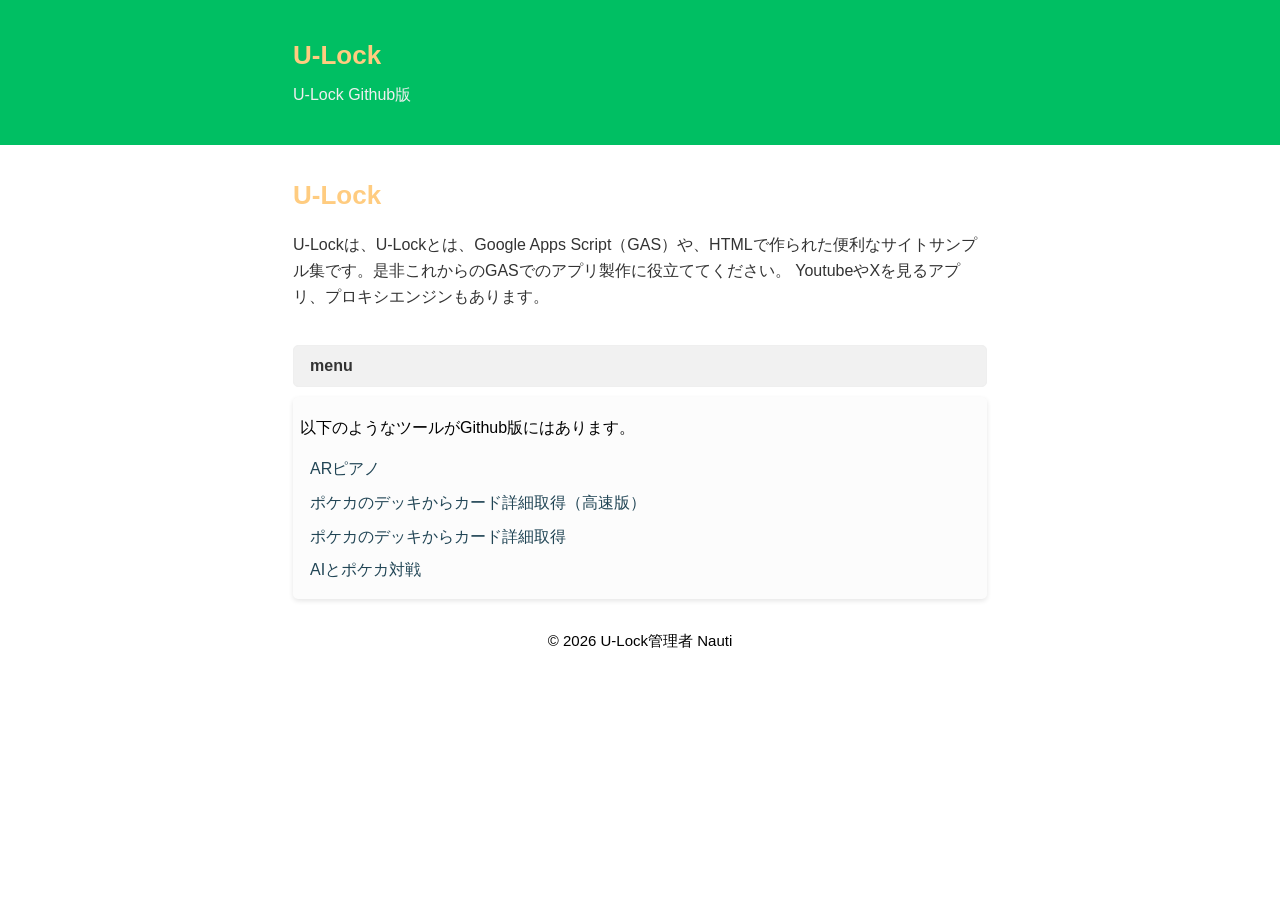
<file: index.html>
<!DOCTYPE html>
<html lang="ja">

<head>
	<meta charset="UTF-8">
	<title>U-Lock</title>
	<meta name="keywords" content="U-Lock">
	<meta name="description" content="U-Lock Github版">
	<meta name="viewport" content="width=device-width, initial-scale=1.0">
	<link rel="stylesheet" href="style.css">
	<link rel="icon" href="favicon.ico" sizes="48x48">
</head>

<body>
	<div id="outer">
		<header>
			<div id="header-container">
				<div id="head-inner">
					<h1><a href="https://sites.google.com/view/u-lock/u-lock?authuser=0" target="_blank"
							rel="noopener noreferrer">U-Lock</a></h1>
					<p class="description">U-Lock Github版</p>
				</div>
			</div>
		</header>
		<div id="content-wrapper">
			<main>
				<div id="inner">
					<h1><a href="https://sites.google.com/view/u-lock/u-lock?authuser=0" target="_blank"
							rel="noopener noreferrer">U-Lock</a></h1>
					<p>U-Lockは、U-Lockとは、Google Apps Script（GAS）や、HTMLで作られた便利なサイトサンプル集です。是非これからのGASでのアプリ製作に役立ててください。
						YoutubeやXを見るアプリ、プロキシエンジンもあります。</p>
				</div>
			</main>
			<aside>
				<div id="middle-inner">
					<div class="side-title">menu</div>
					<div class="side">
						<p>以下のようなツールがGithub版にはあります。</p>
						<ul>
							<li><a href="tool/ARPiano.html">ARピアノ</a></li>
							<li><a href="tool/fast.html">ポケカのデッキからカード詳細取得（高速版）</a></li>
							<li><a href="tool/pokeca-card-json.html">ポケカのデッキからカード詳細取得</a></li>
							<li><a href="tool/pokeca.html">AIとポケカ対戦</a></li>
						</ul>
					</div>
				</div>
			</aside>
		</div>
		<footer>© 2026 U-Lock管理者 Nauti</footer>
	</div>
</body>

</html>
</file>
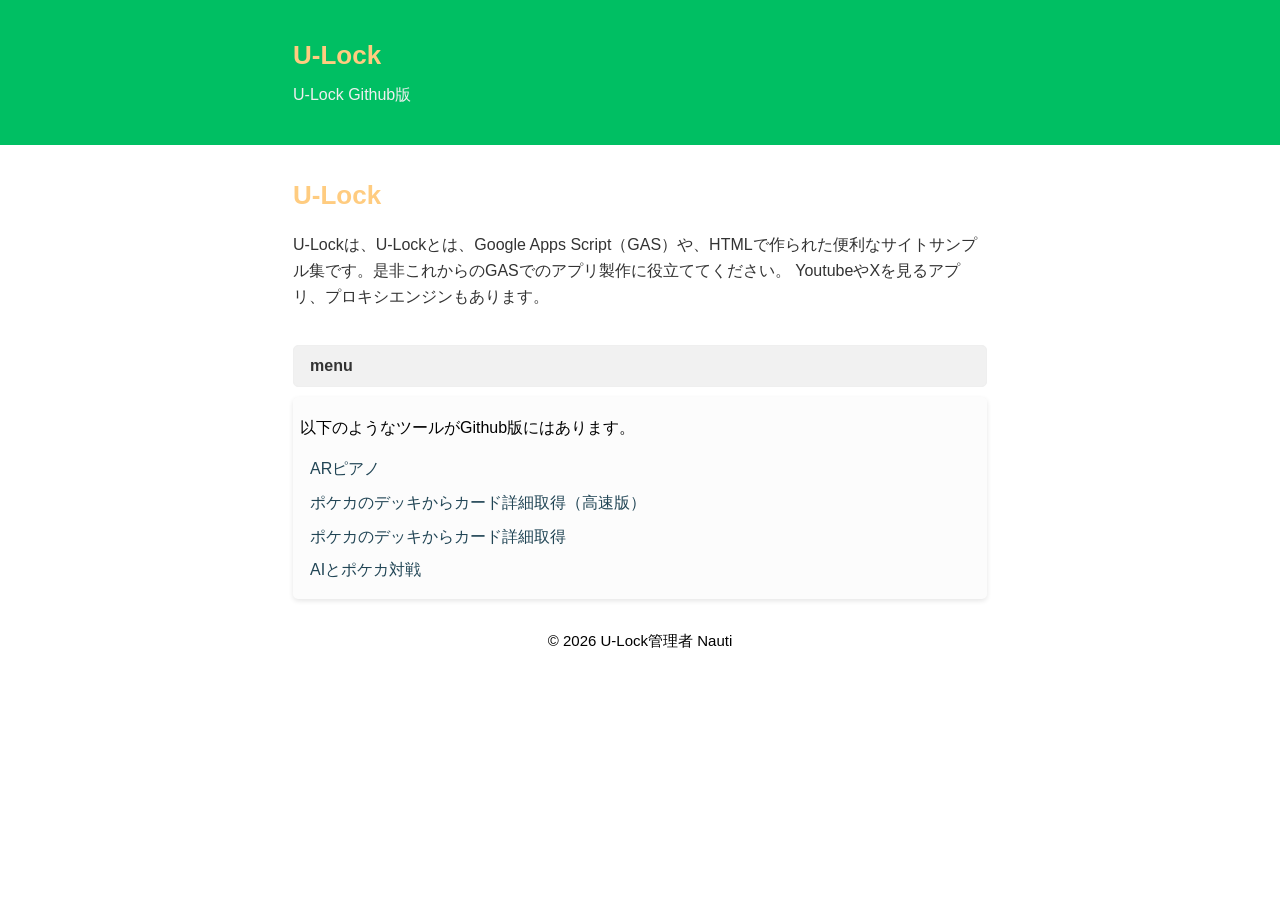
<file: 1.html>
<!DOCTYPE html>
<html lang="ja">

<head>
	<meta charset="UTF-8">
	<title>U-Lock</title>
	<meta name="keywords" content="U-Lock">
	<meta name="description" content="U-Lock Github版">
	<meta name="viewport" content="width=device-width, initial-scale=1.0">
	<link rel="stylesheet" href="style.css">
	<link rel="icon" href="favicon.ico" sizes="48x48">
</head>

<body>
	<div id="outer">
		<header>
			<div id="header-container">
				<div id="head-inner">
					<h1><a href="https://sites.google.com/view/u-lock/u-lock?authuser=0" target="_blank"
							rel="noopener noreferrer">U-Lock</a></h1>
					<p class="description">U-Lock Github版</p>
				</div>
			</div>
		</header>
		<div id="content-wrapper">
			<main>
				<div id="inner">
					<h1><a href="https://sites.google.com/view/u-lock/u-lock?authuser=0" target="_blank"
							rel="noopener noreferrer">U-Lock</a></h1>
					<p>U-Lockは、U-Lockとは、Google Apps Script（GAS）や、HTMLで作られた便利なサイトサンプル集です。是非これからのGASでのアプリ製作に役立ててください。
						YoutubeやXを見るアプリ、プロキシエンジンもあります。</p>
				</div>
			</main>
			<aside>
				<div id="middle-inner">
					<div class="side-title">menu</div>
					<div class="side">
						<p>以下のようなツールがGithub版にはあります。</p>
						<ul>
							<li><a href="tool/ARPiano.html">ARピアノ</a></li>
							<li><a href="tool/fast.html">ポケカのデッキからカード詳細取得（高速版）</a></li>
							<li><a href="tool/pokeca-card-json.html">ポケカのデッキからカード詳細取得</a></li>
							<li><a href="tool/pokeca.html">AIとポケカ対戦</a></li>
						</ul>
					</div>
				</div>
			</aside>
		</div>
		<footer>© 2026 U-Lock管理者 Nauti</footer>
	</div>
</body>

</html>
</file>
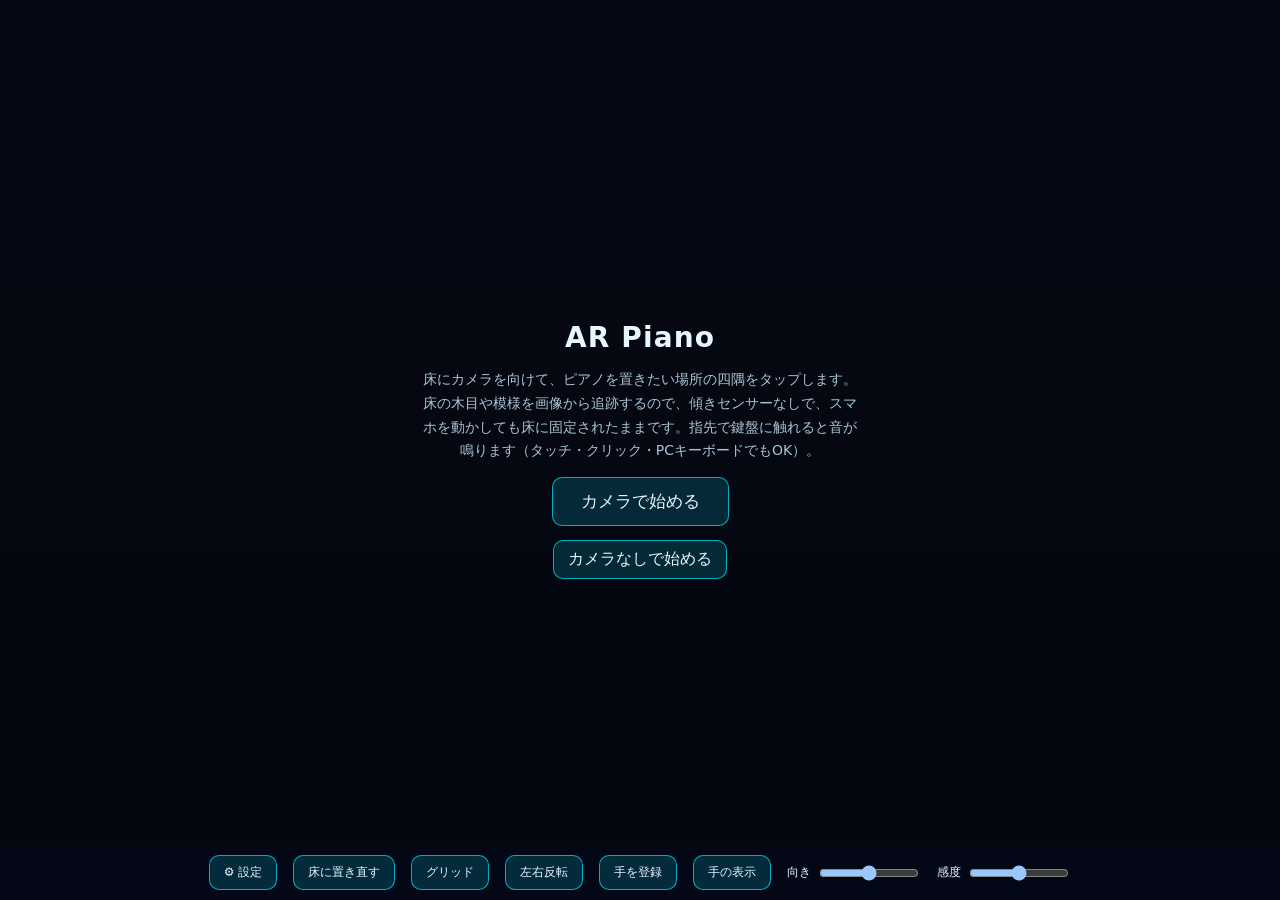
<file: tool/ARPiano.html>
<!DOCTYPE html>
<html lang="ja">
<head>
<meta charset="utf-8">
<meta name="viewport" content="width=device-width, initial-scale=1, viewport-fit=cover">
<title>AR Piano</title>
<style>
:root{color-scheme:dark}
html,body{margin:0;height:100%;background:#05070f;color:#e8f6ff;font-family:system-ui,-apple-system,"Hiragino Sans","Noto Sans JP",sans-serif;overflow:hidden}
canvas{position:fixed;inset:0;width:100%;height:100%;touch-action:none;display:block}
#status{position:fixed;top:calc(env(safe-area-inset-top,0px) + 10px);left:50%;transform:translateX(-50%);padding:6px 14px;border-radius:999px;background:rgba(5,10,25,.72);font-size:13px;white-space:nowrap;max-width:92vw;overflow:hidden;text-overflow:ellipsis}
#start{position:fixed;inset:0;display:flex;flex-direction:column;gap:14px;align-items:center;justify-content:center;background:rgba(5,7,15,.88);text-align:center;padding:24px}
#start h1{margin:0;font-size:28px;letter-spacing:.04em}
#start p{margin:0;max-width:440px;line-height:1.7;font-size:14px;color:#a9c4d6}
button{font:inherit;color:#e8f6ff;background:rgba(0,229,255,.16);border:1px solid rgba(0,229,255,.7);border-radius:10px;padding:8px 14px;cursor:pointer}
button:active{background:rgba(0,229,255,.4)}
#big{font-size:17px;padding:12px 28px}
#panel{position:fixed;left:0;right:0;bottom:0;padding:10px 12px calc(env(safe-area-inset-bottom,0px) + 10px);background:rgba(5,10,25,.72);backdrop-filter:blur(6px);display:flex;flex-wrap:wrap;gap:8px 16px;align-items:center;justify-content:center;font-size:12px}
#panel.hide .ctl{display:none}
label{display:flex;align-items:center;gap:6px}
input[type=range]{width:100px}
</style>
</head>
<body>
<canvas id="cv"></canvas>
<div id="status"></div>
<div id="start">
  <h1>AR Piano</h1>
  <p>床にカメラを向けて、ピアノを置きたい場所の四隅をタップします。床の木目や模様を画像から追跡するので、傾きセンサーなしで、スマホを動かしても床に固定されたままです。指先で鍵盤に触れると音が鳴ります（タッチ・クリック・PCキーボードでもOK）。</p>
  <button id="big">カメラで始める</button>
  <button id="nocam">カメラなしで始める</button>
</div>
<div id="panel">
  <button id="gear">⚙ 設定</button>
  <button class="ctl" id="place">床に置き直す</button>
  <button class="ctl" id="grid">グリッド</button>
  <button class="ctl" id="mir">左右反転</button>
  <button class="ctl" id="hand">手を登録</button>
  <button class="ctl" id="mask">手の表示</button>
  <label class="ctl">向き<input type="range" id="sr" min="-180" max="180" value="0"></label>
  <label class="ctl">感度<input type="range" id="ss" min="1" max="9" value="5"></label>
</div>
<video id="vid" playsinline muted style="display:none"></video>
<script>
const cv=document.getElementById('cv'),ctx=cv.getContext('2d');
const vid=document.getElementById('vid'),stat=document.getElementById('status');
const sm=document.createElement('canvas'),sctx=sm.getContext('2d',{willReadFrequently:true});
const $=id=>document.getElementById(id);
let W=0,H=0,camOn=false,mirror=false,audio=null,showGrid=true;
const SW=192,D=.4;let SH=256,SH0=0,kx=1,ky=1,P={s:5};
let Hs=null,pts=[],lost=0,motion=0,frameN=0,inl=0,G=null,Gp=null,rgba=null;
let placing=false,taps=[],tips=[];
let rot=0,cs=1,sn=0,hm=null,enrolling=false,showMask=true,accN=0,bqN=0;

// rectified floor patch
const RW=132,RH=153,PX0=-.15,PY0=-.55,DX=1.3/132,RN=RW*RH;
const cu=new Float32Array(3*RN),ref=new Float32Array(3*RN),racc=new Float32Array(3*RN);
const valid=new Uint8Array(RN),refV=new Uint8Array(RN),lab=new Uint8Array(RN),que=new Int32Array(RN),acc=new Int32Array(RN),bq=new Int32Array(RN);
let refState=0,refT=0,refN=0;

// keys
const NW=14,off=[0,2,4,5,7,9,11],keys=[];
for(let i=0;i<NW;i++){
  keys.push({midi:60+Math.floor(i/7)*12+off[i%7],black:false,i,u0:i/NW,u1:(i+1)/NW,
    name:['C','D','E','F','G','A','B'][i%7]+(4+Math.floor(i/7)),src:{},miss:0});
}
for(let i=0;i<NW-1;i++){
  if(![0,1,3,4,5].includes(i%7))continue;
  const c=(i+1)/NW,bw=.6/NW;
  keys.push({midi:keys[i].midi+1,black:true,wi:i,u0:c-bw/2,u1:c+bw/2,src:{},miss:0});
}
const whites=keys.filter(k=>!k.black),blacks=keys.filter(k=>k.black);

// audio
const active=new Map();
function ensureAudio(){
  if(!audio)audio=new (window.AudioContext||window.webkitAudioContext)();
  if(audio.state!=='running')audio.resume();
}
function noteOn(k){
  if(!audio||active.has(k.midi))return;
  const t=audio.currentTime,f=440*Math.pow(2,(k.midi-69)/12);
  const g=audio.createGain();g.connect(audio.destination);
  g.gain.setValueAtTime(0,t);g.gain.linearRampToValueAtTime(.32,t+.008);
  g.gain.exponentialRampToValueAtTime(.001,t+3);
  const oscs=[['triangle',1,.7],['sine',2,.25],['sine',3,.1]].map(([ty,mul,a])=>{
    const o=audio.createOscillator(),og=audio.createGain();
    o.type=ty;o.frequency.value=f*mul;og.gain.value=a;
    o.connect(og);og.connect(g);o.start(t);return o;
  });
  active.set(k.midi,{g,oscs});
}
function noteOff(k){
  const a=active.get(k.midi);if(!a)return;
  const t=audio.currentTime;
  a.g.gain.cancelScheduledValues(t);
  a.g.gain.setValueAtTime(Math.max(a.g.gain.value,.001),t);
  a.g.gain.exponentialRampToValueAtTime(.0005,t+.3);
  a.oscs.forEach(o=>o.stop(t+.35));
  active.delete(k.midi);
}
function setSrc(k,name,on){
  k.src[name]=on;
  const any=Object.values(k.src).some(Boolean);
  if(any!==!!k.on){k.on=any;any?noteOn(k):noteOff(k);}
}
function releaseAll(){for(const k of keys)if(k.src.cam)setSrc(k,'cam',false);}

// homography
function mul3(a,b){const r=[];for(let i=0;i<3;i++)for(let j=0;j<3;j++)r.push(a[i*3]*b[j]+a[i*3+1]*b[3+j]+a[i*3+2]*b[6+j]);return r;}
function inv3(m){
  const [a,b,c,d,e,f,g,h,i]=m,A=e*i-f*h,B=-(d*i-f*g),C=d*h-e*g,det=a*A+b*B+c*C;
  if(Math.abs(det)<1e-14)return null;const s=1/det;
  return [A*s,-(b*i-c*h)*s,(b*f-c*e)*s,B*s,(a*i-c*g)*s,-(a*f-c*d)*s,C*s,-(a*h-b*g)*s,(a*e-b*d)*s];
}
function apply(M,x,y){
  const w=M[6]*x+M[7]*y+M[8];if(Math.abs(w)<1e-12)return null;
  return [(M[0]*x+M[1]*y+M[2])/w,(M[3]*x+M[4]*y+M[5])/w];
}
function norm(p){
  let mx=0,my=0;for(const q of p){mx+=q[0];my+=q[1];}mx/=p.length;my/=p.length;
  let d=0;for(const q of p)d+=Math.hypot(q[0]-mx,q[1]-my);d/=p.length;
  const s=d>1e-9?Math.SQRT2/d:1;
  return {m:[s,0,-s*mx,0,s,-s*my,0,0,1],i:[1/s,0,mx,0,1/s,my,0,0,1]};
}
function solveH(S,T){
  const ns=norm(S),nd=norm(T),A=Array.from({length:8},()=>new Float64Array(9));
  for(let k=0;k<S.length;k++){
    const a=apply(ns.m,S[k][0],S[k][1]),b=apply(nd.m,T[k][0],T[k][1]);
    const x=a[0],y=a[1],u=b[0],v=b[1];
    for(const r of [[x,y,1,0,0,0,-x*u,-y*u,u],[0,0,0,x,y,1,-x*v,-y*v,v]])
      for(let i=0;i<8;i++)for(let j=0;j<9;j++)A[i][j]+=r[i]*r[j];
  }
  for(let c=0;c<8;c++){
    let p=c;for(let r=c+1;r<8;r++)if(Math.abs(A[r][c])>Math.abs(A[p][c]))p=r;
    if(Math.abs(A[p][c])<1e-10)return null;
    const t=A[c];A[c]=A[p];A[p]=t;
    for(let r=0;r<8;r++){if(r===c)continue;const f=A[r][c]/A[c][c];for(let j=c;j<9;j++)A[r][j]-=f*A[c][j];}
  }
  const h=[];for(let i=0;i<8;i++)h.push(A[i][8]/A[i][i]);h.push(1);
  return mul3(nd.i,mul3(h,ns.m));
}
function normH(M){
  const w=M[6]*.5+M[7]*D/2+M[8];if(Math.abs(w)<1e-12)return M;
  return M.map(v=>v/w);
}
function ransac(src,dst){
  const n=src.length;let best=null,bc=0;
  const err=(M,i)=>{const q=apply(M,src[i][0],src[i][1]);return q?Math.hypot(q[0]-dst[i][0],q[1]-dst[i][1]):99;};
  for(let it=0;it<40;it++){
    const idx=[];while(idx.length<4){const r=(Math.random()*n)|0;if(!idx.includes(r))idx.push(r);}
    const M=solveH(idx.map(i=>src[i]),idx.map(i=>dst[i]));if(!M)continue;
    let c=0;for(let i=0;i<n;i++)if(err(M,i)<1.2)c++;
    if(c>bc){bc=c;best=M;}
  }
  if(!best||bc<10)return null;
  const s=[],d=[];for(let i=0;i<n;i++)if(err(best,i)<1.2){s.push(src[i]);d.push(dst[i]);}
  const M2=solveH(s,d)||best,keep=[];
  for(let i=0;i<n;i++)if(err(M2,i)<2)keep.push(i);
  return keep.length>=10?{H:M2,keep}:null;
}

// tracking
const mc=new Float32Array(169);
function match(x,y){
  const xi=Math.round(x),yi=Math.round(y),R=6,hw=4,n=2*R+1;
  if(xi<hw+R+1||yi<hw+R+1||xi>SW-hw-R-2||yi>SH-hw-R-2)return null;
  let best=1e18,bx=0,by=0;
  for(let dy=-R;dy<=R;dy++)for(let dx=-R;dx<=R;dx++){
    let s=0;
    for(let j=-hw;j<=hw;j++){
      const a=(yi+j)*SW+xi-hw,b=(yi+j+dy)*SW+xi+dx-hw;
      for(let i=0;i<=2*hw;i++)s+=Math.abs(Gp[a+i]-G[b+i]);
    }
    mc[(dy+R)*n+dx+R]=s;if(s<best){best=s;bx=dx;by=dy;}
  }
  if(Math.abs(bx)===R||Math.abs(by)===R)return null;
  const c=(dx,dy)=>mc[(dy+R)*n+dx+R];
  const sub=(m,z,p)=>{const d=m-2*z+p;return d>1e-6?.5*(m-p)/d:0;};
  return [x+bx+sub(c(bx-1,by),best,c(bx+1,by)),y+by+sub(c(bx,by-1),best,c(bx,by+1))];
}
let ia,ib,ic;
function addFeatures(){
  const w=SW,h=SH,w1=w+1,Hi=inv3(Hs);if(!Hi)return;
  if(!ia||ia.length!==w1*(h+1)){ia=new Float64Array(w1*(h+1));ib=new Float64Array(w1*(h+1));ic=new Float64Array(w1*(h+1));}
  for(let y=0;y<h;y++){
    let a=0,b=0,c=0;
    for(let x=0;x<w;x++){
      let gx=0,gy=0;
      if(x>0&&x<w-1&&y>0&&y<h-1){gx=(G[y*w+x+1]-G[y*w+x-1])*.5;gy=(G[(y+1)*w+x]-G[(y-1)*w+x])*.5;}
      a+=gx*gx;b+=gx*gy;c+=gy*gy;
      const o=(y+1)*w1+x+1,u=y*w1+x+1;
      ia[o]=ia[u]+a;ib[o]=ib[u]+b;ic[o]=ic[u]+c;
    }
  }
  const S=(t,x0,y0,x1,y1)=>t[(y1+1)*w1+x1+1]-t[y0*w1+x1+1]-t[(y1+1)*w1+x0]+t[y0*w1+x0];
  const cand=[],m=12;
  for(let y=m;y<h-m;y+=2)for(let x=m;x<w-m;x+=2){
    const q=apply(Hi,x,y);if(!q||q[0]<-1||q[0]>2||q[1]<-1.2||q[1]>1.6)continue;
    const A=S(ia,x-2,y-2,x+2,y+2),B=S(ib,x-2,y-2,x+2,y+2),C=S(ic,x-2,y-2,x+2,y+2);
    const e=(A+C)/2-Math.sqrt(((A-C)/2)**2+B*B);
    if(e>150)cand.push([e,x,y]);
  }
  cand.sort((p,q)=>q[0]-p[0]);
  const cw=Math.ceil(w/9),occ=new Uint8Array(cw*Math.ceil(h/9));
  for(const p of pts){const o=((p[1]/9)|0)*cw+((p[0]/9)|0);if(o>=0&&o<occ.length)occ[o]=1;}
  for(const c of cand){
    if(pts.length>=110)break;
    const o=((c[2]/9)|0)*cw+((c[1]/9)|0);if(occ[o])continue;
    occ[o]=1;pts.push([c[1],c[2]]);
  }
}
function trackStep(){
  frameN++;
  const src=[],dst=[];
  for(const p of pts){const q=match(p[0],p[1]);if(q){src.push(p);dst.push(q);}}
  const r=src.length>=10?ransac(src,dst):null;
  if(r){
    Hs=normH(mul3(r.H,Hs));lost=0;inl=r.keep.length;let m=0;
    pts=r.keep.map(i=>{m+=Math.hypot(dst[i][0]-src[i][0],dst[i][1]-src[i][1]);return dst[i];});
    motion=m/inl;
  }else{lost++;pts=dst;motion=9;}
  if(pts.length<70||frameN%20===0)addFeatures();
}

// hand detection on rectified floor
function rectify(){
  const M=Hs;let k=0;
  for(let j=0;j<RH;j++){
    const Y=PY0+j*DX;
    for(let i=0;i<RW;i++,k++){
      const X=PX0+i*DX,w=M[6]*X+M[7]*Y+M[8];
      const x=(M[0]*X+M[1]*Y+M[2])/w,y=(M[3]*X+M[4]*Y+M[5])/w;
      if(!(w>.04)||x<0||y<0||x>=SW-1||y>=SH-1){valid[k]=0;continue;}
      valid[k]=1;
      const o=(((y+.5)|0)*SW+((x+.5)|0))*4,r=rgba[o],g=rgba[o+1],b=rgba[o+2];
      cu[k]=.299*r+.587*g+.114*b;
      cu[RN+k]=128-.1687*r-.3313*g+.5*b;
      cu[2*RN+k]=128+.5*r-.4187*g-.0813*b;
    }
  }
}
function toLoc(X,Y){const dx=X-.5,dy=Y-D/2;return [.5+dx*cs+dy*sn,D/2-dx*sn+dy*cs];}
function PL(x,y){const dx=x-.5,dy=y-D/2;return P2S(.5+dx*cs-dy*sn,D/2+dx*sn+dy*cs);}
function colorOK(y,cb,cr){
  const a=(cb-hm.cb)/hm.scb,b=(cr-hm.cr)/hm.scr,c=(y-hm.y)/hm.sy;
  return a*a+b*b<9&&Math.abs(c)<2.5;
}
function learnHand(){
  if(bqN<40)return false;
  let idx=Array.from(bq.subarray(0,bqN)),m=[0,0,0],s=[0,0,0];
  for(let pass=0;pass<2;pass++){
    m=[0,0,0];for(const p of idx){m[0]+=cu[p];m[1]+=cu[RN+p];m[2]+=cu[2*RN+p];}
    m=m.map(v=>v/idx.length);
    s=[0,0,0];for(const p of idx){s[0]+=(cu[p]-m[0])**2;s[1]+=(cu[RN+p]-m[1])**2;s[2]+=(cu[2*RN+p]-m[2])**2;}
    s=s.map(v=>Math.sqrt(v/idx.length));
    if(pass===0)idx=idx.filter(p=>Math.abs(cu[RN+p]-m[1])<2.5*Math.max(s[1],3)&&Math.abs(cu[2*RN+p]-m[2])<2.5*Math.max(s[2],3));
    if(idx.length<30)return false;
  }
  hm={y:m[0],cb:m[1],cr:m[2],sy:Math.max(s[0],25),scb:Math.max(s[1],4),scr:Math.max(s[2],4),area:bqN};
  return true;
}
function hitXY(X,Y){
  if(X<0||X>1||Y<0||Y>D)return null;
  const v=Y/D;
  if(v<.6)for(const k of blacks)if(X>=k.u0&&X<=k.u1)return k;
  return whites[Math.min(NW-1,Math.floor(X*NW))];
}
function detectStep(){
  rectify();
  if(refState===0){refState=1;refT=performance.now()+2500;}
  if(refState===1){
    const r=Math.ceil((refT-performance.now())/1000);
    if(r>0){stat.textContent='手を画面の外へ… '+r;return;}
    refState=2;refN=0;racc.fill(0);
  }
  if(refState===2){
    for(let k=0;k<3*RN;k++)racc[k]+=cu[k];
    if(++refN>=6){for(let k=0;k<3*RN;k++)ref[k]=racc[k]/6;refV.set(valid);refState=3;}
    stat.textContent='床を読み取り中…';return;
  }
  if(lost>3||motion>2.5){
    releaseAll();tips=[];bqN=0;accN=0;
    stat.textContent=lost>3?'床を見失い中…ゆっくり動かすか置き直してね':'動き中…';return;
  }
  let gs=0,c=0;
  for(let k=0;k<RN;k++)if(valid[k]&&refV[k]){const d=cu[k]-ref[k];if(d>-40&&d<40){gs+=d;c++;}}
  gs=c?gs/c:0;
  const T=50-4*P.s;
  for(let k=0;k<RN;k++){
    lab[k]=0;
    if(!valid[k])continue;
    if(!refV[k]){for(let t=0;t<3;t++)ref[t*RN+k]=cu[t*RN+k];refV[k]=1;continue;}
    const y=cu[k],cb=cu[RN+k],cr=cu[2*RN+k];
    const d=Math.abs(y-ref[k]-gs)+Math.abs(cb-ref[RN+k])+Math.abs(cr-ref[2*RN+k]);
    if(d>T){if(!hm||enrolling||colorOK(y,cb,cr))lab[k]=1;}
    else{ref[k]+=(y-gs-ref[k])*.04;ref[RN+k]+=(cb-ref[RN+k])*.04;ref[2*RN+k]+=(cr-ref[2*RN+k])*.04;}
  }
  tips=[];bqN=0;accN=0;
  for(let s=0;s<RN;s++){
    if(lab[s]!==1)continue;
    let qh=0,qt=0,sx=0,sy=0;que[qt++]=s;lab[s]=2;
    while(qh<qt){
      const p=que[qh++],x=p%RW,y=(p/RW)|0;sx+=x;sy+=y;
      if(x>0&&lab[p-1]===1){lab[p-1]=2;que[qt++]=p-1;}
      if(x<RW-1&&lab[p+1]===1){lab[p+1]=2;que[qt++]=p+1;}
      if(y>0&&lab[p-RW]===1){lab[p-RW]=2;que[qt++]=p-RW;}
      if(y<RH-1&&lab[p+RW]===1){lab[p+RW]=2;que[qt++]=p+RW;}
    }
    if(qt>bqN){bq.set(que.subarray(0,qt));bqN=qt;}
    if(enrolling||qt<Math.max(20,hm?hm.area*.25:20))continue;
    for(let n=0;n<qt;n++)acc[accN++]=que[n];
    const cx=sx/qt,cy=sy/qt,req=Math.sqrt(qt/Math.PI),bd=new Float32Array(24),bi=new Int32Array(24).fill(-1);
    let mx=0;
    for(let n=0;n<qt;n++){
      const p=que[n],x=p%RW,y=(p/RW)|0;
      if(x<2||y<2||x>RW-3||y>RH-3)continue;
      const d=Math.hypot(x-cx,y-cy),b=Math.min(23,Math.floor((Math.atan2(y-cy,x-cx)+Math.PI)/(2*Math.PI)*24));
      if(d>bd[b]){bd[b]=d;bi[b]=p;}
      if(d>mx)mx=d;
    }
    for(let b=0;b<24;b++){
      if(bi[b]<0||bd[b]<req*1.35||bd[b]<mx*.6)continue;
      if(bd[b]<bd[(b+23)%24]||bd[b]<bd[(b+1)%24])continue;
      const p=bi[b];tips.push([PX0+(p%RW+.5)*DX,PY0+(((p/RW)|0)+.5)*DX]);
    }
  }
  if(enrolling){releaseAll();stat.textContent=bqN>=40?'緑が認識した手。OKなら「この手で登録」':'手をピアノの上に見せてね（袖は映さない）';return;}
  const down=new Set();
  for(const t of tips){const q=toLoc(t[0],t[1]),k=hitXY(q[0],q[1]);if(k)down.add(k);}
  for(const k of keys){
    if(down.has(k)){k.miss=0;setSrc(k,'cam',true);}
    else if(k.src.cam&&++k.miss>2)setSrc(k,'cam',false);
  }
  if(!placing)stat.textContent='指先で弾いてね｜床を追跡中（'+inl+'点）';
}

// draw
function P2S(X,Y){
  const w=Hs[6]*X+Hs[7]*Y+Hs[8];if(w<.04)return null;
  return [(Hs[0]*X+Hs[1]*Y+Hs[2])/w*kx,(Hs[3]*X+Hs[4]*Y+Hs[5])/w*ky];
}
function path(p){ctx.beginPath();p.forEach((q,i)=>i?ctx.lineTo(q[0],q[1]):ctx.moveTo(q[0],q[1]));ctx.closePath();}
function qd(x0,x1,y0,y1,l=0){
  const p=[PL(x0,y0),PL(x1,y0),PL(x1,y1),PL(x0,y1)];
  if(p.some(q=>!q))return null;
  if(l)p.forEach(q=>{q[1]-=l;});
  return p;
}
function seg(X0,Y0,X1,Y1){
  const M=Hs,e=.05,w0=M[6]*X0+M[7]*Y0+M[8],w1=M[6]*X1+M[7]*Y1+M[8];
  if(w0<e&&w1<e)return;
  if(w0<e){const t=(e-w0)/(w1-w0);X0+=(X1-X0)*t;Y0+=(Y1-Y0)*t;}
  else if(w1<e){const t=(e-w1)/(w0-w1);X1+=(X0-X1)*t;Y1+=(Y0-Y1)*t;}
  const a=P2S(X0,Y0),b=P2S(X1,Y1);
  if(a&&b){ctx.moveTo(a[0],a[1]);ctx.lineTo(b[0],b[1]);}
}
function drawGrid(){
  ctx.shadowBlur=0;ctx.lineWidth=1;
  for(let pass=0;pass<2;pass++){
    ctx.beginPath();
    for(let i=-10;i<=20;i++){if((i%5===0)===(pass===1))seg(i*.1,-1.2,i*.1,1.6);}
    for(let j=-12;j<=16;j++){if((j%5===0)===(pass===1))seg(-1,j*.1,2,j*.1);}
    ctx.strokeStyle=pass?'rgba(0,229,255,.75)':'rgba(0,229,255,.32)';ctx.stroke();
  }
}
function drawPiano(){
  ctx.lineWidth=1.5;
  let q=qd(-.03,1.03,-.1,D+.1);
  if(q){path(q);ctx.shadowBlur=0;ctx.fillStyle='rgba(0,229,255,.08)';ctx.strokeStyle='rgba(0,229,255,.5)';ctx.setLineDash([6,5]);ctx.fill();ctx.stroke();ctx.setLineDash([]);}
  for(const k of whites){
    q=qd(k.u0+.0015,k.u1-.0015,0,D);if(!q)continue;
    path(q);
    ctx.fillStyle=k.on?'rgba(0,229,255,.6)':'rgba(255,255,255,.3)';
    ctx.strokeStyle='rgba(255,255,255,.8)';
    ctx.shadowColor='#00e5ff';ctx.shadowBlur=k.on?28:6;ctx.fill();ctx.stroke();
  }
  for(const k of blacks){
    const mx=(k.u0+k.u1)/2,a=PL(mx,0),b=PL(mx,.6*D);
    const L=a&&b?Math.hypot(a[0]-b[0],a[1]-b[1])*.16:0;
    const f0=PL(k.u0,.6*D),f1=PL(k.u1,.6*D);
    if(f0&&f1){path([f0,f1,[f1[0],f1[1]-L],[f0[0],f0[1]-L]]);ctx.shadowBlur=0;ctx.fillStyle='rgba(0,40,60,.75)';ctx.fill();}
    q=qd(k.u0,k.u1,0,.6*D,L);if(!q)continue;
    path(q);
    ctx.fillStyle=k.on?'rgba(255,64,160,.85)':'rgba(10,14,30,.7)';
    ctx.strokeStyle='rgba(0,229,255,.9)';
    ctx.shadowColor=k.on?'#ff40a0':'#00e5ff';ctx.shadowBlur=k.on?28:8;ctx.fill();ctx.stroke();
  }
  ctx.shadowBlur=0;ctx.fillStyle='rgba(255,255,255,.85)';ctx.textAlign='center';
  for(const k of whites){
    if(k.i%7)continue;
    const a=PL(k.u0,.88*D),b=PL(k.u1,.88*D),c=PL((k.u0+k.u1)/2,.88*D);
    if(!a||!b||!c)continue;
    ctx.font=Math.max(9,Math.hypot(a[0]-b[0],a[1]-b[1])*.35)+'px system-ui';
    ctx.fillText(k.name,c[0],c[1]);
  }
  ctx.fillStyle='#ffe14d';
  for(const t of tips){const p=P2S(t[0],t[1]);if(p){ctx.beginPath();ctx.arc(p[0],p[1],6,0,7);ctx.fill();}}
}
function drawMask(){
  if(!showMask)return;
  const n=enrolling?bqN:accN,src=enrolling?bq:acc;
  ctx.shadowBlur=0;ctx.fillStyle='rgba(60,255,120,.45)';
  for(let i=0;i<n;i+=2){
    const p=src[i],q=P2S(PX0+(p%RW+.5)*DX,PY0+(((p/RW)|0)+.5)*DX);
    if(q)ctx.fillRect(q[0]-2.5,q[1]-2.5,5,5);
  }
}
function drawTaps(){
  ctx.shadowBlur=0;ctx.strokeStyle='#ffe14d';ctx.fillStyle='#ffe14d';ctx.lineWidth=2;
  ctx.beginPath();taps.forEach((t,i)=>i?ctx.lineTo(t[0]*kx,t[1]*ky):ctx.moveTo(t[0]*kx,t[1]*ky));ctx.stroke();
  taps.forEach(t=>{ctx.beginPath();ctx.arc(t[0]*kx,t[1]*ky,7,0,7);ctx.fill();});
}
function drawCover(c,w,h){
  if(!camOn||!vid.videoWidth)return false;
  const sc=Math.max(w/vid.videoWidth,h/vid.videoHeight),dw=vid.videoWidth*sc,dh=vid.videoHeight*sc;
  c.save();if(mirror){c.translate(w,0);c.scale(-1,1);}
  c.drawImage(vid,(w-dw)/2,(h-dh)/2,dw,dh);c.restore();return true;
}
function grab(){
  if(!drawCover(sctx,SW,SH))return false;
  rgba=sctx.getImageData(0,0,SW,SH).data;
  const N=SW*SH;
  if(!G||G.length!==N){G=new Float32Array(N);Gp=new Float32Array(N);}
  const t=Gp;Gp=G;G=t;
  for(let i=0,j=0;j<N;i+=4,j++)G[j]=rgba[i]*.299+rgba[i+1]*.587+rgba[i+2]*.114;
  return true;
}
function frame(){
  ctx.clearRect(0,0,W,H);
  const ok=drawCover(ctx,W,H);
  if(!ok){
    const gr=ctx.createLinearGradient(0,0,0,H);gr.addColorStop(0,'#0a1230');gr.addColorStop(1,'#05070f');
    ctx.fillStyle=gr;ctx.fillRect(0,0,W,H);
  }
  if(ok&&grab()&&Hs&&!placing){trackStep();detectStep();}
  if(Hs){if(showGrid)drawGrid();drawPiano();drawMask();}
  if(placing)drawTaps();
  requestAnimationFrame(frame);
}

// placement
const PR=['左奥','右奥','右手前','左手前'];
function prompt(){stat.textContent='床に置く位置：'+(taps.length+1)+'/4 ピアノの'+PR[taps.length]+'の角をタップ';}
function startPlacing(){placing=true;taps=[];Hs=null;pts=[];tips=[];refState=0;releaseAll();prompt();}
function defPlane(){
  Hs=normH(solveH([[0,0],[1,0],[1,D],[0,D]],[[.2*SW,.45*SH],[.8*SW,.45*SH],[.95*SW,.7*SH],[.05*SW,.7*SH]]));
}
function finishPlace(){
  const M=solveH([[0,0],[1,0],[1,D],[0,D]],taps);
  placing=false;
  if(!M){startPlacing();stat.textContent='うまく置けなかった。もう一度タップしてね';return;}
  Hs=normH(M);pts=[];lost=0;motion=0;refState=0;bqN=0;accN=0;enrolling=!hm;
  $('hand').textContent=enrolling?'この手で登録':'手を登録し直す';
  if(G)addFeatures();
}

// events
function resize(){
  const d=window.devicePixelRatio||1;W=innerWidth;H=innerHeight;
  cv.width=W*d;cv.height=H*d;ctx.setTransform(d,0,0,d,0,0);
  const n=Math.max(64,Math.round(SW*H/W));
  if(!SH0||Math.abs(n/SH0-1)>.1){
    SH0=SH=n;sm.width=SW;sm.height=SH;
    if(Hs||placing){camOn?startPlacing():defPlane();}
  }
  kx=W/SW;ky=H/SH;
}
addEventListener('resize',resize);
const ptrs=new Map();
cv.addEventListener('pointerdown',e=>{
  ensureAudio();
  if(placing){taps.push([e.clientX/kx,e.clientY/ky]);if(taps.length===4)finishPlace();else prompt();return;}
  if(!Hs)return;
  const Hi=inv3(Hs),q=Hi&&apply(Hi,e.clientX/kx,e.clientY/ky),l=q&&toLoc(q[0],q[1]),k=l&&hitXY(l[0],l[1]);
  if(k){ptrs.set(e.pointerId,k);setSrc(k,'p'+e.pointerId,true);cv.setPointerCapture(e.pointerId);}
});
function pup(e){const k=ptrs.get(e.pointerId);if(k){setSrc(k,'p'+e.pointerId,false);ptrs.delete(e.pointerId);}}
cv.addEventListener('pointerup',pup);cv.addEventListener('pointercancel',pup);
const kbW='asdfghjkl;',kbB={w:0,e:1,t:3,y:4,u:5,o:7,p:8};
function kbKey(e){
  const c=e.key.toLowerCase(),i=kbW.indexOf(c);
  if(i>=0)return whites[i];
  if(c in kbB)return blacks.find(k=>k.wi===kbB[c]);
}
addEventListener('keydown',e=>{if(e.repeat)return;const k=kbKey(e);if(k){ensureAudio();setSrc(k,'kb',true);}});
addEventListener('keyup',e=>{const k=kbKey(e);if(k)setSrc(k,'kb',false);});

async function startCam(){
  try{
    const s=await navigator.mediaDevices.getUserMedia({video:{facingMode:{ideal:'environment'},width:{ideal:1280}},audio:false});
    vid.srcObject=s;await vid.play();camOn=true;
    mirror=s.getVideoTracks()[0].getSettings().facingMode==='user';
    startPlacing();
  }catch(err){defPlane();stat.textContent='カメラ不可（'+(err&&err.name||'unknown')+'）：タッチ／クリック／キーボードで弾けるよ';}
}
$('big').onclick=()=>{ensureAudio();$('start').remove();startCam();};
$('nocam').onclick=()=>{ensureAudio();$('start').remove();defPlane();stat.textContent='タッチ／クリック／キーボード（A S D F…）で演奏';};
$('place').onclick=()=>{if(camOn)startPlacing();};
$('grid').onclick=()=>{showGrid=!showGrid;};
$('mir').onclick=()=>{mirror=!mirror;if(camOn)startPlacing();};
$('gear').onclick=()=>$('panel').classList.toggle('hide');
$('ss').oninput=e=>{P.s=+e.target.value;};
$('sr').oninput=e=>{rot=+e.target.value*Math.PI/180;cs=Math.cos(rot);sn=Math.sin(rot);};
$('mask').onclick=()=>{showMask=!showMask;};
$('hand').onclick=()=>{
  if(!Hs||!camOn)return;
  if(enrolling){
    if(learnHand()){
      enrolling=false;
      try{localStorage.setItem('arp_hand',JSON.stringify(hm));}catch(e){}
      stat.textContent='登録OK：緑が認識した手だよ';
    }else stat.textContent='手がうまく見つからないよ。もう少し大きく見せてね';
  }else{enrolling=true;releaseAll();}
  $('hand').textContent=enrolling?'この手で登録':'手を登録し直す';
};
try{const sv=localStorage.getItem('arp_hand');if(sv)hm=JSON.parse(sv);}catch(e){}
resize();frame();
</script>
</body>
</html>
</file>
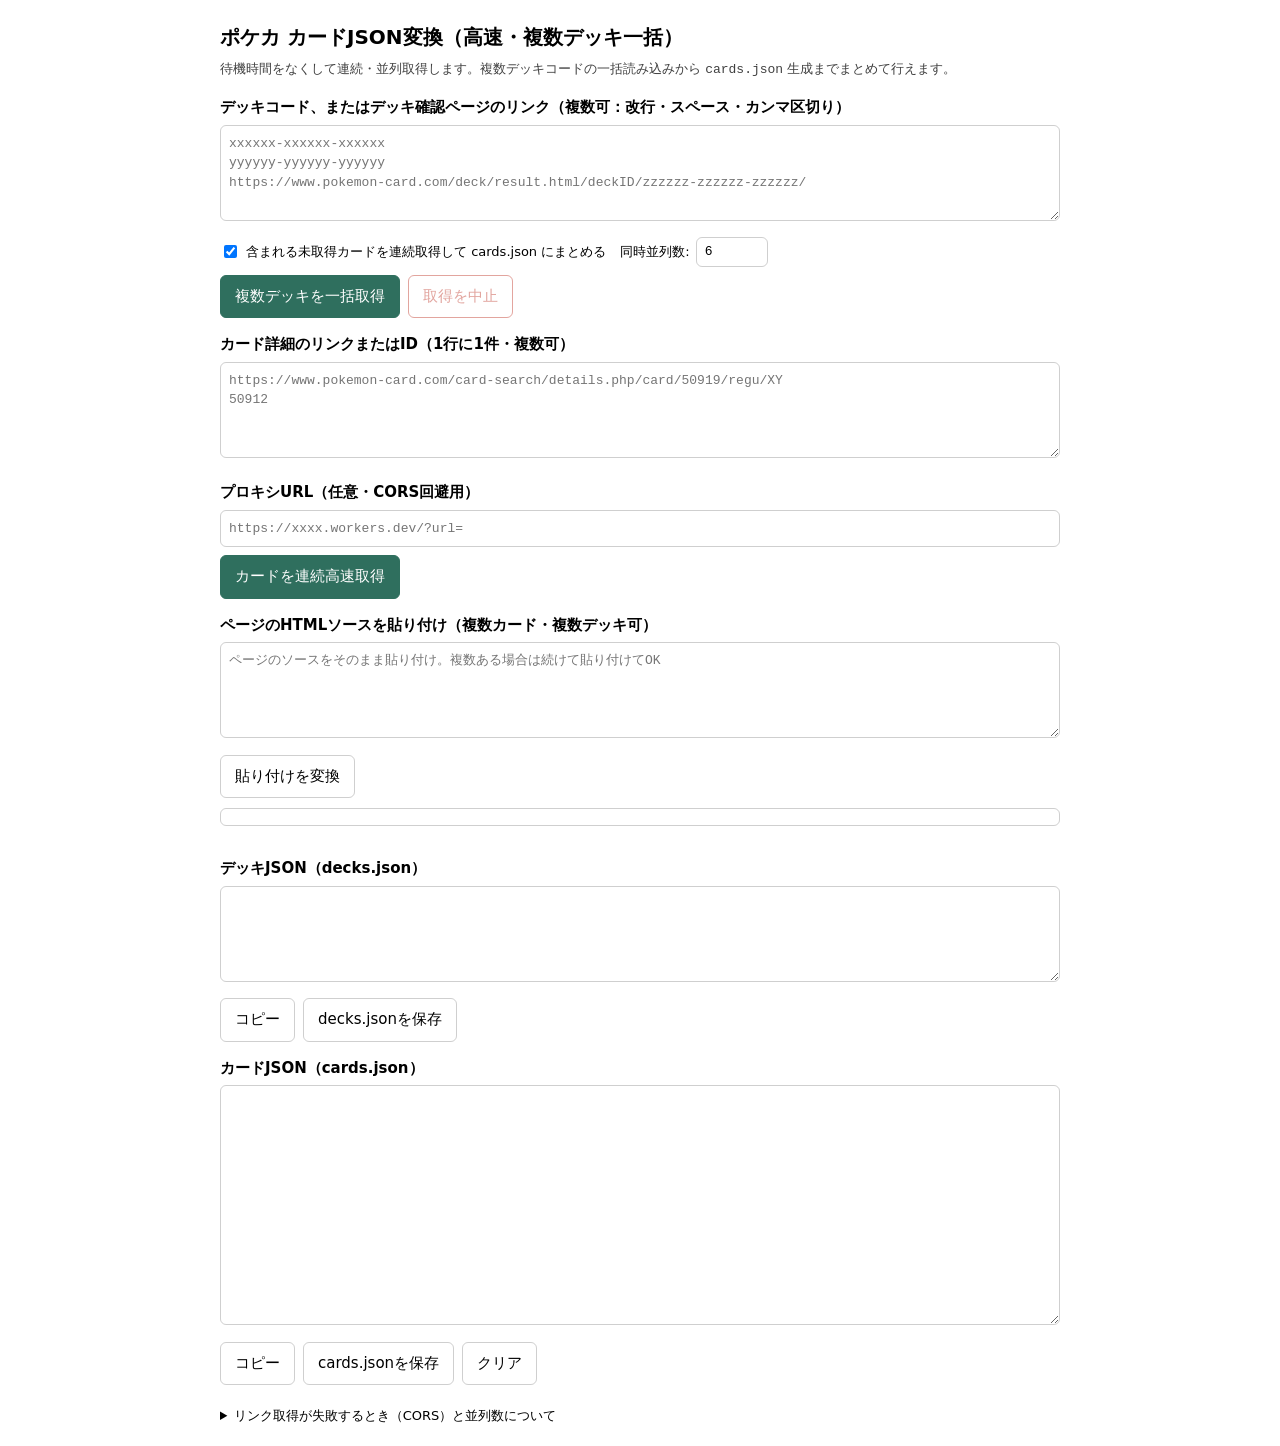
<file: tool/fast.html>
<!DOCTYPE html>
<html lang="ja">

<head>
	<meta charset="utf-8">
	<meta name="viewport" content="width=device-width,initial-scale=1">
	<title>ポケカ カードJSON変換（高速・複数デッキ一括）</title>
	<style>
		:root {
			color-scheme: light;
			--bd: #8886;
			--ac: #2f6f5e;
			--warn: #b87300
		}

		* {
			box-sizing: border-box
		}

		body {
			font: 15px/1.7 system-ui, "Noto Sans JP", sans-serif;
			max-width: 880px;
			margin: 0 auto;
			padding: 20px
		}

		h1 {
			font-size: 20px;
			margin: 0 0 4px
		}

		.sub {
			opacity: .75;
			margin: 0 0 12px;
			font-size: 13px
		}

		label {
			display: block;
			font-weight: 600;
			margin: 14px 0 4px
		}

		textarea,
		input {
			width: 100%;
			padding: 8px;
			border: 1px solid var(--bd);
			border-radius: 6px;
			background: transparent;
			color: inherit;
			font: 13px/1.5 ui-monospace, Consolas, monospace
		}

		textarea {
			min-height: 96px;
			resize: vertical
		}

		.row {
			display: flex;
			gap: 8px;
			flex-wrap: wrap;
			align-items: center;
			margin-top: 8px
		}

		.inline-opts {
			display: flex;
			gap: 14px;
			flex-wrap: wrap;
			align-items: center;
			margin-top: 8px;
			font-size: 13px
		}

		.inline-opts label {
			display: inline-flex;
			gap: 6px;
			align-items: center;
			margin: 0;
			font-weight: 400
		}

		input[type=number] {
			width: 72px;
			padding: 4px 8px
		}

		input[type=checkbox] {
			width: auto
		}

		button {
			padding: 8px 14px;
			border: 1px solid var(--bd);
			border-radius: 6px;
			background: transparent;
			color: inherit;
			cursor: pointer;
			font: inherit
		}

		button:focus-visible,
		textarea:focus-visible,
		input:focus-visible {
			outline: 2px solid var(--ac);
			outline-offset: 1px
		}

		button.pri {
			background: var(--ac);
			border-color: var(--ac);
			color: #fff
		}

		button.stop {
			border-color: #c0392b;
			color: #c0392b
		}

		button:disabled {
			opacity: .45;
			cursor: default
		}

		.prog-wrap {
			margin-top: 10px;
			display: none
		}

		.prog-bar-bg {
			height: 8px;
			border-radius: 999px;
			background: #8883;
			overflow: hidden;
			margin-top: 4px
		}

		.prog-bar {
			height: 100%;
			width: 0%;
			background: var(--ac);
			transition: width .15s ease
		}

		.prog-txt {
			font-size: 12px;
			opacity: .85
		}

		#log {
			font-size: 13px;
			margin-top: 10px;
			max-height: 160px;
			overflow: auto;
			border: 1px solid var(--bd);
			border-radius: 6px;
			padding: 8px
		}

		.err {
			color: #c0392b
		}

		.warn {
			color: var(--warn)
		}

		.tw {
			overflow-x: auto
		}

		table {
			border-collapse: collapse;
			width: 100%;
			font-size: 13px;
			margin-top: 8px
		}

		td,
		th {
			border-bottom: 1px solid var(--bd);
			padding: 4px 8px;
			text-align: left;
			white-space: nowrap
		}

		#out {
			min-height: 240px
		}

		details {
			margin-top: 20px;
			font-size: 13px
		}

		pre {
			overflow: auto;
			padding: 10px;
			border: 1px solid var(--bd);
			border-radius: 6px;
			font-size: 12px
		}
	</style>
</head>

<body>
	<h1>ポケカ カードJSON変換（高速・複数デッキ一括）</h1>
	<p class="sub">待機時間をなくして連続・並列取得します。複数デッキコードの一括読み込みから <code>cards.json</code> 生成までまとめて行えます。</p>

	<label for="decks">デッキコード、またはデッキ確認ページのリンク（複数可：改行・スペース・カンマ区切り）</label>
	<textarea id="decks"
		placeholder="xxxxxx-xxxxxx-xxxxxx&#10;yyyyyy-yyyyyy-yyyyyy&#10;https://www.pokemon-card.com/deck/result.html/deckID/zzzzzz-zzzzzz-zzzzzz/"></textarea>
	<div class="inline-opts">
		<label><input type="checkbox" id="withCards" checked> 含まれる未取得カードを連続取得して cards.json にまとめる</label>
		<label>同時並列数: <input type="number" id="concurrency" min="1" max="20" value="6"></label>
	</div>
	<div class="row">
		<button id="goDecks" class="pri">複数デッキを一括取得</button>
		<button id="stopBtn" class="stop" disabled>取得を中止</button>
	</div>

	<label for="urls">カード詳細のリンクまたはID（1行に1件・複数可）</label>
	<textarea id="urls"
		placeholder="https://www.pokemon-card.com/card-search/details.php/card/50919/regu/XY&#10;50912"></textarea>
	<label for="proxy">プロキシURL（任意・CORS回避用）</label>
	<input id="proxy" placeholder="https://xxxx.workers.dev/?url=">
	<div class="row"><button id="go" class="pri">カードを連続高速取得</button></div>

	<label for="html">ページのHTMLソースを貼り付け（複数カード・複数デッキ可）</label>
	<textarea id="html" placeholder="ページのソースをそのまま貼り付け。複数ある場合は続けて貼り付けてOK"></textarea>
	<div class="row"><button id="parseHtml">貼り付けを変換</button></div>

	<div class="prog-wrap" id="progWrap">
		<div class="prog-txt" id="progTxt">0 / 0</div>
		<div class="prog-bar-bg">
			<div class="prog-bar" id="progBar"></div>
		</div>
	</div>

	<div id="log"></div>
	<div class="tw">
		<table id="deckTbl"></table>
	</div>
	<div class="tw">
		<table id="tbl"></table>
	</div>

	<label for="outDeck">デッキJSON（decks.json）</label>
	<textarea id="outDeck" readonly></textarea>
	<div class="row"><button id="copyDeck">コピー</button><button id="dlDeck">decks.jsonを保存</button></div>

	<label for="out">カードJSON（cards.json）</label>
	<textarea id="out" readonly></textarea>
	<div class="row">
		<button id="copy">コピー</button>
		<button id="dl">cards.jsonを保存</button>
		<button id="clear">クリア</button>
	</div>

	<details>
		<summary>リンク取得が失敗するとき（CORS）と並列数について</summary>
		<p>ブラウザから公式サイトへ直接fetchすると、CORSで拒否されることがあります。その場合は、上の貼り付け欄を使うか、Cloudflare
			Workers（無料枠）に次のコードを置き、そのURLを「プロキシURL」に入れてください。</p>
		<pre>export default {
  async fetch(req) {
    const u = new URL(req.url).searchParams.get("url");
    if (!u || !u.startsWith("https://www.pokemon-card.com/"))
      return new Response("ng", { status: 400 });
    const r = await fetch(u);
    return new Response(r.body, { status: r.status, headers: {
      "content-type": "text/html; charset=utf-8",
      "access-control-allow-origin": "*" } });
  }
};</pre>
		<p>同時並列数を上げすぎると（例: 15〜20超）プロキシや公式側でレート制限（429/503）やタイムアウトが起きやすくなります。通常は <strong>4〜8</strong> 程度が安定して高速です。</p>
	</details>

	<script>
		const BASE = "https://www.pokemon-card.com";
		const $ = id => document.getElementById(id);
		const cards = new Map();
		const decks = new Map();

		let abortCtrl = null;
		let isRunning = false;

		// 属性ID
		const TYPE = { none: "colorless", evil: "dark" };
		const NAME_TYPE = { 炎: "fire", 水: "water", 草: "grass", 雷: "lightning", 超: "psychic", 闘: "fighting", 悪: "dark", 鋼: "steel" };
		const iconId = el => {
			const c = [...el.classList].map(x => x.match(/^icon-(.+)$/)).find(Boolean);
			return c ? (TYPE[c[1]] || c[1]) : null;
		};
		const icons = root => [...root.querySelectorAll(".icon")].map(iconId);
		const clean = s => (s || "").replace(/\u00a0/g, " ").trim();
		const num = s => parseInt(clean(s).replace(/[－−]/g, "-").replace(/[^\d-]/g, ""));
		const esc = s => String(s ?? "").replace(/[&<>"]/g, m => ({ "&": "&amp;", "<": "&lt;", ">": "&gt;", '"': "&quot;" }[m]));

		// 改行・アイコン変換
		function textOf(el) {
			const c = el.cloneNode(true);
			c.querySelectorAll("br").forEach(b => b.replaceWith("\n"));
			c.querySelectorAll(".icon").forEach(i => i.replaceWith("{" + iconId(i) + "}"));
			return clean(c.textContent).replace(/\n{3,}/g, "\n\n");
		}

		function parseDamage(s) {
			if (!s) return null;
			const m = clean(s).match(/^(\d+)\s*([＋+×x－-]?)$/);
			return m ? { base: +m[1], mod: m[2] || null } : { raw: clean(s) };
		}

		function parseCell(td) {
			const ic = td?.querySelector(".icon");
			return ic ? { type: iconId(ic), value: num(td.textContent) } : null;
		}

		function parseStage(s) {
			s = clean(s).replace(/\s/g, "");
			if (s === "たね") return "basic";
			const m = s.match(/^(\d)進化/);
			return m ? "stage" + m[1] : s;
		}

		function parseCard(doc, fallbackId) {
			const q = s => doc.querySelector(s);
			const inner = q(".RightBox-inner");
			if (!inner) throw new Error("カード詳細ページではありません");
			const og = q('meta[property="og:url"]')?.content || "";
			const id = +((og.match(/card\/(\d+)/) || [])[1] || fallbackId) || null;
			const img = q(".LeftBox img.fit")?.getAttribute("src") || "";
			const code = (img.match(/_([PTE])_/) || [])[1];
			const tds = inner.querySelectorAll("table tr:nth-child(2) td");

			const attacks = [], abilities = [], rules = [], text = [], evo = [];
			let sub = null, cur = null, last = null;
			for (const el of inner.children) {
				const tag = el.tagName;
				if (tag === "H2") {
					cur = clean(el.textContent);
					last = null;
					if (!["ワザ", "特性", "特別なルール", "進化"].includes(cur)) sub = cur;
				} else if (tag === "H4" && (cur === "ワザ" || cur === "特性")) {
					last = {
						name: clean([...el.childNodes].filter(n => n.nodeType === 3).map(n => n.textContent).join("")),
						cost: icons(el),
						damage: parseDamage(el.querySelector(".f_right")?.textContent),
						text: ""
					};
					(cur === "ワザ" ? attacks : abilities).push(last);
				} else if (tag === "P") {
					const t = textOf(el);
					if (!t) continue;
					if (last) last.text += (last.text ? "\n" : "") + t;
					else if (cur === "特別なルール") rules.push(t);
					else text.push(t);
				} else if (cur === "進化" && el.classList.contains("evolution")) {
					evo.push({
						names: [...el.querySelectorAll("a")].map(a => clean(a.textContent)),
						current: el.matches(".ev_on") || !!el.querySelector(".ev_on")
					});
				}
			}

			const subtext = clean(q(".LeftBox .subtext")?.textContent);
			const no = subtext.match(/(\d+)\s*\/\s*(\d+)/);
			const name = clean(q("h1.Heading1")?.textContent);
			const kind = code === "P" || q(".hp-num") ? "pokemon"
				: code === "E" || /エネルギー/.test(sub || "") ? "energy" : "trainer";

			const out = {
				id, name, kind,
				image: img ? new URL(img, BASE).href : null,
				set: q(".img-regulation")?.getAttribute("alt") || null,
				number: no ? { no: +no[1], total: +no[2] } : null
			};

			if (kind === "pokemon") {
				const stage = parseStage(q(".TopInfo .type")?.textContent);
				const gi = evo.findIndex(g => g.current);
				const pz = rules.join("").match(/サイドを(\d)枚とる/);
				const tIcon = q(".TopInfo .td-r .icon");
				Object.assign(out, {
					stage,
					hp: num(q(".hp-num")?.textContent) || null,
					type: tIcon ? iconId(tIcon) : null,
					abilities, attacks,
					weakness: parseCell(tds[0]),
					resistance: parseCell(tds[1]),
					retreat: tds[2] ? tds[2].querySelectorAll(".icon").length : 0,
					evolvesFrom: stage === "basic" || gi < 0 || !evo[gi + 1] ? [] : evo[gi + 1].names,
					evolution: evo.map(g => g.names),
					rules,
					prize: pz ? +pz[1] : 1
				});
			} else if (kind === "energy") {
				const basic = sub === "基本エネルギー";
				const bn = name.match(/^基本(.)エネルギー$/);
				Object.assign(out, {
					subtype: sub, basic,
					provides: basic && bn ? NAME_TYPE[bn[1]] || null : null,
					text, rules
				});
			} else {
				Object.assign(out, {
					subtype: sub, text, rules,
					aceSpec: rules.some(r => /ACE SPEC/.test(r))
				});
			}
			return out;
		}

		// ログ・進捗・出力
		const log = (m, level = "info") => {
			const d = document.createElement("div");
			d.textContent = m;
			if (level === "err") d.className = "err";
			else if (level === "warn") d.className = "warn";
			$("log").appendChild(d);
			$("log").scrollTop = 1e6;
		};

		function setProgress(done, total, label = "") {
			if (total <= 0) {
				$("progWrap").style.display = "none";
				return;
			}
			$("progWrap").style.display = "block";
			const pct = Math.min(100, Math.round((done / total) * 100));
			$("progBar").style.width = pct + "%";
			$("progTxt").textContent = `${label ? label + " : " : ""}${done} / ${total} (${pct}%)`;
		}

		function summary(c) {
			if (c.kind === "pokemon") return `${c.stage} HP${c.hp} ${c.type} ワザ${c.attacks.length}`;
			return c.subtype || "";
		}

		function render() {
			const list = [...cards.values()];
			$("out").value = list.length ? JSON.stringify(list, null, 2) : "";
			$("tbl").innerHTML = list.length
				? "<tr><th>ID</th><th>名前</th><th>種類</th><th>概要</th></tr>" +
				list.map(c => `<tr><td>${esc(c.id)}</td><td>${esc(c.name)}</td><td>${c.kind}</td><td>${esc(summary(c))}</td></tr>`).join("")
				: "";
		}

		function addCard(c) {
			cards.set(c.id ?? c.name, c);
			render();
			log(`OK: [${c.id ?? "?"}] ${c.name}`);
		}

		function renderDecks() {
			const list = [...decks.values()];
			$("outDeck").value = list.length ? JSON.stringify(list, null, 2) : "";
			$("deckTbl").innerHTML = list.length
				? "<tr><th>デッキコード</th><th>枚数</th><th>種類数</th></tr>" +
				list.map(d => `<tr><td>${esc(d.code)}</td><td>${d.total}</td><td>${d.entries.length}</td></tr>`).join("")
				: "";
		}

		function addDeck(d) {
			decks.set(d.code || "deck" + decks.size, d);
			renderDecks();
			log(
				`OK: デッキ ${d.code || "(不明)"} (${d.total}枚 / ${d.entries.length}種類)` +
				(d.total !== 60 ? "（60枚ではありません）" : ""),
				d.total !== 60 ? "warn" : "info"
			);
		}

		// 取得・並列ワーカー
		function getConcurrency() {
			const n = parseInt($("concurrency").value, 10);
			return Number.isFinite(n) ? Math.max(1, Math.min(20, n)) : 6;
		}

		function toCardUrl(line) {
			if (/^\d+$/.test(line)) return `${BASE}/card-search/details.php/card/${line}/regu/all`;
			return /^https?:\/\//.test(line) ? line : null;
		}

		function extractCardId(url) {
			const m = String(url).match(/card\/(\d+)/);
			return m ? Number(m[1]) : null;
		}

		async function fetchDoc(url, signal) {
			const p = $("proxy").value.trim();
			const res = await fetch(p ? p + encodeURIComponent(url) : url, { signal });
			if (!res.ok) throw new Error("HTTP " + res.status);
			return new DOMParser().parseFromString(await res.text(), "text/html");
		}

		function setBusy(busy) {
			isRunning = busy;
			$("goDecks").disabled = busy;
			$("go").disabled = busy;
			$("parseHtml").disabled = busy;
			$("stopBtn").disabled = !busy;
			if (busy) {
				abortCtrl = new AbortController();
			} else {
				abortCtrl = null;
			}
		}

		async function runPool(items, concurrency, workerFn, progressLabel) {
			let index = 0;
			let done = 0;
			const total = items.length;
			setProgress(0, total, progressLabel);

			const workers = Array.from({ length: Math.min(concurrency, total) }, async () => {
				while (true) {
					if (abortCtrl?.signal.aborted) break;
					const curIdx = index++;
					if (curIdx >= total) break;
					try {
						await workerFn(items[curIdx], curIdx);
					} finally {
						done++;
						setProgress(done, total, progressLabel);
					}
				}
			});

			await Promise.all(workers);
		}

		async function fetchCardsFromInputs(rawInputs) {
			const conc = getConcurrency();
			const queue = [];
			const seenQueuedIds = new Set();

			for (const raw of rawInputs) {
				const line = raw.trim();
				if (!line) continue;
				const url = toCardUrl(line);
				if (!url) {
					log("無効な入力をスキップ: " + line, "err");
					continue;
				}
				const id = extractCardId(url);
				if (id && cards.has(id)) {
					log(`スキップ（取得済み）: ID ${id}`);
					continue;
				}
				if (id && seenQueuedIds.has(id)) continue;
				if (id) seenQueuedIds.add(id);
				queue.push({ line, url, id });
			}

			if (!queue.length) {
				log("新しく取得すべきカードはありません");
				return;
			}

			log(`連続高速取得を開始（対象 ${queue.length} 件 / 同時 ${conc} 並列）...`);
			await runPool(queue, conc, async ({ line, url, id }) => {
				try {
					const doc = await fetchDoc(url, abortCtrl?.signal);
					addCard(parseCard(doc, id));
				} catch (e) {
					if (e.name === "AbortError") return;
					log(`失敗: ${line} (${e.message}) CORSの可能性があります。プロキシか貼り付けを使ってください`, "err");
				}
			}, "カード取得");

			if (abortCtrl?.signal.aborted) {
				log("取得を中止しました", "warn");
			} else {
				log("カード取得が完了しました");
			}
		}

		// デッキ解析・複数コード抽出
		const SECTIONS = {
			deck_pke: "pokemon",
			deck_gds: "goods",
			deck_tool: "tool",
			deck_tech: "tech",
			deck_sup: "supporter",
			deck_sta: "stadium",
			deck_ene: "energy",
			deck_ajs: "ajs"
		};

		function parseDeck(doc, fallbackCode) {
			const src = [...doc.scripts].map(s => s.textContent).join("\n");
			const names = {};
			for (const m of src.matchAll(/searchItemNameAlt\[(\d+)\]='([^']*)'/g)) names[m[1]] = m[2];
			const entries = [];
			for (const [key, section] of Object.entries(SECTIONS)) {
				const v = doc.getElementById(key)?.value || "";
				for (const part of v.split("-").filter(Boolean)) {
					const [id, count] = part.split("_").map(Number);
					entries.push({ id, count, section, name: names[id] || null });
				}
			}
			if (!entries.length) throw new Error("デッキ情報が見つかりません");
			return {
				code: doc.getElementById("copyDeckID")?.value || fallbackCode || null,
				total: entries.reduce((s, e) => s + e.count, 0),
				entries
			};
		}

		function extractDeckCodes(rawText) {
			const tokens = rawText.split(/[\s,、]+/).map(s => s.trim()).filter(Boolean);
			const codes = [];
			const seen = new Set();
			for (const t of tokens) {
				const m = t.match(/deckID\/([A-Za-z0-9-]+)/);
				const code = m ? m[1] : (/^[A-Za-z0-9-]+$/.test(t) ? t : null);
				if (!code) {
					log("無効なデッキ指定をスキップ: " + t, "err");
					continue;
				}
				if (!seen.has(code)) {
					seen.add(code);
					codes.push(code);
				}
			}
			return codes;
		}

		async function fetchSingleDeck(code, signal) {
			let lastErr = null;
			for (const p of ["result", "confirm"]) {
				try {
					const d = await fetchDoc(`${BASE}/deck/${p}.html/deckID/${code}/`, signal);
					if (d.getElementById("deck_pke")) return parseDeck(d, code);
				} catch (e) {
					if (e.name === "AbortError") throw e;
					lastErr = e;
				}
			}
			throw lastErr || new Error("デッキ情報が見つかりません");
		}

		// イベント
		$("stopBtn").onclick = () => {
			if (abortCtrl) abortCtrl.abort();
		};

		$("go").onclick = async () => {
			if (isRunning) return;
			const lines = $("urls").value.split("\n").map(s => s.trim()).filter(Boolean);
			if (!lines.length) return log("リンクかIDを入力してください", "err");
			setBusy(true);
			try {
				await fetchCardsFromInputs(lines);
			} finally {
				setBusy(false);
			}
		};

		$("goDecks").onclick = async () => {
			if (isRunning) return;
			const codes = extractDeckCodes($("decks").value);
			if (!codes.length) return log("デッキコードまたはリンクを入力してください", "err");

			setBusy(true);
			const conc = getConcurrency();
			const collectedIds = new Set();

			try {
				log(`複数デッキの一括取得を開始（${codes.length} デッキ / 同時 ${conc} 並列）...`);
				await runPool(codes, conc, async (code) => {
					try {
						const dk = await fetchSingleDeck(code, abortCtrl?.signal);
						addDeck(dk);
						for (const e of dk.entries) {
							if (e.id && !cards.has(e.id)) collectedIds.add(e.id);
						}
					} catch (e) {
						if (e.name === "AbortError") return;
						log(`デッキ取得失敗: ${code} (${e.message}) CORSの可能性があります。プロキシか貼り付けを使ってください`, "err");
					}
				}, "デッキ取得");

				const idList = [...collectedIds];
				if (idList.length) {
					$("urls").value = idList.join("\n");
				}

				if (!abortCtrl?.signal.aborted && $("withCards").checked && idList.length) {
					await fetchCardsFromInputs(idList.map(String));
				} else if (idList.length) {
					log(`未取得カードID ${idList.length} 件をカード入力欄にセットしました`);
				}
			} finally {
				setBusy(false);
			}
		};

		$("parseHtml").onclick = () => {
			const parts = $("html").value.split(/(?=<!DOCTYPE html>)/i).filter(s => s.trim());
			if (!parts.length) return log("HTMLを貼り付けてください", "err");
			const pendingIds = new Set();
			for (const p of parts) {
				try {
					const d = new DOMParser().parseFromString(p, "text/html");
					if (d.getElementById("deck_pke")) {
						const dk = parseDeck(d);
						addDeck(dk);
						for (const e of dk.entries) {
							if (e.id && !cards.has(e.id)) pendingIds.add(e.id);
						}
					} else {
						addCard(parseCard(d));
					}
				} catch (e) {
					log("変換失敗: " + e.message, "err");
				}
			}
			if (pendingIds.size) {
				$("urls").value = [...pendingIds].join("\n");
				log(`デッキ内の未取得カードID ${pendingIds.size} 件を入力欄に入れました。「カードを連続高速取得」を押してください`);
			}
		};

		$("copyDeck").onclick = async () => {
			try { await navigator.clipboard.writeText($("outDeck").value); }
			catch { $("outDeck").select(); document.execCommand("copy"); }
			log("デッキJSONをコピーしました");
		};

		$("dlDeck").onclick = () => {
			const a = document.createElement("a");
			a.href = URL.createObjectURL(new Blob([$("outDeck").value], { type: "application/json" }));
			a.download = "decks.json";
			a.click();
		};

		$("copy").onclick = async () => {
			try { await navigator.clipboard.writeText($("out").value); }
			catch { $("out").select(); document.execCommand("copy"); }
			log("cards.json をコピーしました");
		};

		$("dl").onclick = () => {
			const a = document.createElement("a");
			a.href = URL.createObjectURL(new Blob([$("out").value], { type: "application/json" }));
			a.download = "cards.json";
			a.click();
		};

		$("clear").onclick = () => {
			cards.clear();
			decks.clear();
			render();
			renderDecks();
			setProgress(0, 0);
			$("log").innerHTML = "";
		};
	</script>
</body>

</html>
</file>
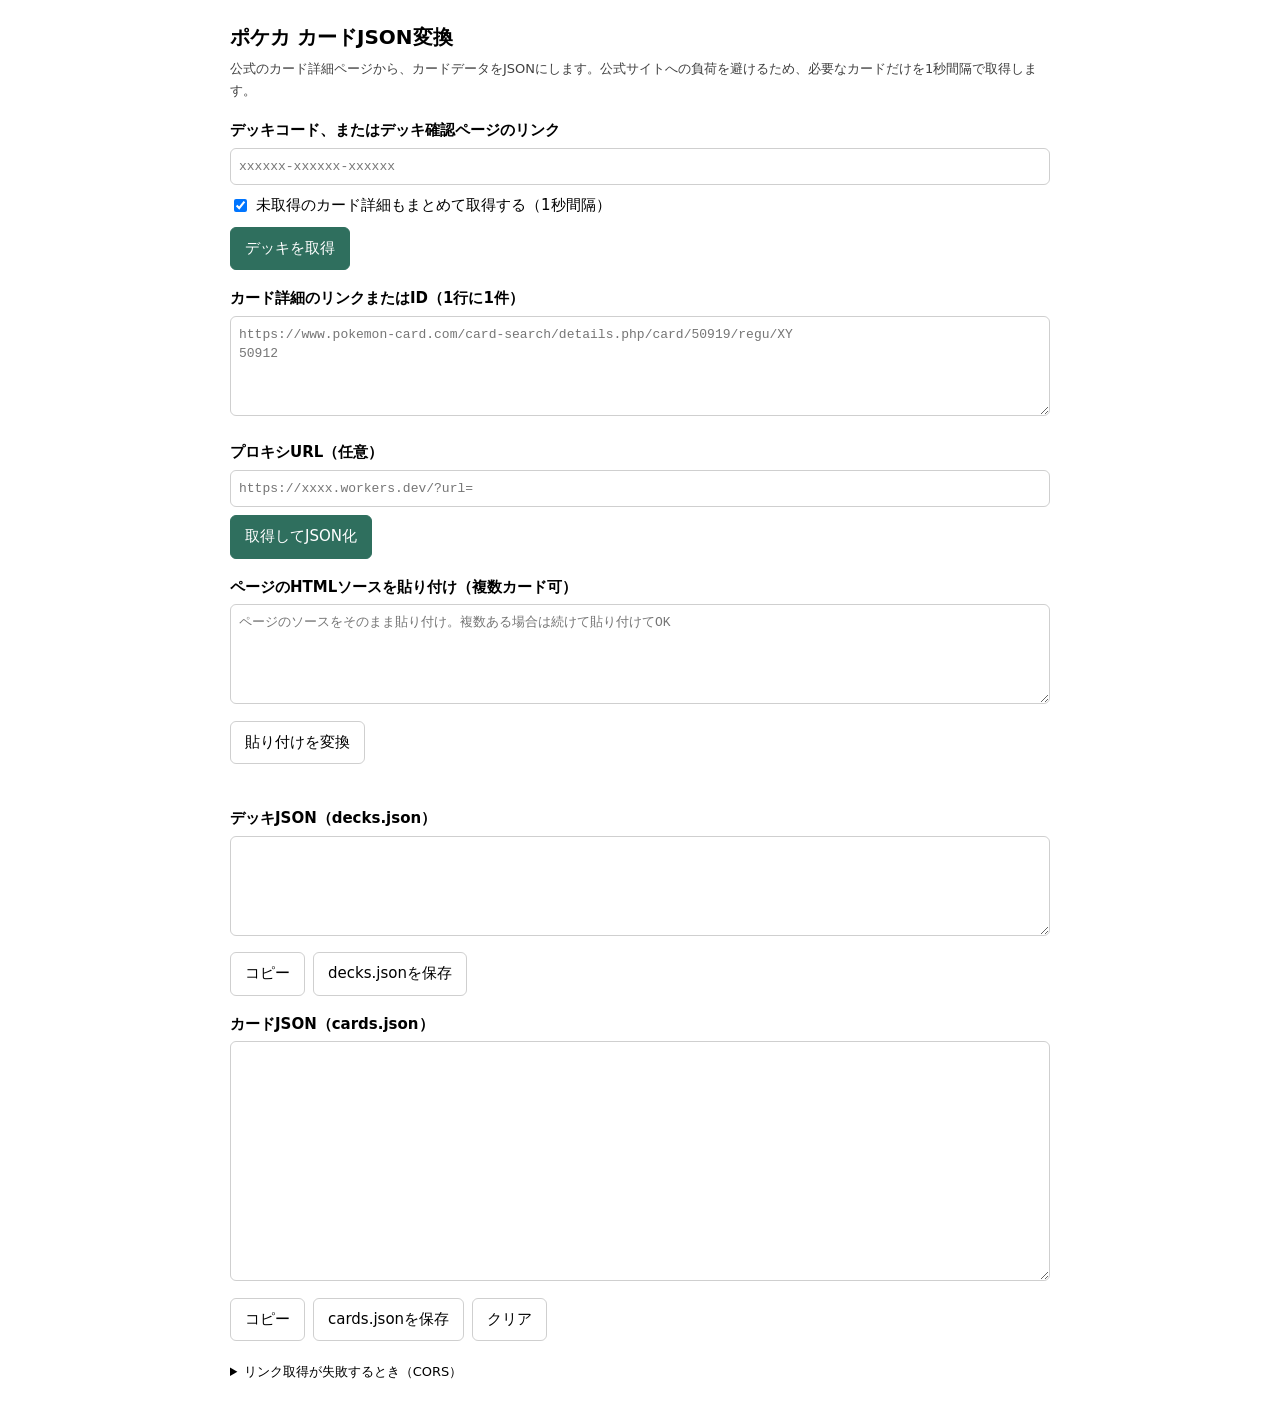
<file: tool/pokeca-card-json.html>
<!DOCTYPE html>
<html lang="ja">

<head>
	<meta charset="utf-8">
	<meta name="viewport" content="width=device-width,initial-scale=1">
	<title>ポケカ カードJSON変換</title>
	<style>
		:root {
			color-scheme: light;
			--bd: #8886;
			--ac: #2f6f5e
		}

		* {
			box-sizing: border-box
		}

		body {
			font: 15px/1.7 system-ui, "Noto Sans JP", sans-serif;
			max-width: 860px;
			margin: 0 auto;
			padding: 20px
		}

		h1 {
			font-size: 20px;
			margin: 0 0 4px
		}

		.sub {
			opacity: .75;
			margin: 0 0 12px;
			font-size: 13px
		}

		label {
			display: block;
			font-weight: 600;
			margin: 16px 0 4px
		}

		textarea,
		input {
			width: 100%;
			padding: 8px;
			border: 1px solid var(--bd);
			border-radius: 6px;
			background: transparent;
			color: inherit;
			font: 13px/1.5 ui-monospace, Consolas, monospace
		}

		textarea {
			min-height: 100px;
			resize: vertical
		}

		.row {
			display: flex;
			gap: 8px;
			flex-wrap: wrap;
			margin-top: 8px
		}

		button {
			padding: 8px 14px;
			border: 1px solid var(--bd);
			border-radius: 6px;
			background: transparent;
			color: inherit;
			cursor: pointer;
			font: inherit
		}

		button:focus-visible,
		textarea:focus-visible,
		input:focus-visible {
			outline: 2px solid var(--ac);
			outline-offset: 1px
		}

		button.pri {
			background: var(--ac);
			border-color: var(--ac);
			color: #fff
		}

		button:disabled {
			opacity: .5;
			cursor: default
		}

		#log {
			font-size: 13px;
			margin-top: 10px;
			max-height: 140px;
			overflow: auto
		}

		.err {
			color: #c0392b
		}

		.tw {
			overflow-x: auto
		}

		table {
			border-collapse: collapse;
			width: 100%;
			font-size: 13px;
			margin-top: 8px
		}

		td,
		th {
			border-bottom: 1px solid var(--bd);
			padding: 4px 8px;
			text-align: left;
			white-space: nowrap
		}

		#out {
			min-height: 240px
		}

		.chk {
			display: flex;
			gap: 6px;
			align-items: center;
			font-weight: 400;
			margin: 8px 0 0
		}

		input[type=checkbox] {
			width: auto
		}

		details {
			margin-top: 20px;
			font-size: 13px
		}

		pre {
			overflow: auto;
			padding: 10px;
			border: 1px solid var(--bd);
			border-radius: 6px;
			font-size: 12px
		}
	</style>
</head>

<body>
	<h1>ポケカ カードJSON変換</h1>
	<p class="sub">公式のカード詳細ページから、カードデータをJSONにします。公式サイトへの負荷を避けるため、必要なカードだけを1秒間隔で取得します。</p>

	<label for="deck">デッキコード、またはデッキ確認ページのリンク</label>
	<input id="deck" placeholder="xxxxxx-xxxxxx-xxxxxx">
	<label class="chk"><input type="checkbox" id="withCards" checked> 未取得のカード詳細もまとめて取得する（1秒間隔）</label>
	<div class="row"><button id="goDeck" class="pri">デッキを取得</button></div>

	<label for="urls">カード詳細のリンクまたはID（1行に1件）</label>
	<textarea id="urls"
		placeholder="https://www.pokemon-card.com/card-search/details.php/card/50919/regu/XY&#10;50912"></textarea>
	<label for="proxy">プロキシURL（任意）</label>
	<input id="proxy" placeholder="https://xxxx.workers.dev/?url=">
	<div class="row"><button id="go" class="pri">取得してJSON化</button></div>

	<label for="html">ページのHTMLソースを貼り付け（複数カード可）</label>
	<textarea id="html" placeholder="ページのソースをそのまま貼り付け。複数ある場合は続けて貼り付けてOK"></textarea>
	<div class="row"><button id="parseHtml">貼り付けを変換</button></div>

	<div id="log"></div>
	<div class="tw">
		<table id="deckTbl"></table>
	</div>
	<div class="tw">
		<table id="tbl"></table>
	</div>

	<label for="outDeck">デッキJSON（decks.json）</label>
	<textarea id="outDeck" readonly></textarea>
	<div class="row"><button id="copyDeck">コピー</button><button id="dlDeck">decks.jsonを保存</button></div>

	<label for="out">カードJSON（cards.json）</label>
	<textarea id="out" readonly></textarea>
	<div class="row">
		<button id="copy">コピー</button>
		<button id="dl">cards.jsonを保存</button>
		<button id="clear">クリア</button>
	</div>

	<details>
		<summary>リンク取得が失敗するとき（CORS）</summary>
		<p>ブラウザから公式サイトへ直接fetchすると、CORSで拒否されることがあります。その場合は、上の貼り付け欄を使うか、Cloudflare
			Workers（無料枠）に次のコードを置き、そのURLを「プロキシURL」に入れてください。</p>
		<pre>export default {
  async fetch(req) {
    const u = new URL(req.url).searchParams.get("url");
    if (!u || !u.startsWith("https://www.pokemon-card.com/"))
      return new Response("ng", { status: 400 });
    const r = await fetch(u);
    return new Response(r.body, { status: r.status, headers: {
      "content-type": "text/html; charset=utf-8",
      "access-control-allow-origin": "*" } });
  }
};</pre>
		<p>IDだけを入れた場合は <code>regu/all</code> のURLで取得します。進化元は、現在のカードの1つ下の進化グループから推定した値です。</p>
	</details>

	<script>
		const BASE = "https://www.pokemon-card.com";
		const $ = id => document.getElementById(id);
		const cards = new Map();

		// 属性ID
		const TYPE = { none: "colorless", evil: "dark" };
		const NAME_TYPE = { 炎: "fire", 水: "water", 草: "grass", 雷: "lightning", 超: "psychic", 闘: "fighting", 悪: "dark", 鋼: "steel" };
		const iconId = el => {
			const c = [...el.classList].map(x => x.match(/^icon-(.+)$/)).find(Boolean);
			return c ? (TYPE[c[1]] || c[1]) : null;
		};
		const icons = root => [...root.querySelectorAll(".icon")].map(iconId);
		const clean = s => (s || "").replace(/\u00a0/g, " ").trim();
		const num = s => parseInt(clean(s).replace(/[－−]/g, "-").replace(/[^\d-]/g, ""));
		const esc = s => String(s ?? "").replace(/[&<>"]/g, m => ({ "&": "&amp;", "<": "&lt;", ">": "&gt;", '"': "&quot;" }[m]));

		// 改行 アイコン変換
		function textOf(el) {
			const c = el.cloneNode(true);
			c.querySelectorAll("br").forEach(b => b.replaceWith("\n"));
			c.querySelectorAll(".icon").forEach(i => i.replaceWith("{" + iconId(i) + "}"));
			return clean(c.textContent).replace(/\n{3,}/g, "\n\n");
		}

		function parseDamage(s) {
			if (!s) return null;
			const m = clean(s).match(/^(\d+)\s*([＋+×x－-]?)$/);
			return m ? { base: +m[1], mod: m[2] || null } : { raw: clean(s) };
		}

		function parseCell(td) {
			const ic = td?.querySelector(".icon");
			return ic ? { type: iconId(ic), value: num(td.textContent) } : null;
		}

		function parseStage(s) {
			s = clean(s).replace(/\s/g, "");
			if (s === "たね") return "basic";
			const m = s.match(/^(\d)進化/);
			return m ? "stage" + m[1] : s;
		}

		function parseCard(doc, fallbackId) {
			const q = s => doc.querySelector(s);
			const inner = q(".RightBox-inner");
			if (!inner) throw new Error("カード詳細ページではありません");
			const og = q('meta[property="og:url"]')?.content || "";
			const id = +((og.match(/card\/(\d+)/) || [])[1] || fallbackId) || null;
			const img = q(".LeftBox img.fit")?.getAttribute("src") || "";
			const code = (img.match(/_([PTE])_/) || [])[1];
			const tds = inner.querySelectorAll("table tr:nth-child(2) td");

			// セクション分割
			const attacks = [], abilities = [], rules = [], text = [], evo = [];
			let sub = null, cur = null, last = null;
			for (const el of inner.children) {
				const tag = el.tagName;
				if (tag === "H2") {
					cur = clean(el.textContent);
					last = null;
					if (!["ワザ", "特性", "特別なルール", "進化"].includes(cur)) sub = cur;
				} else if (tag === "H4" && (cur === "ワザ" || cur === "特性")) {
					last = {
						name: clean([...el.childNodes].filter(n => n.nodeType === 3).map(n => n.textContent).join("")),
						cost: icons(el),
						damage: parseDamage(el.querySelector(".f_right")?.textContent),
						text: ""
					};
					(cur === "ワザ" ? attacks : abilities).push(last);
				} else if (tag === "P") {
					const t = textOf(el);
					if (!t) continue;
					if (last) last.text += (last.text ? "\n" : "") + t;
					else if (cur === "特別なルール") rules.push(t);
					else text.push(t);
				} else if (cur === "進化" && el.classList.contains("evolution")) {
					evo.push({
						names: [...el.querySelectorAll("a")].map(a => clean(a.textContent)),
						current: el.matches(".ev_on") || !!el.querySelector(".ev_on")
					});
				}
			}

			const subtext = clean(q(".LeftBox .subtext")?.textContent);
			const no = subtext.match(/(\d+)\s*\/\s*(\d+)/);
			const name = clean(q("h1.Heading1")?.textContent);
			const kind = code === "P" || q(".hp-num") ? "pokemon"
				: code === "E" || /エネルギー/.test(sub || "") ? "energy" : "trainer";

			const out = {
				id, name, kind,
				image: img ? new URL(img, BASE).href : null,
				set: q(".img-regulation")?.getAttribute("alt") || null,
				number: no ? { no: +no[1], total: +no[2] } : null
			};

			if (kind === "pokemon") {
				const stage = parseStage(q(".TopInfo .type")?.textContent);
				const gi = evo.findIndex(g => g.current);
				const pz = rules.join("").match(/サイドを(\d)枚とる/);
				const tIcon = q(".TopInfo .td-r .icon");
				Object.assign(out, {
					stage,
					hp: num(q(".hp-num")?.textContent) || null,
					type: tIcon ? iconId(tIcon) : null,
					abilities, attacks,
					weakness: parseCell(tds[0]),
					resistance: parseCell(tds[1]),
					retreat: tds[2] ? tds[2].querySelectorAll(".icon").length : 0,
					evolvesFrom: stage === "basic" || gi < 0 || !evo[gi + 1] ? [] : evo[gi + 1].names,
					evolution: evo.map(g => g.names),
					rules,
					prize: pz ? +pz[1] : 1
				});
			} else if (kind === "energy") {
				const basic = sub === "基本エネルギー";
				const bn = name.match(/^基本(.)エネルギー$/);
				Object.assign(out, {
					subtype: sub, basic,
					provides: basic && bn ? NAME_TYPE[bn[1]] || null : null,
					text, rules
				});
			} else {
				Object.assign(out, {
					subtype: sub, text, rules,
					aceSpec: rules.some(r => /ACE SPEC/.test(r))
				});
			}
			return out;
		}

		// 出力
		const log = (m, err) => {
			const d = document.createElement("div");
			d.textContent = m;
			if (err) d.className = "err";
			$("log").appendChild(d);
			$("log").scrollTop = 1e6;
		};

		function summary(c) {
			if (c.kind === "pokemon") return `${c.stage} HP${c.hp} ${c.type} ワザ${c.attacks.length}`;
			return c.subtype || "";
		}

		function render() {
			const list = [...cards.values()];
			$("out").value = list.length ? JSON.stringify(list, null, 2) : "";
			$("tbl").innerHTML = list.length
				? "<tr><th>ID</th><th>名前</th><th>種類</th><th>概要</th></tr>" +
				list.map(c => `<tr><td>${esc(c.id)}</td><td>${esc(c.name)}</td><td>${c.kind}</td><td>${esc(summary(c))}</td></tr>`).join("")
				: "";
		}

		function add(c) {
			cards.set(c.id ?? c.name, c);
			render();
			log("OK: " + c.name);
		}

		// 取得
		const sleep = ms => new Promise(r => setTimeout(r, ms));

		function toUrl(line) {
			if (/^\d+$/.test(line)) return `${BASE}/card-search/details.php/card/${line}/regu/all`;
			return /^https?:\/\//.test(line) ? line : null;
		}

		async function fetchDoc(url) {
			const p = $("proxy").value.trim();
			const res = await fetch(p ? p + encodeURIComponent(url) : url);
			if (!res.ok) throw new Error("HTTP " + res.status);
			return new DOMParser().parseFromString(await res.text(), "text/html");
		}

		$("go").onclick = async () => {
			const lines = $("urls").value.split("\n").map(s => s.trim()).filter(Boolean);
			if (!lines.length) return log("リンクかIDを入力してください", 1);
			$("go").disabled = true;
			for (const [i, line] of lines.entries()) {
				const url = toUrl(line);
				if (!url) { log("無効な入力: " + line, 1); continue; }
				try {
					add(parseCard(await fetchDoc(url), (url.match(/card\/(\d+)/) || [])[1]));
				} catch (e) {
					log(`失敗: ${line} (${e.message}) CORSの可能性があります。プロキシか貼り付けを使ってください`, 1);
				}
				if (i < lines.length - 1) await sleep(1000);
			}
			$("go").disabled = false;
		};

		$("parseHtml").onclick = () => {
			const parts = $("html").value.split(/(?=<!DOCTYPE html>)/i).filter(s => s.trim());
			if (!parts.length) return log("HTMLを貼り付けてください", 1);
			for (const p of parts) {
				try {
					const d = new DOMParser().parseFromString(p, "text/html");
					if (d.getElementById("deck_pke")) {
						const dk = parseDeck(d);
						addDeck(dk);
						if (fillIds(dk).length) log("カードIDを入力欄に入れました。「取得してJSON化」を押してください");
					} else add(parseCard(d));
				}
				catch (e) { log("変換失敗: " + e.message, 1); }
			}
		};

		// デッキ
		const decks = new Map();
		const SECTIONS = { deck_pke: "pokemon", deck_gds: "goods", deck_tool: "tool", deck_tech: "tech", deck_sup: "supporter", deck_sta: "stadium", deck_ene: "energy", deck_ajs: "ajs" };

		function parseDeck(doc) {
			const src = [...doc.scripts].map(s => s.textContent).join("\n");
			const names = {};
			for (const m of src.matchAll(/searchItemNameAlt\[(\d+)\]='([^']*)'/g)) names[m[1]] = m[2];
			const entries = [];
			for (const [key, section] of Object.entries(SECTIONS)) {
				const v = doc.getElementById(key)?.value || "";
				for (const part of v.split("-").filter(Boolean)) {
					const [id, count] = part.split("_").map(Number);
					entries.push({ id, count, section, name: names[id] || null });
				}
			}
			if (!entries.length) throw new Error("デッキ情報が見つかりません");
			return {
				code: doc.getElementById("copyDeckID")?.value || null,
				total: entries.reduce((s, e) => s + e.count, 0),
				entries
			};
		}

		function renderDecks() {
			const list = [...decks.values()];
			$("outDeck").value = list.length ? JSON.stringify(list, null, 2) : "";
			$("deckTbl").innerHTML = list.length
				? "<tr><th>デッキコード</th><th>枚数</th><th>種類数</th></tr>" +
				list.map(d => `<tr><td>${esc(d.code)}</td><td>${d.total}</td><td>${d.entries.length}</td></tr>`).join("")
				: "";
		}

		function addDeck(d) {
			decks.set(d.code || "deck" + decks.size, d);
			renderDecks();
			log(`OK: デッキ ${d.total}枚 ${d.entries.length}種類` + (d.total !== 60 ? "（60枚ではありません）" : ""), d.total !== 60);
		}

		// 未取得ID
		function fillIds(d) {
			const ids = [...new Set(d.entries.map(e => e.id))].filter(id => !cards.has(id));
			$("urls").value = ids.join("\n");
			return ids;
		}

		function deckCode(s) {
			s = s.trim();
			const m = s.match(/deckID\/([A-Za-z0-9-]+)/);
			return m ? m[1] : /^[A-Za-z0-9-]+$/.test(s) ? s : null;
		}

		$("goDeck").onclick = async () => {
			const code = deckCode($("deck").value);
			if (!code) return log("デッキコードを入力してください", 1);
			$("goDeck").disabled = true;
			try {
				let doc = null, err = null;
				for (const p of ["result", "confirm"]) {
					try {
						const d = await fetchDoc(`${BASE}/deck/${p}.html/deckID/${code}/`);
						if (d.getElementById("deck_pke")) { doc = d; break; }
					} catch (e) { err = e; }
				}
				if (!doc) throw err || new Error("デッキ情報が見つかりません");
				const dk = parseDeck(doc);
				addDeck(dk);
				if ($("withCards").checked && fillIds(dk).length) $("go").click();
			} catch (e) {
				log(`失敗: ${code} (${e.message}) CORSの可能性があります。プロキシか貼り付けを使ってください`, 1);
			}
			$("goDeck").disabled = false;
		};

		$("copyDeck").onclick = async () => {
			try { await navigator.clipboard.writeText($("outDeck").value); }
			catch { $("outDeck").select(); document.execCommand("copy"); }
			log("コピーしました");
		};

		$("dlDeck").onclick = () => {
			const a = document.createElement("a");
			a.href = URL.createObjectURL(new Blob([$("outDeck").value], { type: "application/json" }));
			a.download = "decks.json";
			a.click();
		};

		$("copy").onclick = async () => {
			try { await navigator.clipboard.writeText($("out").value); }
			catch { $("out").select(); document.execCommand("copy"); }
			log("コピーしました");
		};

		$("dl").onclick = () => {
			const a = document.createElement("a");
			a.href = URL.createObjectURL(new Blob([$("out").value], { type: "application/json" }));
			a.download = "cards.json";
			a.click();
		};

		$("clear").onclick = () => { cards.clear(); decks.clear(); render(); renderDecks(); $("log").innerHTML = ""; };
	</script>
</body>

</html>
</file>
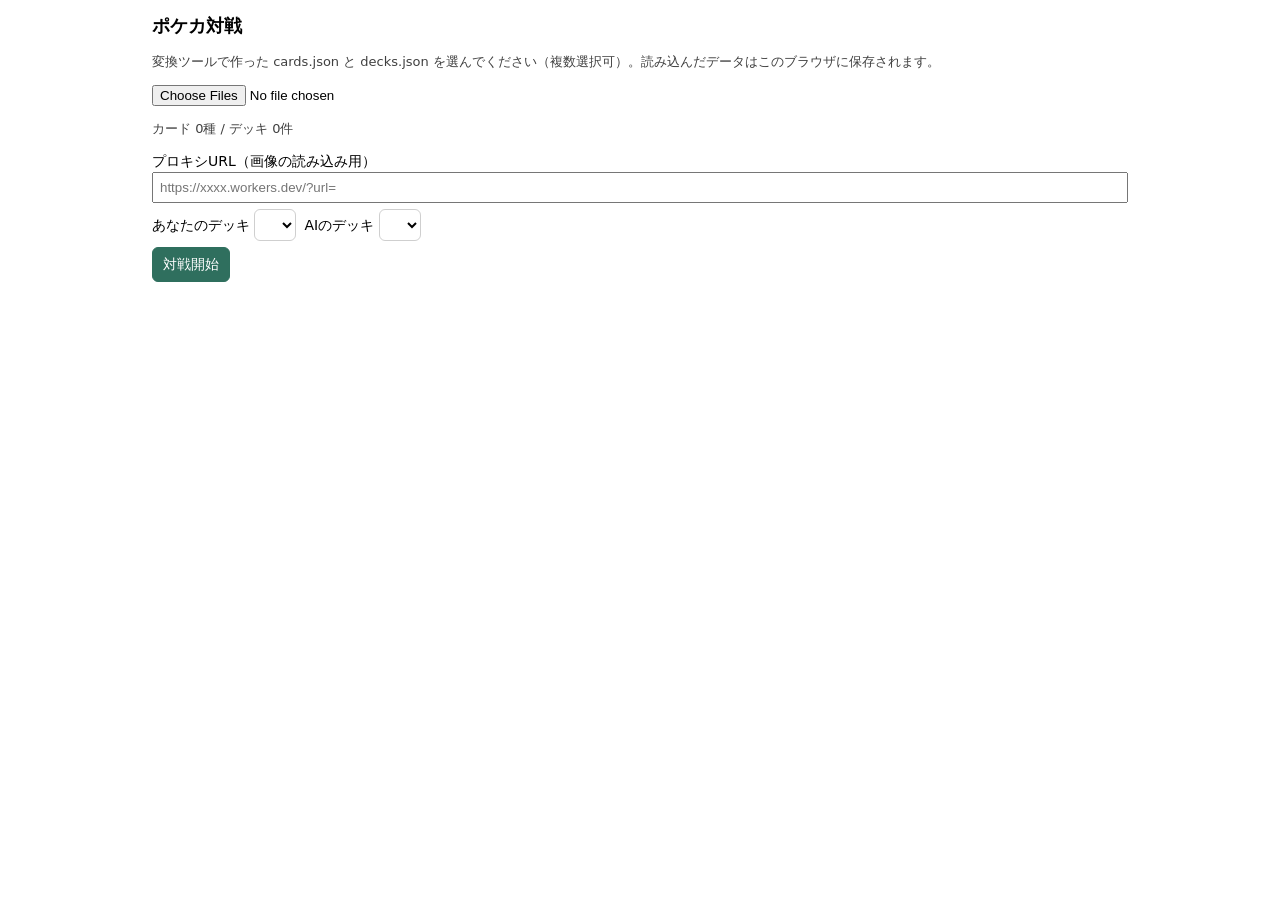
<file: tool/pokeca.html>
<!DOCTYPE html>
<html lang="ja">
<head>
<meta charset="utf-8">
<meta name="viewport" content="width=device-width,initial-scale=1">
<title>ポケカ対戦</title>
<style>
:root{color-scheme:light dark;--bd:#8886;--ac:#2f6f5e}
*{box-sizing:border-box}
body{font:14px/1.5 system-ui,"Noto Sans JP",sans-serif;margin:0 auto;padding:12px;max-width:1000px}
h1{font-size:18px;margin:0 0 8px}
h2{font-size:13px;margin:10px 0 2px;opacity:.7}
button,select{font:inherit;padding:6px 10px;border:1px solid var(--bd);border-radius:6px;background:transparent;color:inherit;cursor:pointer}
button:focus-visible{outline:2px solid var(--ac)}
button:disabled{opacity:.4;cursor:default}
button.pri{background:var(--ac);border-color:var(--ac);color:#fff}
.row{display:flex;gap:8px;flex-wrap:wrap;align-items:flex-start;margin:6px 0}
.sub{opacity:.75;font-size:13px}
#bar{padding:6px 0;border-bottom:1px solid var(--bd)}
.field{display:grid;grid-template-columns:84px 1fr 84px;gap:8px;align-items:start;margin:6px 0}
.pile{border:2px dashed #888;border-radius:8px;padding:6px;text-align:center;font-size:12px;background:#eee;color:#222}
.pile.prize{background:#bff;border:2px solid #4cc}
.pile.deck{border-color:#e33;background:#fdd}
.pile button{margin-top:4px;font-size:11px;padding:2px 6px;color:#222}
.zone{display:flex;flex-direction:column;gap:8px}
.bench{display:grid;grid-template-columns:repeat(5,1fr);gap:6px;border:3px dashed #5a3;border-radius:8px;padding:5px;background:#cf9}
.act{display:flex;gap:8px;align-items:flex-start;border:3px dashed #eb0;border-radius:8px;padding:5px;background:#fe9;min-height:150px;color:#222}
.mon{position:relative;aspect-ratio:63/88;background:#fff8;border:1px solid #8886;border-radius:6px;overflow:hidden;color:#222;font-size:11px;cursor:pointer}
.act .mon{width:105px;flex:none}
.mon img{width:100%;height:100%;object-fit:cover;display:block}
.mon.empty{display:flex;align-items:center;justify-content:center;opacity:.5;cursor:default}
.ov{position:absolute;left:0;right:0;bottom:0;background:#000b;color:#fff;padding:1px 3px}
.ov u{text-decoration:none;background:#c33;border-radius:3px;margin-left:2px;padding:0 2px}
.e{display:inline-block;font-style:normal;border:1px solid #fff8;border-radius:50%;width:16px;height:16px;text-align:center;line-height:14px;margin:1px;font-size:10px}
.row.hand{border:3px dashed #58e;border-radius:8px;background:#bcd7ff;padding:6px;overflow-x:auto;flex-wrap:nowrap;color:#222}
.hand .c{flex:none;width:84px;font-size:11px;text-align:center;cursor:pointer}
.hand img{width:84px;border-radius:4px;display:block}
#log{font-size:12px;max-height:180px;overflow:auto;border-top:1px solid var(--bd);margin-top:10px;padding-top:6px}
#modal{position:fixed;inset:0;background:#0008;display:flex;align-items:center;justify-content:center;z-index:9}
#modal[hidden]{display:none}
.box{background:Canvas;color:CanvasText;padding:16px;border-radius:10px;max-width:92vw;max-height:88vh;overflow:auto}
.grid{display:flex;flex-wrap:wrap;gap:6px;margin:8px 0}
.grid .on{background:var(--ac);color:#fff}
.dt{display:flex;gap:16px;flex-wrap:wrap}
.big{width:250px;border-radius:10px;display:block}
.side{flex:1;min-width:240px;max-width:420px}
.side p{margin:6px 0;font-size:13px}
.opt{display:flex;gap:8px;align-items:center;margin:6px 0}
</style>
</head>
<body>
<div id="setup">
  <h1>ポケカ対戦</h1>
  <p class="sub">変換ツールで作った cards.json と decks.json を選んでください（複数選択可）。読み込んだデータはこのブラウザに保存されます。</p>
  <input type="file" id="files" accept=".json" multiple>
  <p id="info" class="sub"></p>
  <label>プロキシURL（画像の読み込み用） <input id="proxy" placeholder="https://xxxx.workers.dev/?url=" style="width:100%;padding:6px"></label>
  <div class="row">
    <label>あなたのデッキ <select id="myDeck"></select></label>
    <label>AIのデッキ <select id="aiDeck"></select></label>
  </div>
  <button id="start" class="pri">対戦開始</button>
  <p id="msg" style="color:#c0392b"></p>
</div>
<div id="game" hidden>
  <div id="bar"></div>
  <h2>相手</h2><div id="opp"></div>
  <h2>あなた</h2><div id="mine"></div>
  <h2>手札</h2><div id="hand" class="row hand"></div>
  <div id="log"></div>
</div>
<div id="modal" hidden></div>

<script>

const $ = id => document.getElementById(id);
const N = t => t === "lightning" ? "electric" : t;
const TL = { grass: "草", fire: "炎", water: "水", electric: "雷", psychic: "超", fighting: "闘", dark: "悪", steel: "鋼", dragon: "竜", fairy: "妖", colorless: "無" };
const SCL = { poison: "毒", burn: "火", sleep: "眠", para: "痺", conf: "混" };
const SCN = { どく: "poison", やけど: "burn", ねむり: "sleep", マヒ: "para", こんらん: "conf" };
let CARDS = new Map(), DECKS = [], S = null, uid = 0, busy = false;
const sh = a => { for (let i = a.length - 1; i > 0; i--) { const j = Math.random() * (i + 1) | 0; [a[i], a[j]] = [a[j], a[i]]; } return a; };
const fmt = t => String(t).replace(/\{(\w+)\}/g, (_, k) => `【${TL[N(k)] || k}】`);
const log = m => S.log.unshift(m);
const msg = m => $("msg").textContent = m;
const flip = () => Math.random() < .5;

// データ読み込み
function ingest(list) {
  for (const x of list) {
    if (x.entries) DECKS = DECKS.filter(d => d.code !== x.code).concat(x);
    else CARDS.set(x.id, x);
  }
}
function save() { try { localStorage.setItem("pk", JSON.stringify({ c: [...CARDS.values()], d: DECKS })); } catch {} }
function fill() {
  const o = DECKS.map(d => `<option value="${d.code}">${d.code}（${d.total}枚）</option>`).join("");
  $("myDeck").innerHTML = o; $("aiDeck").innerHTML = o;
  $("info").textContent = `カード ${CARDS.size}種 / デッキ ${DECKS.length}件`;
}
try { const o = JSON.parse(localStorage.getItem("pk") || "null"); if (o) { ingest(o.c); ingest(o.d); } } catch {}
fill();
$("files").onchange = async e => {
  for (const f of e.target.files) { try { ingest(JSON.parse(await f.text())); } catch { msg(f.name + " を読めません"); } }
  save(); fill();
};

// 基本ルール
const isB = c => c.kind === "pokemon" && c.stage === "basic";
const mons = P => [P.act, ...P.bench].filter(Boolean);
const idx = P => S.p.indexOf(P);
const cur = () => S.p[S.cur], opp = () => S.p[1 - S.cur];
const full = P => P.bench.length >= 5;
const hpLeft = m => hpMax(m) - m.d;
const draw = (P, n = 1) => { let k = 0; while (n-- > 0 && P.deck.length) { P.hand.push(P.deck.shift()); k++; } return k; };
const mkP = (deck, ai) => ({ ai, deck: sh(deck), hand: [], prize: [], act: null, bench: [], dis: [], turns: 0, en: 0, sup: 0, ret: 0, ab: {}, kod: -9, bonus: [], res: [] });
const mk = (P, h) => ({ c: h.c, u: h, d: 0, en: [], pt: P.turns, ev: 0, under: [], lock: 0, nr: 0, sc: {}, tool: null });
const rm = (P, h) => P.hand.splice(P.hand.indexOf(h), 1);
const benchIt = (P, h) => { rm(P, h); P.bench.push(mk(P, h)); };
const attach = (P, m, h) => { rm(P, h); m.en.push(h); P.en = 1; };
const trash = (P, m) => P.dis.push(m.u, ...m.under, ...m.en, ...(m.tool ? [m.tool] : []));

function canEvo(P, m, h) {
  const c = h.c;
  return c.kind === "pokemon" && c.stage !== "basic" && (c.evolvesFrom || []).includes(m.c.name)
    && m.pt < P.turns && m.ev !== P.turns && !(S.first === idx(P) && P.turns === 1);
}
function evolve(P, m, h) { rm(P, h); m.under.push(m.u); m.u = h; m.c = h.c; m.ev = P.turns; m.sc = {}; log(`${m.c.name}に進化`); }
function swap(P, m) {
  const i = P.bench.indexOf(m);
  if (i < 0) return;
  const a = P.act; a.sc = {}; P.bench.splice(i, 1, a); P.act = m;
}

function canAtk(P, i) {
  const a = P.act, at = a && a.c.attacks[i];
  if (!at || a.lock === P.turns || (a.lockN && a.lockN[at.name] === P.turns) || a.sc.sleep || a.sc.para) return false;
  if (S.first === idx(P) && P.turns === 1) return false;
  return pay(a, effCost(P, a, at));
}
const canRet = P => P.act && !P.ret && P.bench.length && P.act.en.length >= retCost(P, P.act) && !P.act.sc.sleep && !P.act.sc.para && P.act.nr !== P.turns;

// 選択モーダル
function choose(t, items, n = 1, exact = true) {
  if (!items.length) return Promise.resolve([]);
  const need = exact ? Math.min(n, items.length) : 0;
  return new Promise(res => {
    const sel = [], M = $("modal");
    M.hidden = false; M.onclick = null;
    const paint = () => {
      M.innerHTML = `<div class="box"><h3>${t}${n > 1 ? `（${sel.length}/${n}）` : ""}</h3><div class="grid">${items.map((x, i) =>
        `<button data-i="${i}" class="${sel.includes(x) ? "on" : ""}">${x.c.name}${x.d !== undefined ? ` ${hpLeft(x)}/${hpMax(x)}` : ""}</button>`).join("")}</div>${n > 1 || !exact ? `<button id="ok" ${sel.length >= need && sel.length <= n ? "" : "disabled"}>決定</button>` : ""}</div>`;
      M.querySelectorAll(".grid button").forEach(b => b.onclick = () => {
        const x = items[b.dataset.i], k = sel.indexOf(x);
        if (k >= 0) sel.splice(k, 1); else if (sel.length < n) sel.push(x);
        if (n === 1 && exact) { M.hidden = true; res([x]); } else paint();
      });
      const ok = M.querySelector("#ok");
      if (ok) ok.onclick = () => { M.hidden = true; res(sel.slice()); };
    };
    paint();
  });
}
const sel = (P, l, n, t, exact) => P.ai ? l.slice(0, n) : choose(t, l, n, exact);
const ask = async (P, t) => P.ai || (await choose(t, [{ c: { name: "はい" } }, { c: { name: "いいえ" } }]))[0].c.name === "はい";
const pickMon = async (P, list, t, enemy) => !list.length ? null : P.ai ? (enemy ? list.slice().sort((a, b) => hpLeft(a) - hpLeft(b))[0] : list[0]) : (await choose(t, list))[0];

// ===== 分析ロジック =====
const ST = { どく: "poison", やけど: "burn", ねむり: "sleep", マヒ: "paralysis", こんらん: "confusion" };
const ZN = { 手札: "hand", 山札: "deck", トラッシュ: "discard" };
const WHOS = { 自分: "own", 相手: "opp", おたがい: "both" };
const KJ = { 炎: "fire", 水: "water", 草: "grass", 雷: "electric", 超: "psychic", 闘: "fighting", 悪: "dark", 鋼: "steel" };
const clean = t => (t || "").replace(/（[^）]*）/g, "").replace(/［[^］]*］/g, "").replace(/\s+/g, " ").trim();
const sents = t => clean(t).split("。").map(x => x.trim()).filter(Boolean);

// 絞り込み
function flt(s) {
  if (s.includes("または")) return { any: s.split("または").map(flt) };
  s = s.replace(/^「(.+)」$/, "$1");
  const f = {};
  let m;
  if ((m = s.match(/^基本\{(\w+)\}エネルギー$/))) return { kind: "energy", basic: true, type: m[1] };
  if ((m = s.match(/^(?:\{(\w+)\}タイプの|\{(\w+)\})(.+)$/))) return Object.assign(flt(m[3]), { type: m[1] || m[2] });
  if ((m = s.match(/^HPが「?(\d+)」?以下の(.+)$/))) return Object.assign(flt(m[2]), { hpMax: +m[1] });
  if ((m = s.match(/^名前に「(.+?)」とつく(.+)$/))) return Object.assign(flt(m[2]), { nameIncludes: m[1] });
  if ((m = s.match(/^にげるためのエネルギーが(\d+)個の(.+)$/))) { f.retreat = +m[1]; s = m[2]; }
  const T = {
    ポケモン: { kind: "pokemon" }, たねポケモン: { kind: "pokemon", stage: "basic" }, 進化ポケモン: { kind: "pokemon", stage: "evolution" },
    ポケモンex: { kind: "pokemon", suffix: "ex" }, 基本エネルギー: { kind: "energy", basic: true }, エネルギー: { kind: "energy" },
    サポート: { subtype: "サポート" }, ポケモンのどうぐ: { subtype: "ポケモンのどうぐ" }, "1進化ポケモン": { kind: "pokemon", stage: "stage1" }, "2進化ポケモン": { kind: "pokemon", stage: "stage2" }, トレーナーズ: { kind: "trainer" }, グッズ: { subtype: "グッズ" }, スタジアム: { subtype: "スタジアム" }, 好きなカード: {}, カード: {}
  };
  return Object.assign(f, T[s] || { name: s });
}
function fdesc(f) {
  if (f.any) return f.any.map(fdesc).join("／");
  const a = [];
  if (f.type) a.push(f.type); if (f.hpMax) a.push(`HP${f.hpMax}以下`); if (f.nameIncludes) a.push(`名前に「${f.nameIncludes}」`);
  if (f.retreat != null) a.push(`にげる${f.retreat}`);
  if (f.name) a.push(`「${f.name}」`);
  if (f.stage === "basic") a.push("たね"); else if (f.stage) a.push("進化");
  if (f.basic) a.push("基本"); if (f.suffix) a.push("ex");
  if (f.kind) a.push(f.kind === "pokemon" ? "ポケモン" : "エネルギー"); if (f.subtype) a.push(f.subtype);
  return a.join("") || "カード";
}

// 数える対象
function cs(s) {
  let m;
  if (/^相手のバトルポケモンが受けている特殊状態$/.test(s)) return { t: "opp_active_status" };
  if ((m = s.match(/^自分のベンチの「(.+?)」$/))) return { t: "own_bench", filter: flt(m[1]) };
  if ((m = s.match(/^(おたがい|相手|自分)の?バトルポケモンについているエネルギー$/))) return { t: "active_energy", who: WHOS[m[1]] };
  if (/^このポケモンについているエネルギー$/.test(s)) return { t: "self_energy" };
  if ((m = s.match(/^(おたがい|相手|自分)の?ベンチポケモン$/))) return { t: "bench_count", who: WHOS[m[1]] };
  if (/^このポケモンにのっているダメカン$/.test(s)) return { t: "self_counters" };
  if (/^相手がすでにとったサイド(?:の枚数)?$/.test(s)) return { t: "opp_prizes_taken" };
  if ((m = s.match(/^相手の場の「(.+?)」$/))) return { t: "opp_field", filter: flt(m[1]) };
  if ((m = s.match(/^自分のポケモン全員についている(.+?)エネルギー$/))) return { t: "own_all_energy", types: [...m[1].matchAll(/\{(\w+)\}/g)].map(x => x[1]) };
  if ((m = s.match(/^自分のベンチの「(.+?)」全員にのっているダメカン$/))) return { t: "bench_counters", filter: flt(m[1]) };
  return { raw: s };
}

// 条件
function cd(s) {
  let m;
  if (/^場に(?:自分の)?スタジアムが出ている$/.test(s)) return { t: "stadium_in_play" };
  if ((m = s.match(/^自分の手札が(\d+)枚$/))) return { t: "hand_count", op: "==", n: +m[1] };
  if ((m = s.match(/^このポケモンにエネルギーが(\d+)個以上ついている$/))) return { t: "self_energy", op: ">=", n: +m[1] };
  if (/^相手のバトルポケモンにダメカンがのっている$/.test(s)) return { t: "opp_active_damaged" };
  if ((m = s.match(/^自分の場に((?:「.+?」)+)がいる$/))) return { t: "in_play_names", names: [...m[1].matchAll(/「(.+?)」/g)].map(x => x[1]) };
  if (/^このカードが手札にある$/.test(s)) return { t: "in_hand" };
  if (/^このポケモンがバトル場にいる$/.test(s)) return { t: "is_active" };
  if ((m = s.match(/^相手のバトルポケモンが「(.+?)」$/))) return { t: "opp_active_is", filter: flt(m[1]) };
  if (/^トラッシュできない$/.test(s)) return { t: "prev_failed" };
  if (/^前の相手の番に、自分のポケモンがきぜつしていた$/.test(s)) return { t: "ko_last_turn" };
  if ((m = s.match(/^(自分|相手)のサイドの残り枚数が(\d+)枚$/))) return { t: "prize_count", who: WHOS[m[1]], op: "==", n: +m[2] };
  if ((m = s.match(/^このポケモンに(?:\{(\w+)\}|([炎水草雷超闘悪鋼]))エネルギーがついている$/))) return { t: "self_has_energy", type: m[1] || KJ[m[2]] };
  if ((m = s.match(/^自分の場に(?:\{(\w+)\}タイプの)?「(.+?)」がいる$/))) return { t: "in_play_names", names: [m[2]], type: m[1] };
  if ((m = s.match(/^自分のベンチに「(.+?)」がいない$/))) return { t: "bench_lacks", name: m[1] };
  if ((m = s.match(/^自分のトラッシュに、特性「(.+?)」を持つポケモンが(\d+)枚以上ある$/))) return { t: "discard_count_ability", ability: m[1], op: ">=", n: +m[2] };
  if ((m = s.match(/^(?:この番、)?自分の(.+?)が使うワザのダメージで、相手のバトルポケモンがきぜつした$/))) return { t: "ko_by_attack", scope: m[1] };
  if (/^このワザのダメージで、相手のポケモンがきぜつした$/.test(s)) return { t: "ko_by_this_attack" };
  if ((m = s.match(/^このポケモンに「(.+?)」がついている$/))) return { t: "self_has_card", name: m[1] };
  if ((m = s.match(/^相手のトラッシュに、名前に「(.+?)」とつくカードがある$/))) return { t: "opp_discard_has", nameIncludes: m[1] };
  if ((m = s.match(/^(オモテ|ウラ)$/))) return { t: "prev_coin", face: m[1] === "オモテ" ? "heads" : "tails" };
  if ((m = s.match(/^場に「(.+?)」が出ている$/))) return { t: "stadium_named", name: m[1] };
  return { t: "raw", text: s };
}

// 効果ルール 正規表現 → 効果 第3要素は常時効果
const EN = "(基本)?(?:\\{(\\w+)\\}|([炎水草雷超闘悪鋼]))?エネルギー";
const etype = m => m[2] || KJ[m[3]] || null;
const RULES = [
  [/^自分の番に1回使える$/, () => ({ usage: "once_per_turn" })],
  [/^このポケモンがバトル場にいるなら、自分の番に1回使える$/, () => [{ usage: "once_per_turn" }, { op: "require", cond: { t: "is_active" } }]],
  [/^自分の番に1回使えて、使ったなら、このカードをトラッシュする$/, () => [{ usage: "once_per_turn" }, { op: "trash_self_after_use" }]],
  [/^自分の山札を(\d+)枚引く$/, m => ({ op: "draw", n: +m[1] })],
  [/^自分の山札から(.+?)を(\d+)枚まで、または(.+?)を(\d+)枚選び、(?:相手に見せて、)?手札に加える$/, m => ({ op: "search_choice", options: [{ filter: flt(m[1]), n: +m[2], upTo: true }, { filter: flt(m[3]), n: +m[4] }] })],
  [/^自分の(山札|トラッシュ)から、?(.+?)を(?:合計)?(\d+)枚(まで|ずつ)?選び、(?:相手に見せて、)?(手札に加える|ベンチに出す|山札にもどして切る)$/,
    m => ({ op: "search", from: ZN[m[1]], filters: (m[4] === "ずつ" || /合計/.test(m[0]) ? m[2].split(/と|(?<=」)(?=「)/) : [m[2]]).map(flt), n: +m[3], upTo: m[4] === "まで", each: m[4] === "ずつ", to: m[5][0] === "手" ? "hand" : m[5][0] === "ベ" ? "bench" : "deck", reveal: /見せて/.test(m[0]) })],
  [/^自分の山札から、?(.+?)を好きなだけ選び、ベンチに出す$/, m => ({ op: "search", from: "deck", filters: [flt(m[1])], n: "any", to: "bench" })],
  [/^自分の山札を上から(\d+)枚見て、その中から(.+?)を(?:合計)?(\d+)枚(まで)?選び、(?:相手に見せて、)?手札に加える$/, m => ({ op: "look_search", look: +m[1], filter: flt(m[2]), n: +m[3], upTo: !!m[4], to: "hand" })],
  [/^自分の山札を上から(\d+)枚見て、その中から(.+?)を好きなだけ選び、自分のポケモンに好きなようにつける$/, m => ({ op: "look_search", look: +m[1], filter: flt(m[2]), n: "any", to: "attach" })],
  [/^自分の山札を上から(\d+)枚見て、その中からカードを(\d+)枚選び、手札に加える$/, m => ({ op: "look_search", look: +m[1], filter: {}, n: +m[2], to: "hand" })],
  [/^残りのカードは(?:すべて)?(ウラにして切り、山札の下にもどす|山札にもどして切る|トラッシュする)$/, m => ({ op: "rest_to", dest: m[1][0] === "ウ" ? "deck_bottom" : m[1][0] === "山" ? "deck_shuffle" : "discard" })],
  [/^自分の山札を上から(\d+)枚見て、もとにもどす$/, m => ({ op: "peek_deck", n: +m[1] })],
  [/^山札を切る$/, () => ({ op: "shuffle" })],
  [/^相手のバトルポケモンを(.+)にする$/, m => ({ op: "status", target: "opp_active", status: m[1].split("と").map(w => ST[w] || w) })],
  [/^(.+?)の(?:数|枚数)×(\d+)ダメージ(追加)?$/, m => ({ op: "damage_per", count: cs(m[1]), n: +m[2], add: !!m[3] })],
  [/^自分の手札から「(.+?)」を好きなだけ相手に見せて、その枚数×(\d+)ダメージ追加$/, m => ({ op: "reveal_damage", filter: flt(m[1]), n: +m[2], from: "hand" })],
  [/^見せた「(.+?)」を山札にもどして切る$/, m => ({ op: "return_revealed", to: "deck", shuffle: true })],
  [/^(\d+)ダメージ追加$/, m => ({ op: "damage_add", n: +m[1] })],
  [/^このポケモンにも?、?(\d+)ダメージ$/, m => ({ op: "damage", target: "self", n: +m[1] })],
  [/^相手のポケモン(\d+)匹に、それぞれ残りHPが「?(\d+)」?になるように、ダメカンをのせる$/, m => ({ op: "set_remaining_hp", target: { t: "opp_any", n: +m[1] }, hp: +m[2] })],
  [/^相手の山札を上から(\d+)枚トラッシュする$/, m => ({ op: "mill", who: "opp", n: +m[1] })],
  [/^場に出ているスタジアムをトラッシュする$/, () => ({ op: "trash_stadium" })],
  [/^このワザは失敗$/, () => ({ op: "attack_fails" })],
  [/^このポケモンのHPを「?(\d+)」?回復する?$/, m => ({ op: "heal", target: "self", n: +m[1] })],
  [new RegExp(`^このポケモンについている${EN}を(\\d+)個選び、ベンチポケモンにつけ替える$`), m => ({ op: "move_energy", from: "self", to: "own_bench", n: +m[4], basic: !!m[1], type: etype(m) })],
  [new RegExp(`^このポケモンについている${EN}を(\\d+)個選び、トラッシュする$`), m => ({ op: "discard_energy", from: "self", n: +m[4], basic: !!m[1], type: etype(m) })],
  [/^自分の手札から「?(基本エネルギー)」?を(\d+)枚選び、このポケモンにつける$/, m => ({ op: "attach", from: "hand", filter: flt(m[1]), to: "self", n: +m[2] })],
  [/^このポケモンはワザが使えない$/, () => ({ op: "cant_attack", target: "self" })],
  [/^このポケモンの「(.+?)」のダメージは「?(\d+)」?になる$/, m => ({ op: "attack_damage_override", attack: m[1], value: +m[2] })],
  [/^相手は手札から特殊エネルギーを出してつけられず、スタジアムも出せない$/, () => [{ op: "restrict", who: "opp", what: "attach_special_energy_from_hand" }, { op: "restrict", who: "opp", what: "play_stadium" }]],
  [/^このポケモンは、相手の「(.+?)」からワザのダメージを受けない$/, m => ({ op: "immune_damage_from", filter: flt(m[1]) }), 1],
  [/^このポケモンが使うワザのダメージは、抵抗力と、相手のバトルポケモンにかかっている効果を計算しない$/, () => ({ op: "ignore_resistance_and_effects" }), 1],
  [/^自分のポケモンは、ワザ「(.+?)」を使うためのエネルギーが、エネルギー(\d+)個ぶん少なくなる$/, m => ({ op: "cost_reduce", attack: m[1], n: +m[2] }), 1],
  [/^このポケモンは.*?(\d+)つのタイプになる$/, m => ({ op: "multi_type", n: +m[1] }), 1],
  [/^このポケモンは最大HPが「?＋(\d+)」?される$/, m => ({ op: "max_hp_add", n: +m[1] }), 1],
  [/^このポケモンがきぜつしても、相手はサイドをとれない$/, () => ({ op: "no_prize_on_ko" }), 1],
  [/^自分のポケモンが、相手の「(.+?)」からワザのダメージを受けてきぜつしたとき、とられるサイドは(\d+)枚少なくなる$/, m => ({ op: "prize_reduce", by: +m[2], from: flt(m[1]) }), 1],
  [/^このカードは、自分の手札を(\d+)枚トラッシュしなければ使えない$/, m => ({ op: "discard_cost", from: "hand", n: +m[1] })],
  [/^このカードは、相手のサイドの残り枚数が(\d+)枚(以下)?のときにしか使えない$/, m => ({ op: "require", cond: { t: "opp_prize", op: m[2] ? "<=" : "==", n: +m[1] } })],
  [/^このカードは、前の相手の番に、自分のポケモンがきぜつしていなければ使えない$/, () => ({ op: "require", cond: { t: "ko_last_turn" } })],
  [/^自分の番に、このカードを手札からベンチに出したとき、1回使える$/, () => ({ usage: "on_bench" })],
  [/^自分の番に、このカードを手札から出して進化させたとき、1回使える$/, () => ({ usage: "on_evolve" })],
  [/^自分の番に、このカードが手札にあり、(.+?)なら、1回使える$/, m => [{ usage: "from_hand" }, { op: "require", cond: cd(m[1]) }]],
  [/^自分の番に、自分の手札を(\d+)枚トラッシュするなら、1回使える$/, m => [{ usage: "once_per_turn" }, { op: "discard_cost", from: "hand", n: +m[1] }]],
  [/^自分の場に「(.+?)」がいて、自分の番に、自分の手札から「(.+?)」を(\d+)枚トラッシュするなら、1回使える$/, m => [{ usage: "once_per_turn" }, { op: "require", cond: { t: "in_play_names", names: [m[1]] } }, { op: "discard_cost", from: "hand", filter: flt(m[2]), n: +m[3] }]],
  [/^この特性は別の「(.+?)」を使った番は使えない$/, m => ({ mod: "exclusive", name: m[1] })],
  [/^この番、(?:すでに別の「(.+?)」|名前に「(.+?)」とつく特性)を使っていたなら、この特性は使えない$/, m => ({ mod: "exclusive", name: m[1] || m[2] })],
  [/^山札を(\d+)枚引く$/, m => ({ op: "draw", n: +m[1] })],
  [/^引く枚数は(\d+)枚になる$/, m => ({ op: "draw_override", n: +m[1] })],
  [/^(?:それぞれ|おたがいに)山札を(\d+)枚引く$/, m => ({ op: "draw", who: "both", n: +m[1] })],
  [/^自分は(\d+)枚、相手は(\d+)枚、山札を引く$/, m => ({ op: "draw", own: +m[1], opp: +m[2] })],
  [/^相手は山札を(\d+)枚引く$/, m => ({ op: "draw", who: "opp", n: +m[1] })],
  [/^自分の手札が(\d+)枚になるように、山札を引く$/, m => ({ op: "draw_to", n: +m[1] })],
  [/^自分の手札をすべて山札にもどして切る$/, () => ({ op: "hand_to_deck", who: "own" })],
  [/^おたがいのプレイヤーは、それぞれ手札をすべて山札にもどして切る$/, () => ({ op: "hand_to_deck", who: "both" })],
  [/^相手は相手自身の手札をすべてウラにして切り、山札の下にもどす$/, () => ({ op: "hand_to_deck_bottom", who: "opp" })],
  [/^相手は相手自身の手札を、(\d+)枚になるようにトラッシュする$/, m => ({ op: "discard_to", who: "opp", n: +m[1] })],
  [/^相手の手札を見て、その中から(.+?)を(\d+)枚まで選び、トラッシュする$/, m => ({ op: "discard_from_opp_hand", filter: flt(m[1]), n: +m[2] })],
  [/^自分のバトルポケモンをベンチポケモンと入れ替える$/, () => ({ op: "switch", who: "own", to: "bench_choice" })],
  [/^相手のベンチポケモンを1匹選び、バトルポケモンと入れ替える$/, () => ({ op: "switch", who: "opp", to: "active_from_bench" })],
  [/^相手のバトルポケモンをベンチポケモンと入れ替える$/, () => ({ op: "switch", who: "opp", to: "bench_opp_choice" })],
  [/^このポケモンをベンチポケモンと入れ替える$/, () => ({ op: "switch", who: "own", target: "self", to: "bench_choice" })],
  [/^このポケモンと、ついているすべてのカードを、(手札にもどす|山札にもどして切る)$/, m => ({ op: "bounce", target: "self", to: m[1][0] === "手" ? "hand" : "deck", shuffle: m[1][0] === "山" })],
  [/^(自分のポケモン全員|自分のバトルポケモン|エネルギーが(\d+)個以上ついている自分のバトルポケモン)のHPを、?(?:それぞれ)?「?(\d+)」?回復(?:し、特殊状態もすべて回復)?する?$/, m => ({ op: "heal", target: m[1] === "自分のポケモン全員" ? "own_all" : "own_active", n: +m[3], clearStatus: /特殊状態/.test(m[0]), ...(m[2] ? { cond: { t: "self_energy", op: ">=", n: +m[2] } } : {}) })],
  [/^([^、]+?)に、?(?:それぞれ)?ダメカンを(\d+)個のせる$/, m => ({ op: "put_counters", target: m[1], n: +m[2] })],
  [/^自分の手札の枚数×(\d+)個ぶんのダメカンを、相手のバトルポケモンにのせる$/, m => ({ op: "put_counters", target: "opp_active", n: { per: "hand_count", mult: +m[1] } })],
  [/^このポケモンについているエネルギーを、?すべてトラッシュする$/, () => ({ op: "discard_energy", from: "self", n: "all" })],
  [/^このポケモンについている(?:\{(\w+)\}|([炎水草雷超闘悪鋼]))エネルギーを(\d+)個トラッシュし、(\d+)ダメージ追加$/, m => [{ op: "discard_energy", from: "self", n: +m[3], type: m[1] || KJ[m[2]], optional: true }, { op: "damage_add", n: +m[4], ifPrev: true }]],
  [/^このポケモンにも(\d+)ダメージを与え$/, m => ({ op: "damage", target: "self", n: +m[1] })],
  [/^自分の山札を上から(\d+)枚トラッシュし、そのカードが(.+?)なら、そのポケモンが持っているワザを1つ選び、このワザとして使う$/, () => ({ op: "copy_attack", source: "milled_pokemon" })],
  [/^このワザのダメージは、?(弱点・抵抗力|抵抗力|弱点|相手のバトルポケモンにかかっている効果)を計算しない$/, m => ({ op: "ignore", what: m[1] })],
  [/^自分のベンチに「(.+?)」がいないなら、このワザは失敗$/, m => ({ op: "attack_fails", cond: { t: "bench_lacks", name: m[1] } })],
  [/^(?:この番、)?(?:自分の(.+?)|このカードをつけている(.+?))が使うワザの、(.+?)へのダメージは「?[+＋](\d+)」?される$/, m => ({ op: "damage_bonus", scope: m[1] || m[2] || "self", via: m[2] ? "tool" : null, vs: m[3], n: +m[4], dur: /^この番/.test(m[0]) ? "this_turn" : null })],
  [/^このカードをつけているポケモンの最大HPは「?[＋+](\d+)」?される$/, m => ({ op: "max_hp_add", n: +m[1], via: "tool" })],
  [/^このカードをつけている(.+?)は、最大HPが「?[＋+](\d+)」?される$/, m => ({ op: "max_hp_add", n: +m[2], via: "energy", scope: m[1] })],
  [/^おたがいの場の(.+?)全員の最大HPは、それぞれ「?-(\d+)」?される$/, m => ({ op: "max_hp_add", n: -m[2], scope: m[1] })],
  [/^このポケモンが受けるワザのダメージは「?-(\d+)」?される$/, m => ({ op: "damage_reduce", n: +m[1] })],
  [/^(?:このポケモン|このカードをつけているポケモン)は、相手の(?:ポケモンが使う)?ワザや特性の効果を受けない$/, () => ({ op: "immune_effects" }), 1],
  [/^このカードをつけている(?:\{\w+\})?ポケモンは、相手のポケモンが使うワザの効果を受けない$/, () => ({ op: "immune_effects", from: "attack" }), 1],
  [/^(自分のベンチポケモン.*?|このポケモン)は、相手のワザのダメージを受けない$/, m => ({ op: "immune_damage", target: m[1] }), 1],
  [/^おたがいの場の(.+?)全員は、特性がすべてなくなる$/, m => ({ op: "ability_off", scope: m[1] })],
  [/^(.+?)のにげるためのエネルギーは、すべてなくなる$/, m => ({ op: "retreat_zero", scope: m[1] }), 1],
  [/^このカードをつけているポケモンは、にげるためのエネルギーが(\d+)個ぶん少なくなる$/, m => ({ op: "retreat_reduce", n: +m[1] })],
  [/^(?:\{(\w+)\}|すべてのタイプの)エネルギー(\d+)個ぶんとしてはたらく$/, m => ({ op: "energy_provides", type: m[1] || "all", n: +m[2] })],
  [/^自分のポケモン全員についている「基本(?:\{(\w+)\})?エネルギー」は、それぞれ(?:\{\w+\})?エネルギー(\d+)個ぶんとしてはたらく$/, m => ({ op: "energy_multiply", type: m[1], n: +m[2] }), 1],
  [/^このカードをベンチに出す$/, () => ({ op: "bench_self_from_hand" })],
  [/^このポケモンにも(\d+)ダメージを与え、相手のバトルポケモンを(.+)にする$/, m => [{ op: "damage", target: "self", n: +m[1] }, { op: "status", target: "opp_active", status: m[2].split("と").map(w => ST[w] || w) }]],
  [/^自分の山札を上から(\d+)枚見て、その中から(.+?)を(\d+)枚選び、このポケモンにつける$/, m => ({ op: "look_search", look: +m[1], filter: flt(m[2]), n: +m[3], to: "attach_self" })],
  [/^自分の(手札|トラッシュ)から「?(.+?)」?を(\d+)枚(まで)?選び、(.+?)につける$/, m => ({ op: "attach", from: ZN[m[1]], filter: flt(m[2]), n: +m[3], upTo: !!m[4], to: m[5] })],
  [/^つけたポケモンのHPを「?(\d+)」?回復する?$/, m => ({ op: "heal", target: "attached", n: +m[1] })],
  [/^サイドを(\d+)枚多くとる$/, m => ({ op: "extra_prize", n: +m[1] })],
  [/^(.+?)が、バトル場で相手のポケモンからワザのダメージを受けたとき、(.+)$/, m => ({ op: "trigger", on: "damaged_in_active", holder: m[1], then: (parseSentence(m[2]) || { items: [{ raw: m[2] }] }).items })],
  [/^相手の(ベンチ)?ポケモン(\d+)匹にも?、?(?:それぞれ)?(\d+)ダメージ$/, m => ({ op: "damage", target: { t: m[1] ? "opp_bench_any" : "opp_any", n: +m[2] }, n: +m[3] })],
  [/^相手のベンチポケモン全員に、(\d+)ダメージ$/, m => ({ op: "damage", target: "opp_bench", n: +m[1] })],
  [/^このポケモンについているエネルギーをすべてトラッシュし、相手のポケモン(\d+)匹に、それぞれ(\d+)ダメージ$/, m => [{ op: "discard_energy", from: "self", n: "all" }, { op: "damage", target: { t: "opp_any", n: +m[1] }, n: +m[2] }]],
  [/^相手の場の(.+?)全員の弱点は、すべて\{(\w+)\}タイプになる$/, m => ({ op: "weakness_override", scope: m[1], to: m[2] }), 1],
  [/^このポケモンは「(.+?)」が使えない$/, m => ({ op: "cant_attack", target: "self", attack: m[1] })],
  [/^相手は手札から「(.+?)」のカードを出して使えない$/, m => ({ op: "restrict", who: "opp", what: "play_card", filter: flt(m[1]) }), 1],
  [/^このポケモンが「(.+?)」を使うためのエネルギーは、\{(\w+)\}エネルギー(\d+)個になる$/, m => ({ op: "cost_override", attack: m[1], type: m[2], n: +m[3] }), 1],
  [/^このポケモンが、ワザのダメージを受けてきぜつするとき、自分はコインを1回投げる$/, () => ({ op: "trigger", on: "would_ko_by_attack", then: [{ op: "coin_flip", n: 1 }] }), 1],
  [/^このポケモンはきぜつせず、残りHPが「?(\d+)」?の状態で場に残る$/, m => ({ op: "survive_ko", hp: +m[1] })],
  [/^自分のベンチの「(.+?)」が持つワザを1つ選び、このワザとして使う$/, m => ({ op: "copy_attack", source: { t: "own_bench", filter: flt(m[1]) } })],
  [/^自分のベンチの(.+?)を1匹選び、バトルポケモンと入れ替える$/, m => ({ op: "switch", who: "own", to: "active_from_bench", filter: flt(m[1]) })],
  [/^新しいバトルポケモンを(.+)にする$/, m => ({ op: "status", target: "new_active", status: m[1].split("と").map(w => ST[w] || w) })],
  [/^このワザを受けたポケモンは、にげられない$/, () => ({ op: "cant_retreat", target: "opp_active" })],
  [/^自分の場のポケモン1匹にのっているダメカンを(\d+)個(まで)?選び、相手の場のポケモン1匹にのせ替える$/, m => ({ op: "move_counters", n: +m[1], upTo: !!m[2], from: "own_any", to: "opp_any" })],
  [/^このポケモンは、(?:持っている)?ワザを2回連続で使える$/, () => ({ op: "double_attack" }), 1],
  [/^このポケモンから進化するカードを、自分の山札から1枚選び、このポケモンにのせて進化させる$/, () => ({ op: "evolve_from_deck", n: 1 })],
  [/^相手がすでにとったサイドの枚数ぶん、このポケモンが「(.+?)」を使うための\{(\w+)\}エネルギーは少なくなる$/, m => ({ op: "cost_reduce", attack: m[1], type: m[2], per: { t: "opp_prizes_taken" } }), 1],
  [/^自分の手札をすべてトラッシュし、山札を(\d+)枚引く$/, m => [{ op: "discard_hand", who: "own" }, { op: "draw", n: +m[1] }]],
  [/^このポケモンについているエネルギーを(\d+)個選び、(山札にもどして切る|手札にもどす)$/, m => ({ op: "return_energy", n: +m[1], to: m[2][0] === "山" ? "deck" : "hand" })],
  [/^このポケモンをバトルポケモンと入れ替える$/, () => ({ op: "switch", who: "own", target: "self", to: "to_active" })],
  [/^自分の場のポケモンについているエネルギーを好きなだけ選び、このポケモンにつけ替える$/, () => ({ op: "gather_energy", to: "self" })],
  [/^自分の手札から2進化ポケモンを1枚選び、そのポケモンへと進化する自分の場のたねポケモンにのせ、1進化をとばして進化させる$/, () => ({ op: "rare_candy" })],
  [/^自分のトラッシュにある「(.+?)」1枚につき、回復するHPは「?(\d+)」?多くなる$/, m => ({ op: "heal_bonus_per", name: m[1], n: +m[2] })],
  [/^自分のポケモンを1匹選び、そのポケモンのHPを「?(\d+)」?回復し、特殊状態もすべて回復する$/, m => ({ op: "heal", target: "choose", n: +m[1], clearStatus: true })],
  [/^自分の手札から(.+?)を(\d+)枚までトラッシュし、その枚数×(\d+)枚ぶん、山札を引く$/, m => ({ op: "discard_draw_per", filter: flt(m[1]), n: +m[2], mult: +m[3] })],
  [/^自分の山札から好きなカードを(\d+)枚選ぶ$/, m => ({ op: "pick_top", n: +m[1] })],
  [/^残りの山札を切り、選んだカードを好きな順番に入れ替えて、山札の上にもどす$/, () => ({ op: "put_back_top" })],
  [/^このカードを手札から(?:\{\w+\})?ポケモンにつけたとき、(.+)$/, m => ({ op: "trigger", on: "attach_from_hand", then: (parseSentence(m[1]) || { items: [{ raw: m[1] }] }).items })],
  [/^おたがいのポケモン全員についている「ポケモンのどうぐ」の効果は、すべてなくなる$/, () => ({ op: "tool_off" })],
  [/^このカードをつけている「(.+?)」が、相手のポケモンからワザのダメージを受けてきぜつしたとき、とられるサイドは(\d+)枚少なくなる$/, m => ({ op: "prize_reduce", by: +m[2], from: {}, via: "tool", holder: `「${m[1]}」` })],
  [/^この特性の効果は重ならない$/, () => ({ mod: "no_stack" })]
];

// 1文を分析 前置きを順にはがす
function parseSentence(s) {
  const r = { conds: [] };
  let m, go = true;
  s = s.replace(/^(そして|その後、)/, "");
  while (go) {
    go = false;
    const eat = () => { s = s.slice(m[0].length); go = true; };
    if ((m = s.match(/^(?:その場合|入れ替えた場合)、/))) { r.ifPrev = true; eat(); }
    else if ((m = s.match(/^のぞむなら、/))) { r.optional = true; eat(); }
    else if ((m = s.match(/^次の(自分|相手)の番、/))) { r.dur = m[1] === "自分" ? "next_own_turn" : "next_opp_turn"; eat(); }
    else if ((m = s.match(/^コインを(\d+)回投げ、?(オモテ|ウラ)なら、/))) { r.conds.push({ t: "coin", n: +m[1], face: m[2] === "オモテ" ? "heads" : "tails" }); eat(); }
    else if ((m = s.match(/^(.+?)かぎり、/))) { r.aura = m[1]; eat(); }
    else if ((m = s.match(/^(.+?)なら、/)) && !RULES.some(([re]) => re.test(s))) { r.conds.push(cd(m[1])); eat(); }
  }
  for (const [re, fn, p] of RULES) {
    if ((m = s.match(re))) { r.items = [].concat(fn(m)); r.p = !!p; return r; }
  }
  return null;
}

// 資源の増減
function dl(e) {
  const fs = (e.filters || (e.filter ? [e.filter] : [])).map(fdesc).join("・");
  const w = e.who === "both" ? "両者" : e.who === "opp" ? "相手" : "";
  const up = e.upTo ? "まで" : "";
  switch (e.op) {
    case "draw": return e.own != null ? [`手札+${e.own}`, `相手手札+${e.opp}`] : [`${w}手札+${e.n}`, `${w}山札-${e.n}`];
    case "search": return [`${e.from === "deck" ? "山札" : "トラッシュ"}-${e.n}${up}${e.each ? "ずつ" : ""}`, `${e.to === "hand" ? "手札" : e.to === "bench" ? "ベンチ" : "山札"}+${e.n}${up}(${fs})`];
    case "look_search": return [`山札${e.look}枚を見る`, `${e.to === "hand" ? "手札" : "エネルギー"}+${e.n}(${fs})`];
    case "hand_to_deck": return [`${w || "自分"}手札→山札`];
    case "attach": return [`${e.from === "hand" ? "手札" : "トラッシュ"}-${e.n}(${fs})`, `エネルギー+${e.n}`];
    case "discard_cost": return [`手札-${e.n}`];
    case "discard_energy": return [`エネルギー-${e.n}(このポケモン${e.type ? "・" + e.type : ""})`];
    case "move_energy": return [`エネルギー${e.n}個移動(このポケモン→ベンチ)`];
    case "mill": return [`相手山札-${e.n}`, `相手トラッシュ+${e.n}`];
    case "heal": return [`HP+${e.n}(${e.target})`];
    case "damage": return [`ダメージ+${e.n}(このポケモン)`];
    case "damage_add": return [`与ダメージ+${e.n}`];
    case "damage_per": case "reveal_damage": return [`与ダメージ+${e.n}×数`];
    case "status": return [`相手状態:${e.status.join("+")}`];
    case "trash_stadium": return ["スタジアム-1"];
    case "set_remaining_hp": return [`相手${e.target.n}匹の残りHP→${e.hp}`];
    default: return [];
  }
}

// 効果テキスト全体を分析
function analyzeText(text) {
  const out = { usage: null, useConds: [], effects: [], unparsed: [] };
  for (const s of sents(text)) {
    const r = parseSentence(s);
    if (!r) { out.unparsed.push(s); continue; }
    for (const it of r.items) {
      if (it.usage) { out.usage = it.usage; out.useConds.push(...r.conds); continue; }
      if (it.mod === "exclusive") { out.exclusive = it.name; continue; }
      if (it.mod === "no_stack") { const p = out.effects[out.effects.length - 1]; if (p) p.stack = false; continue; }
      const e = { ...it };
      if (r.conds.length) e.conds = r.conds;
      if (r.dur) e.dur = r.dur;
      if (r.optional) e.optional = true;
      if (r.ifPrev) e.ifPrev = true;
      if (r.aura || r.p) e.passive = true;
      out.effects.push(e);
    }
  }
  out.delta = out.effects.flatMap(dl);
  return out;
}


// ===== 効果の実行 =====
const ANA = new Map(), CA = new WeakMap();
const ana = t => { let a = ANA.get(t); if (!a) { a = analyzeText(t); ANA.set(t, a); } return a; };
const BOIL = /^(グッズ|サポート|スタジアム|ポケモンのどうぐ)は、/;
function cardAna(c) {
  let r = CA.get(c);
  if (!r) {
    r = { att: (c.attacks || []).map(a => ana(a.text || "")), ab: (c.abilities || []).map(a => ana(a.text || "")), tx: ana(sents((c.text || []).join("。")).filter(s => !BOIL.test(s)).join("。")) };
    CA.set(c, r);
  }
  return r;
}
const cmp = (a, op, n) => op === ">=" ? a >= n : op === "<=" ? a <= n : a === n;
const ownerOf = m => S.p.find(P => mons(P).includes(m));
const SCMAP = { poison: "poison", burn: "burn", sleep: "sleep", paralysis: "para", confusion: "conf" };

// カード絞り込み
function fm(f) {
  if (f.any) { const fs = f.any.map(fm); return h => fs.some(g => g(h)); }
  return h => {
    const c = h.c;
    if (f.name === "ACE SPEC") return !!c.aceSpec;
    if (f.kind && c.kind !== f.kind) return false;
    if (f.subtype && c.subtype !== f.subtype) return false;
    if (f.stage === "basic" && !isB(c)) return false;
    if (f.stage === "stage1" && c.stage !== "stage1") return false;
    if (f.stage === "stage2" && c.stage !== "stage2") return false;
    if (f.stage === "evolution" && (c.kind !== "pokemon" || isB(c))) return false;
    if (f.basic && !c.basic) return false;
    if (f.suffix && !c.name.endsWith(f.suffix)) return false;
    if (f.type && (c.kind === "energy" ? N(c.provides) !== N(f.type) : N(c.type) !== N(f.type))) return false;
    if (f.retreat != null && c.retreat !== f.retreat) return false;
    if (f.hpMax && !(c.hp <= f.hpMax)) return false;
    if (f.nameIncludes && !c.name.includes(f.nameIncludes)) return false;
    if (f.name && !c.name.includes(f.name)) return false;
    return true;
  };
}
// 範囲文字列 場のポケモン用
function scopeMon(sc, m) {
  sc = (sc || "").replace(/^自分の|^相手の|^おたがいの/, "");
  let ok = true, k;
  if ((k = sc.match(/\{(\w+)\}/))) ok = N(m.c.type) === N(k[1]);
  if (/2進化/.test(sc)) ok = ok && m.c.stage === "stage2";
  else if (/1進化/.test(sc)) ok = ok && m.c.stage === "stage1";
  else if (/進化ポケモン/.test(sc)) ok = ok && m.c.stage !== "basic";
  else if (/たねポケモン/.test(sc)) ok = ok && m.c.stage === "basic";
  if ((k = sc.match(/「(.+?)」/))) { const n = k[1]; ok = ok && (/のポケモン$/.test(n) ? m.c.name.startsWith(n.replace(/のポケモン$/, "の")) : m.c.name.includes(n)); }
  if (/どく/.test(sc)) ok = ok && !!m.sc.poison;
  return ok;
}

// 常時効果
const abilityOn = m => !(S.stad && cardAna(S.stad.h.c).tx.effects.some(e => e.op === "ability_off" && scopeMon(e.scope, m)));
const toolOff = () => !!S.stad && cardAna(S.stad.h.c).tx.effects.some(e => e.op === "tool_off");
function passives(P) {
  const out = [];
  for (const m of mons(P)) {
    const a = cardAna(m.c);
    if (abilityOn(m)) a.ab.forEach(x => x.effects.forEach(e => { if (e.passive) out.push({ e, m, P }); }));
    if (m.tool && !toolOff()) cardAna(m.tool.c).tx.effects.forEach(e => out.push({ e, m, P }));
    m.en.forEach(en => { if (en.c.kind === "energy" && !en.c.basic) cardAna(en.c).tx.effects.forEach(e => out.push({ e, m, P })); });
  }
  return out;
}
const allPassives = () => [...passives(S.p[0]), ...passives(S.p[1]), ...(S.stad ? cardAna(S.stad.h.c).tx.effects.map(e => ({ e, stad: true, P: S.stad.o })) : [])];

function hpMax(m) {
  let n = m.c.hp;
  const P = ownerOf(m);
  if (!P) return n;
  const x = { P, O: S.p[1 - idx(P)], m };
  for (const p of allPassives()) {
    const e = p.e;
    if (e.op !== "max_hp_add") continue;
    if (p.stad ? !scopeMon(e.scope, m) : p.m !== m || (e.scope && !scopeMon(e.scope, m))) continue;
    if ((e.conds || []).every(c => ev(c, x))) n += e.n;
  }
  return n;
}
const vsOk = (vs, d) => /ポケモンex・V/.test(vs || "") ? /ex$|V$/.test(d.c.name) : /「ポケモンex」/.test(vs || "") ? /ex$/.test(d.c.name) : true;
function bonusDmg(x) {
  const { P, O, m: a } = x, d = O.act;
  let n = 0;
  for (const b of P.bonus) if (b.turn === P.turns && scopeMon(b.scope, a) && vsOk(b.vs, d)) n += b.n;
  for (const p of allPassives()) {
    const e = p.e;
    if (e.op !== "damage_bonus" || p.P !== P) continue;
    if (e.via === "tool" ? p.m !== a || !scopeMon(e.scope, a) : !scopeMon(e.scope, a)) continue;
    if (vsOk(e.vs, d) && (e.conds || []).every(c => ev(c, { P, O, m: p.m }))) n += e.n;
  }
  return n;
}
function effCost(P, m, at) {
  const O = S.p[1 - idx(P)];
  let cost = at.cost.slice();
  for (const p of allPassives()) {
    const e = p.e;
    if (p.P !== P || e.attack !== at.name) continue;
    if (e.op === "cost_override" && p.m === m && (e.conds || []).every(c => ev(c, { P, O, m: p.m }))) cost = Array(e.n).fill(e.type);
    if (e.op === "cost_reduce" && (e.per ? p.m === m : true)) {
      let n = e.per ? 6 - O.prize.length : e.n;
      const t = e.type ? N(e.type) : "colorless";
      while (n-- > 0 && cost.length) { const i = cost.lastIndexOf(t); cost.splice(i >= 0 ? i : cost.length - 1, 1); }
    }
  }
  return cost;
}
function retCost(P, m) {
  let n = m.c.retreat;
  for (const p of allPassives()) {
    const e = p.e;
    if (e.op === "retreat_zero" && (p.stad || p.P === P) && scopeMon(e.scope, m)) n = 0;
    if (e.op === "retreat_reduce" && p.m === m) n = Math.max(0, n - e.n);
  }
  return n;
}
function restricted(P, h) {
  const c = h.c, ex = c.kind === "energy" && !c.basic, st = c.subtype === "スタジアム";
  const chk = e => (e.what === "attach_special_energy_from_hand" && ex) || (e.what === "play_stadium" && st) || (e.what === "play_card" && fm(e.filter)(h));
  if ((P.res || []).some(r => r.until === P.turns && chk(r))) return true;
  return allPassives().some(p => p.P !== P && p.e.op === "restrict" && chk(p.e) && (p.e.conds || []).every(cc => ev(cc, { P: p.P, O: P, m: p.m })));
}

// 条件
function ev(c, x) {
  const { P, O, m } = x;
  switch (c.t) {
    case "stadium_in_play": return !!S.stad;
    case "stadium_named": return !!S.stad && S.stad.h.c.name === c.name;
    case "hand_count": return cmp(P.hand.length - (x.off || 0), c.op, c.n);
    case "self_energy": return !!m && cmp(m.en.length, c.op, c.n);
    case "self_has_energy": return !!m && m.en.some(h => N(h.c.provides) === N(c.type));
    case "opp_active_damaged": return !!O.act && O.act.d > 0;
    case "in_play_names": return c.names.some(n => mons(P).some(y => y.c.name.includes(n) && (!c.type || N(y.c.type) === N(c.type))));
    case "in_hand": return true;
    case "is_active": return !!m && m === P.act;
    case "opp_active_is": return !!O.act && fm(c.filter)({ c: O.act.c });
    case "ko_last_turn": return P.kod === S.t - 1;
    case "coin": { const h = flip(); x.lastCoin = h; log(`コイン: ${h ? "オモテ" : "ウラ"}`); return h === (c.face === "heads"); }
    case "prev_coin": return x.lastCoin === (c.face === "heads");
    case "opp_prize": return cmp(O.prize.length, c.op, c.n);
    case "prize_count": return cmp((c.who === "own" ? P : O).prize.length, c.op, c.n);
    case "bench_lacks": return !P.bench.some(y => y.c.name === c.name);
    case "discard_count_ability": return P.dis.filter(h => (h.c.abilities || []).some(a => a.name === c.ability)).length >= c.n;
    case "self_has_card": return !!m && !!m.tool;
    case "opp_discard_has": return O.dis.some(h => h.c.name.includes(c.nameIncludes));
    case "prev_failed": return !x.prev;
    case "ko_by_attack": case "ko_by_this_attack": return !!x.ko;
    default: return false;
  }
}
function cnt(s, x) {
  const { P, O, m } = x;
  switch (s.t) {
    case "opp_active_status": return O.act ? Object.keys(O.act.sc).length : 0;
    case "own_bench": return P.bench.filter(y => fm(s.filter)({ c: y.c })).length;
    case "active_energy": return (s.who === "both" ? [P.act, O.act] : s.who === "opp" ? [O.act] : [P.act]).reduce((a, y) => a + (y ? y.en.length : 0), 0);
    case "self_energy": return m.en.length;
    case "bench_count": return s.who === "both" ? P.bench.length + O.bench.length : s.who === "opp" ? O.bench.length : P.bench.length;
    case "self_counters": return Math.floor(m.d / 10);
    case "opp_prizes_taken": return 6 - O.prize.length;
    case "opp_field": return mons(O).filter(y => fm(s.filter)({ c: y.c })).length;
    case "own_all_energy": return mons(P).reduce((a, y) => a + y.en.filter(h => s.types.map(N).includes(N(h.c.provides))).length, 0);
    case "bench_counters": return P.bench.filter(y => fm(s.filter)({ c: y.c })).reduce((a, y) => a + Math.floor(y.d / 10), 0);
    default: return 0;
  }
}

// エネルギー
const prov = h => {
  if (h.c.basic) return [N(h.c.provides)];
  const e = cardAna(h.c).tx.effects.find(y => y.op === "energy_provides");
  return e ? Array(e.n).fill(e.type === "all" ? "*" : N(e.type)) : ["colorless"];
};
function pay(m, cost) {
  const t = m.en.flatMap(prov), need = {};
  let col = 0, w = t.filter(y => y === "*").length;
  const have = t.filter(y => y !== "*");
  for (const c of cost) { if (c === "colorless") col++; else { const k = N(c); need[k] = (need[k] || 0) + 1; } }
  for (const k in need) {
    let n = need[k];
    for (let i = have.length - 1; i >= 0 && n > 0; i--) if (have[i] === k) { have.splice(i, 1); n--; }
    if (n > w) return false;
    w -= n;
  }
  return have.length + w >= col;
}

// 使用可否とコスト
function usable(a, x) {
  if (a.useConds.some(c => !ev(c, x))) return false;
  for (const e of a.effects) {
    if (e.op === "require" && !ev(e.cond, x)) return false;
    if (e.op === "discard_cost" && x.P.hand.length - (x.off || 0) < e.n) return false;
    if (e.op === "rare_candy" && !candyPairs(x.P).length) return false;
  }
  if (a.exclusive && Object.keys(x.P.ab).some(k => k.includes(a.exclusive))) return false;
  return true;
}
const pickN = async (P, pool, n, t, enemy) => { const out = []; for (let i = 0; i < n; i++) { const c = await pickMon(P, pool.filter(y => !out.includes(y)), t, enemy); if (c) out.push(c); } return out; };

const OPS = {
  async draw(e, x) { const { P, O } = x, n = x.drawN ?? e.n; if (e.own != null) { draw(P, e.own); draw(O, e.opp); } else if (e.who === "both") { draw(P, n); draw(O, n); } else draw(e.who === "opp" ? O : P, n); },
  async draw_to(e, x) { draw(x.P, Math.max(0, e.n - x.P.hand.length)); },
  async hand_to_deck(e, x) { for (const X of e.who === "both" ? [x.P, x.O] : [x.P]) { X.deck.push(...X.hand.splice(0)); sh(X.deck); } },
  async hand_to_deck_bottom(e, x) { x.O.deck.push(...sh(x.O.hand.splice(0))); },
  async discard_cost(e, x) {
    const l = x.P.hand.filter(h => h !== x.hcard && (!e.filter || fm(e.filter)(h)));
    const g = await sel(x.P, l, e.n, "トラッシュする手札", true);
    x.P.hand = x.P.hand.filter(h => !g.includes(h)); x.P.dis.push(...g);
  },
  async discard_to(e, x) { while (x.O.hand.length > e.n) x.O.dis.push(x.O.hand.pop()); },
  async discard_from_opp_hand(e, x) {
    const g = await sel(x.P, x.O.hand.filter(fm(e.filter)), e.n, "相手の手札から選ぶ", false);
    x.O.hand = x.O.hand.filter(h => !g.includes(h)); x.O.dis.push(...g);
  },
  async search(e, x) {
    const { P } = x, src = e.from === "deck" ? P.deck : P.dis;
    const okb = h => e.to !== "bench" || isB(h.c), room = e.to === "bench" ? 5 - P.bench.length : 99;
    let g = [];
    if (e.each) { for (const f of e.filters) g.push(...await sel(P, src.filter(h => fm(f)(h) && okb(h) && !g.includes(h)), 1, `${fdesc(f)}を選ぶ`, false)); }
    else g = await sel(P, src.filter(h => e.filters.some(f => fm(f)(h)) && okb(h)), Math.min(e.n === "any" ? 99 : e.n, room), "カードを選ぶ", false);
    g.forEach(h => src.splice(src.indexOf(h), 1));
    if (e.to === "hand") P.hand.push(...g); else if (e.to === "bench") g.forEach(h => P.bench.push(mk(P, h))); else { P.deck.push(...g); sh(P.deck); }
    log(`${g.length}枚を${e.to === "hand" ? "手札に加えた" : e.to === "bench" ? "ベンチに出した" : "山札に戻した"}`);
    if (e.from === "deck") sh(P.deck);
  },
  async look_search(e, x) {
    const { P } = x, top = P.deck.splice(0, e.look), l = top.filter(fm(e.filter));
    const g = await sel(P, l, e.n === "any" ? l.length : e.n, "選ぶ", false);
    g.forEach(h => top.splice(top.indexOf(h), 1));
    if (e.to === "hand") P.hand.push(...g);
    else if (e.to === "attach_self") g.forEach(h => x.m.en.push(h));
    else for (const h of g) { const t = await pickMon(P, mons(P), "つける先", false); (t || x.m).en.push(h); }
    x.rest = top;
  },
  async rest_to(e, x) {
    const P = x.P, r = x.rest || [];
    if (e.dest === "deck_bottom") { sh(r); P.deck.push(...r); } else if (e.dest === "deck_shuffle") { P.deck.push(...r); sh(P.deck); } else P.dis.push(...r);
    x.rest = null;
  },
  async shuffle(e, x) { sh(x.P.deck); },
  async peek_deck() {},
  async mill(e, x) { x.O.dis.push(...x.O.deck.splice(0, e.n)); },
  async switch(e, x) {
    const { P, O, m } = x;
    if (e.who === "own") {
      if (e.target === "self") { if (m === P.act) { const b = await pickMon(P, P.bench, "入れ替え先", false); if (b) swap(P, b); } else swap(P, m); }
      else { const b = await pickMon(P, e.filter ? P.bench.filter(y => fm(e.filter)({ c: y.c })) : P.bench, "入れ替え先", false); if (b) swap(P, b); else return false; }
    } else if (e.to === "active_from_bench") { const b = await pickMon(P, O.bench, "相手のベンチから選ぶ", true); if (b) swap(O, b); else return false; }
    else { const b = await pickMon(O, O.bench, "バトル場に出すポケモン", false); if (b) swap(O, b); }
  },
  async bounce(e, x) { await bounce(x.P, x.m, e.to, e.shuffle); },
  async status(e, x) {
    const m = e.target === "new_active" ? x.P.act : x.O.act;
    if (!m) return false;
    for (const s of e.status) {
      const k = SCMAP[s];
      if (!k) continue;
      if (["sleep", "para", "conf"].includes(k)) for (const o of ["sleep", "para", "conf"]) delete m.sc[o];
      m.sc[k] = 1; log(`${m.c.name}が${SCL[k]}状態になった`);
    }
  },
  async damage(e, x) {
    const { P, O, m } = x, t = e.target;
    if (t === "self") { m.d += e.n; log(`${m.c.name}に${e.n}ダメージ`); return; }
    let list;
    if (t === "opp_bench") list = O.bench;
    else list = await pickN(P, t.t === "opp_bench_any" ? O.bench : mons(O), t.n, "ダメージを与える相手", true);
    list.forEach(y => { y.d += e.n; log(`${y.c.name}に${e.n}ダメージ`); });
  },
  async put_counters(e, x) {
    const { P, O } = x, t = e.target, n = (typeof e.n === "object" ? P.hand.length * e.n.mult : e.n) * 10;
    let list;
    if (/ワザを使った/.test(t)) list = x.attacker ? [x.attacker] : [];
    else if (/ベンチポケモン1匹/.test(t)) list = await pickN(P, O.bench, 1, "ダメカンをのせる相手", true);
    else if (/バトルポケモン/.test(t)) list = O.act ? [O.act] : [];
    else if (/全員/.test(t)) list = mons(O);
    else list = await pickN(P, mons(O), 1, "ダメカンをのせる相手", true);
    list.forEach(y => { y.d += n; log(`${y.c.name}にダメカン${n / 10}個`); });
  },
  async heal(e, x) {
    const { P, O, m } = x;
    if (e.cond && !ev(e.cond, { P, O, m: P.act })) return false;
    const list = e.target === "choose" ? [await pickMon(P, mons(P), "回復するポケモン", false)] : e.target === "self" ? [m] : e.target === "own_all" ? mons(P) : e.target === "attached" ? [x.attached || m] : [P.act];
    list.forEach(y => { if (y) { y.d = Math.max(0, y.d - e.n); if (e.clearStatus) y.sc = {}; } });
  },
  async move_energy(e, x) {
    const { P, m } = x, l = m.en.filter(h => !e.basic || h.c.basic);
    const t = await pickMon(P, P.bench, "つけ替え先", false);
    if (!t || !l.length) return false;
    const g = await sel(P, l, e.n, "つけ替えるエネルギー", true);
    m.en = m.en.filter(h => !g.includes(h)); t.en.push(...g); log(`エネルギーを${t.c.name}につけ替えた`);
  },
  async discard_energy(e, x) {
    const { P, m } = x, l = m.en.filter(h => (!e.basic || h.c.basic) && (!e.type || N(h.c.provides) === N(e.type)));
    const n = e.n === "all" ? l.length : e.n;
    if (l.length < n) return false;
    const g = e.n === "all" ? l : await sel(P, l, n, "トラッシュするエネルギー", true);
    m.en = m.en.filter(h => !g.includes(h)); P.dis.push(...g); log(`エネルギー${g.length}枚をトラッシュ`);
    return g.length > 0 || e.n === "all";
  },
  async attach(e, x) {
    const { P, m } = x, src = e.from === "hand" ? P.hand : P.dis, to = e.to;
    const g = await sel(P, src.filter(fm(e.filter)), e.n, "つけるカード", false);
    for (const h of g) {
      let pool;
      if (to === "このポケモン") pool = [m];
      else if (to === "自分のポケモン") pool = mons(P);
      else if (/^ベンチポケモン/.test(to)) pool = P.bench;
      else { const k = to.match(/^ベンチの(.+?)(?:\d匹)?$/); pool = k ? P.bench.filter(y => scopeMon(k[1], y)) : mons(P); }
      const t = await pickMon(P, pool, "つける先", false);
      if (!t) continue;
      src.splice(src.indexOf(h), 1); t.en.push(h); x.attached = t;
    }
    return g.length > 0;
  },
  async trash_stadium() { if (!S.stad) return false; S.stad.o.dis.push(S.stad.h); S.stad = null; log("スタジアムをトラッシュ"); },
  async cant_attack(e, x) { if (e.attack) (x.m.lockN = x.m.lockN || {})[e.attack] = x.P.turns + 1; else x.m.lock = x.P.turns + 1; },
  async cant_retreat(e, x) { if (x.O.act) x.O.act.nr = x.O.turns + 1; },
  async restrict(e, x) { x.O.res.push({ what: e.what, filter: e.filter, until: x.O.turns + 1 }); },
  async damage_reduce(e, x) { x.m.red = { n: e.n, until: x.O.turns + 1 }; },
  async attack_damage_override(e, x) { x.m.ov = { attack: e.attack, value: e.value, until: x.P.turns + 1 }; },
  async damage_bonus(e, x) { if (e.dur === "this_turn") x.P.bonus.push({ n: e.n, scope: e.scope, vs: e.vs, turn: x.P.turns }); },
  async set_remaining_hp(e, x) { (await pickN(x.P, mons(x.O), e.target.n, "対象", true)).forEach(y => { const w = hpMax(y) - e.hp; if (y.d < w) y.d = w; }); },
  async evolve_from_deck(e, x) {
    const { P, m } = x, l = P.deck.filter(h => h.c.kind === "pokemon" && (h.c.evolvesFrom || []).includes(m.c.name));
    const g = (await sel(P, l, 1, "進化させるカード", false))[0];
    if (!g) return false;
    P.deck.splice(P.deck.indexOf(g), 1); P.hand.push(g); evolve(P, m, g); sh(P.deck);
  },
  async bench_self_from_hand(e, x) { if (x.hcard && x.P.hand.includes(x.hcard) && !full(x.P)) benchIt(x.P, x.hcard); },
  async trash_self_after_use(e, x) { if (x.hcard && x.P.hand.includes(x.hcard)) { rm(x.P, x.hcard); x.P.dis.push(x.hcard); } },
  async move_counters(e, x) {
    const { P, O } = x, a = await pickMon(P, mons(P).filter(y => y.d >= 10), "ダメカンを外すポケモン", false), b = await pickMon(P, mons(O), "ダメカンをのせる相手", true);
    if (!a || !b) return false;
    const n = Math.min(e.n, Math.floor(a.d / 10)) * 10;
    a.d -= n; b.d += n; log(`ダメカン${n / 10}個をのせ替えた`);
  },
  async damage_add(e, x) { x.dmg += e.n; },
  async damage_per(e, x) { x.dmg += cnt(e.count, x) * e.n; },
  async reveal_damage(e, x) { x.revealed = x.P.hand.filter(fm(e.filter)); x.dmg += x.revealed.length * e.n; },
  async return_revealed(e, x) { const r = x.revealed || []; x.P.hand = x.P.hand.filter(h => !r.includes(h)); x.P.deck.push(...r); sh(x.P.deck); },
  async ignore(e, x) { if (/弱点/.test(e.what)) x.ignW = 1; if (/抵抗力/.test(e.what)) x.ignR = 1; if (/効果/.test(e.what)) x.ignE = 1; },
  async draw_override() {}
};
function candyPairs(P) {
  const out = [];
  for (const h of P.hand) {
    if (h.c.kind !== "pokemon" || h.c.stage !== "stage2") continue;
    const ev2 = h.c.evolution || [], base = ev2[ev2.length - 1] || [];
    for (const m of mons(P)) if (isB(m.c) && base.includes(m.c.name) && m.pt < P.turns && m.ev !== P.turns && !(S.first === idx(P) && P.turns === 1)) out.push({ h, m });
  }
  return out;
}
async function onAttach(P, m, h) {
  if (h.c.kind !== "energy" || h.c.basic) return;
  for (const e of cardAna(h.c).tx.effects) if (e.op === "trigger" && e.on === "attach_from_hand") await runEffects({ effects: e.then }, { P, O: S.p[1 - idx(P)], m });
}
Object.assign(OPS, {
  async discard_hand(e, x) { x.P.dis.push(...x.P.hand.splice(0)); },
  async return_energy(e, x) {
    const { P, m } = x;
    if (m.en.length < e.n) return false;
    const g = await sel(P, m.en, e.n, "戻すエネルギー", true);
    m.en = m.en.filter(h => !g.includes(h));
    if (e.to === "deck") { P.deck.push(...g); sh(P.deck); } else P.hand.push(...g);
  },
  async gather_energy(e, x) {
    const { P, m } = x, src = mons(P).filter(y => y !== m).flatMap(y => y.en.map(h => ({ h, y, c: h.c })));
    const g = await sel(P, src, src.length, "つけ替えるエネルギー", false);
    g.forEach(s => { s.y.en.splice(s.y.en.indexOf(s.h), 1); m.en.push(s.h); });
  },
  async rare_candy(e, x) {
    const pairs = candyPairs(x.P);
    if (!pairs.length) return false;
    const h = (await sel(x.P, [...new Set(pairs.map(p => p.h))], 1, "進化させるカード", true))[0];
    const m = await pickMon(x.P, pairs.filter(p => p.h === h).map(p => p.m), "進化させるポケモン", false);
    if (m) evolve(x.P, m, h);
  },
  async search_choice(e, x) {
    const opts = e.options.map(o => ({ c: { name: `${fdesc(o.filter)}${o.n}枚${o.upTo ? "まで" : ""}` }, o }));
    const opt = (x.P.ai ? opts[0] : (await choose("どちらを探す？", opts))[0]).o;
    await OPS.search({ op: "search", from: "deck", filters: [opt.filter], n: opt.n, upTo: opt.upTo, to: "hand" }, x);
  },
  async heal_bonus_per(e, x) { const n = x.P.dis.filter(h => h.c.name === e.name).length; if (x.P.act) x.P.act.d = Math.max(0, x.P.act.d - n * e.n); },
  async discard_draw_per(e, x) {
    const { P } = x, g = await sel(P, P.hand.filter(fm(e.filter)), e.n, "トラッシュする手札", false);
    P.hand = P.hand.filter(h => !g.includes(h)); P.dis.push(...g); draw(P, g.length * e.mult);
  },
  async pick_top(e, x) { x.top = await sel(x.P, x.P.deck, e.n, "山札の上に置くカード", true); },
  async put_back_top(e, x) { const t = x.top || [], P = x.P; t.forEach(h => P.deck.splice(P.deck.indexOf(h), 1)); sh(P.deck); P.deck.unshift(...t); },
  async tool_off() {},
  async trigger() {}
});
const MOD = new Set(["damage_add", "damage_per", "reveal_damage", "ignore", "attack_damage_override"]);

async function runOne(e, x) {
  if (e.conds && !e.conds.every(c => ev(c, x))) { x.prev = false; return; }
  if (e.ifPrev && !(x.opt && x.prev)) return;
  if (e.optional) { x.opt = await ask(x.P, "この効果を使う？"); if (!x.opt) { x.prev = false; return; } }
  const f = OPS[e.op];
  if (!f) { if (!S.warned.has(e.op)) { S.warned.add(e.op); log(`（未対応の効果: ${e.op}）`); } return; }
  x.prev = (await f(e, x)) !== false;
}
async function runEffects(a, x) {
  x.opt = true; x.prev = true;
  for (const e of a.effects) if (e.op === "draw_override" && (e.conds || []).every(c => ev(c, x))) x.drawN = e.n;
  for (const e of a.effects) if (!e.passive && !["require", "discard_cost", "draw_override"].includes(e.op)) await runOne(e, x);
  if (x.rest) { x.P.deck.push(...x.rest); sh(x.P.deck); x.rest = null; }
}
async function payCosts(a, x) { for (const e of a.effects) if (e.op === "discard_cost") await OPS.discard_cost(e, x); }

// きぜつ・サイド
async function promote(P) {
  if (!P.bench.length) return win(1 - idx(P), "場にポケモンがいない");
  const nm = P.ai ? P.bench.slice().sort((a, b) => b.en.length - a.en.length)[0] : (await choose("新しいバトルポケモン", P.bench))[0];
  P.bench.splice(P.bench.indexOf(nm), 1); P.act = nm;
}
async function bounce(P, m, to, shuf) {
  const cards = [m.u, ...m.under, ...m.en, ...(m.tool ? [m.tool] : [])];
  if (to === "deck") { P.deck.push(...cards); if (shuf) sh(P.deck); } else P.hand.push(...cards);
  if (m === P.act) { P.act = null; await promote(P); } else P.bench.splice(P.bench.indexOf(m), 1);
}
function prizeN(P, m) {
  let n = m.c.prize || 1;
  const x = { P, O: S.p[1 - idx(P)], m };
  for (const p of passives(P)) {
    const e = p.e;
    if (e.op === "no_prize_on_ko" && p.m === m && (e.conds || []).every(c => ev(c, x))) n = 0;
    if (e.op === "prize_reduce" && S.koBy && fm(e.from)({ c: S.koBy.c }) && (e.via !== "tool" || (p.m === m && scopeMon(e.holder, m)))) n = Math.max(0, n - e.by);
  }
  return n;
}
function takePrize(oi, n) {
  const O = S.p[oi];
  S.p[1 - oi].kod = S.t;
  n = Math.min(n, O.prize.length);
  O.hand.push(...O.prize.splice(0, n)); log(`サイドを${n}枚とった`);
  if (!O.prize.length) win(oi, "サイドを取り切った");
}
async function sweep() {
  for (const i of [1 - S.cur, S.cur]) {
    const P = S.p[i];
    for (const m of [...P.bench]) {
      if (m.d < hpMax(m)) continue;
      const n = prizeN(P, m);
      log(`${m.c.name}がきぜつ`); P.bench.splice(P.bench.indexOf(m), 1); trash(P, m);
      takePrize(1 - i, n);
      if (S.win != null) return;
    }
    if (P.act && P.act.d >= hpMax(P.act)) {
      const m = P.act, n = prizeN(P, m);
      log(`${m.c.name}がきぜつ`); trash(P, m); P.act = null;
      takePrize(1 - i, n);
      if (S.win != null) return;
      await promote(P);
    }
    if (S.win != null) return;
  }
}
function win(i, why) { S.win = i; log(`${i ? "AI" : "あなた"}の勝ち（${why}）`); R(); }

// ワザ
async function dealMain(x) {
  const { P, O, m: a } = x, d = O.act;
  if (!d || x.dmg <= 0) return;
  let y = x.dmg + bonusDmg(x);
  const mine = allPassives().filter(p => p.m === a && p.P === P).map(p => p.e);
  const ignR = x.ignR || mine.some(e => e.op === "ignore_resistance_and_effects"), ignE = x.ignE || mine.some(e => e.op === "ignore_resistance_and_effects");
  let w = d.c.weakness;
  for (const p of passives(P)) if (p.e.op === "weakness_override" && scopeMon(p.e.scope, d)) w = { type: p.e.to, value: 2 };
  if (!x.ignW && w && N(w.type) === N(a.c.type)) y *= w.value || 2;
  const r = d.c.resistance;
  if (!ignR && r && N(r.type) === N(a.c.type)) y += r.value;
  if (!ignE) {
    if (d.red && d.red.until === P.turns) y -= d.red.n;
    if (passives(O).some(p => p.m === d && p.e.op === "immune_damage_from" && fm(p.e.filter)({ c: a.c }))) y = 0;
  }
  y = Math.max(0, y);
  d.d += y; log(`${d.c.name}に${y}ダメージ`);
  x.ko = d.d >= hpMax(d);
  if (y > 0) for (const en of d.en) {
    if (en.c.basic) continue;
    for (const e of cardAna(en.c).tx.effects) if (e.op === "trigger" && e.on === "damaged_in_active") await runEffects({ effects: e.then }, { P: O, O: P, m: d, attacker: a });
  }
}
async function attack(pi, ai) {
  const P = S.p[pi], O = S.p[1 - pi], a = P.act, at = a.c.attacks[ai], an = cardAna(a.c).att[ai];
  const x = { P, O, m: a, atk: at, dmg: at.damage && at.damage.mod !== "×" ? at.damage.base : 0, prev: true, opt: true };
  if (a.ov && a.ov.attack === at.name && a.ov.until === P.turns) x.dmg = a.ov.value;
  S.koBy = a;
  log(`${a.c.name}の「${at.name}」`);
  if (a.sc.conf && !flip()) { a.d += 30; log("こんらんでワザに失敗。30ダメージ"); await sweep(); S.koBy = null; if (S.win == null) await endTurn(); return; }
  const E = an.effects.filter(e => !e.passive && e.op !== "require");
  for (const e of E) {
    if (e.op === "trash_stadium") x.prev = (await OPS.trash_stadium(e, x)) !== false;
    if (e.op === "attack_fails" && (e.conds || []).every(c => ev(c, x))) { log("ワザは失敗した"); S.koBy = null; await endTurn(); return; }
  }
  let done = false;
  const main = async () => { if (!done) { done = true; await dealMain(x); } };
  for (let i = 0; i < E.length; i++) {
    const e = E[i];
    if (e.op === "trash_stadium" || e.op === "attack_fails") continue;
    const mod = MOD.has(e.op) || (e.op === "discard_energy" && e.optional && E[i + 1] && E[i + 1].ifPrev);
    if (!mod) await main();
    await runOne(e, x);
  }
  await main();
  if (x.rest) { P.deck.push(...x.rest); sh(P.deck); }
  await sweep(); S.koBy = null;
  if (S.win == null) await endTurn();
}

// ポケモンチェック
async function checkup() {
  for (const P of S.p) {
    const m = P.act;
    if (!m) continue;
    if (m.sc.poison) m.d += 10;
    if (m.sc.burn) { m.d += 20; if (flip()) delete m.sc.burn; }
    if (m.sc.sleep && flip()) delete m.sc.sleep;
    if (m.sc.para && P === cur()) delete m.sc.para;
  }
  await sweep();
}
function beginTurn() {
  if (S.win != null) return;
  const P = cur();
  S.t++; P.turns++; P.en = P.sup = P.ret = 0; P.ab = {};
  if (!draw(P)) return win(1 - S.cur, "山札切れ");
  log(`--- ${S.cur ? "AI" : "あなた"}の番 ---`);
  R();
  if (P.ai) setTimeout(aiTurn, 600);
}
async function endTurn() {
  if (S.win != null) return;
  await checkup();
  if (S.win != null) return;
  S.cur = 1 - S.cur; beginTurn();
}

// 手札を使う
async function bench(P, h) { benchIt(P, h); await onBench(P, P.bench[P.bench.length - 1]); }
async function trig(P, m, kind) {
  for (const ab of m.c.abilities || []) {
    const a = ana(ab.text || "");
    if (a.usage !== kind || P.ab[ab.name] || !abilityOn(m) || !usable(a, { P, O: S.p[1 - idx(P)], m, off: 0 })) continue;
    if (P.ai || await ask(P, `特性「${ab.name}」を使う？`)) await useAb(P, m, ab);
  }
}
const onBench = (P, m) => trig(P, m, "on_bench"), onEvolve = (P, m) => trig(P, m, "on_evolve");
function abOk(P, m, ab) {
  const a = ana(ab.text || "");
  return a.usage === "once_per_turn" && !P.ab[ab.name] && abilityOn(m) && usable(a, { P, O: S.p[1 - idx(P)], m, off: 0 });
}
const handAbOk = (P, ab) => { const a = ana(ab.text || ""); return a.usage === "from_hand" && !P.ab[ab.name] && usable(a, { P, O: S.p[1 - idx(P)], m: null, off: 0 }); };
async function useAb(P, m, ab, h) {
  const a = ana(ab.text || ""), x = { P, O: S.p[1 - idx(P)], m, hcard: h };
  await payCosts(a, x);
  P.ab[ab.name] = 1; log(`特性「${ab.name}」`);
  await runEffects(a, x);
  await sweep();
}
function canPlay(P, h) {
  const c = h.c;
  if (c.kind !== "trainer" || restricted(P, h)) return false;
  if (c.subtype === "サポート" && P.sup) return false;
  if (c.subtype === "スタジアム" && S.stad && S.stad.h.c.name === c.name) return false;
  if (c.subtype === "ポケモンのどうぐ" && !mons(P).some(y => !y.tool)) return false;
  return usable(cardAna(c).tx, { P, O: S.p[1 - idx(P)], m: null, off: 1 });
}
async function play(h) {
  const P = cur(), O = opp(), c = h.c, a = cardAna(c).tx, x = { P, O, m: null, off: 0 };
  if (!canPlay(P, h)) return log(`「${c.name}」は今は使えない`);
  rm(P, h);
  log(`「${c.name}」を使った`);
  await payCosts(a, x);
  if (c.subtype === "スタジアム") { if (S.stad) S.stad.o.dis.push(S.stad.h); S.stad = { h, o: P }; }
  else if (c.subtype === "ポケモンのどうぐ") {
    const t = await pickMon(P, mons(P).filter(y => !y.tool), "どうぐをつけるポケモン", false);
    if (t) t.tool = h; else P.dis.push(h);
  } else { await runEffects(a, x); P.dis.push(h); }
  if (c.subtype === "サポート") P.sup = 1;
  await sweep();
}
async function retreat() {
  const P = cur(), cost = retCost(P, P.act);
  if (!canRet(P)) return;
  const [t] = P.ai ? [P.bench[0]] : await choose("入れ替え先", P.bench);
  const ds = !cost ? [] : P.ai ? P.act.en.slice(0, cost) : await choose(`トラッシュするエネルギー（${cost}枚）`, P.act.en, cost);
  P.act.en = P.act.en.filter(e => !ds.includes(e)); P.dis.push(...ds);
  swap(P, t); P.ret = 1; log("にげた");
}

// AI
async function aiTurn() {
  const P = S.p[1], O = S.p[0];
  if (S.win != null) return;
  const best = () => Math.max(0, ...P.act.c.attacks.map(a => a.damage ? a.damage.base : 0));
  for (const h of [...P.hand]) if (isB(h.c) && !full(P)) await bench(P, h);
  if (S.win != null || !P.act) return;
  for (const h of [...P.hand]) if (h.c.kind === "pokemon" && !isB(h.c)) { const m = mons(P).find(y => canEvo(P, y, h)); if (m) { evolve(P, m, h); await onEvolve(P, m); } }
  for (const m of mons(P)) for (const ab of m.c.abilities || []) if (P.act && S.win == null && abOk(P, m, ab) && /引く|手札に加える|つける|ベンチに出す/.test(ab.text)) await useAb(P, m, ab);
  if (S.win != null || !P.act) return;
  for (const h of [...P.hand]) {
    const c = h.c, tx = (c.text || []).join("。");
    if (c.kind !== "trainer" || !P.hand.includes(h) || c.subtype === "スタジアム" || c.subtype === "ポケモンのどうぐ") continue;
    if (!/引く|手札に加える|ベンチに出す|につける|入れ替える|つけ替える|進化させる/.test(tx)) continue;
    if (/手札をすべて山札にもどして切る/.test(tx) && P.hand.length > 4) continue;
    if (/相手のベンチポケモンを1匹選び/.test(tx) && !O.bench.some(m => hpLeft(m) <= best())) continue;
    if (/自分のベンチポケモンを1匹選び、バトルポケモンと入れ替える|自分のバトルポケモンをベンチポケモンと入れ替える/.test(tx)) continue;
    if (/トラッシュしなければ使えない/.test(tx) && P.hand.length < 4) continue;
    if (canPlay(P, h)) await play(h);
    if (S.win != null || !P.act) return;
  }
  for (const h of [...P.hand]) if (h.c.kind === "trainer" && h.c.subtype === "ポケモンのどうぐ" && canPlay(P, h)) await play(h);
  if (S.win != null || !P.act) return;
  for (const h of [...P.hand]) if (isB(h.c) && !full(P)) await bench(P, h);
  const e = P.hand.find(h => h.c.kind === "energy" && !restricted(P, h));
  if (e && !P.en) {
    const ready = P.act.c.attacks.some(at => pay(P.act, effCost(P, P.act, at)));
    const tgt = ready && P.bench.length ? P.bench[0] : P.act;
    attach(P, tgt, e); await onAttach(P, tgt, e);
  }
  const ok = P.act.c.attacks.map((_, i) => i).filter(i => canAtk(P, i));
  if (ok.length) {
    ok.sort((a, b) => (P.act.c.attacks[b].damage?.base || 0) - (P.act.c.attacks[a].damage?.base || 0));
    await attack(1, ok[0]);
  } else await endTurn();
}

// 開始
async function start() {
  const md = DECKS.find(d => d.code === $("myDeck").value), ad = DECKS.find(d => d.code === $("aiDeck").value);
  if (!md || !ad) return msg("デッキがありません");
  const miss = [...new Set([...md.entries, ...ad.entries].filter(e => !CARDS.has(e.id)).map(e => e.id))];
  if (miss.length) return msg("cards.json に無いカード: " + miss.join(", "));
  const build = d => d.entries.flatMap(e => Array.from({ length: e.count }, () => ({ c: CARDS.get(e.id), u: ++uid })));
  S = { p: [mkP(build(md), 0), mkP(build(ad), 1)], t: 0, cur: 0, first: Math.random() < .5 ? 0 : 1, log: [], win: null, stad: null };
  for (const P of S.p) {
    if (!P.deck.some(h => isB(h.c))) return msg("たねポケモンがありません");
    do { P.deck.push(...P.hand.splice(0)); sh(P.deck); draw(P, 7); } while (!P.hand.some(h => isB(h.c)));
    P.prize = P.deck.splice(0, 6);
  }
  S.warned = new Set();
  const un = [];
  for (const c of new Set(S.p.flatMap(P => P.deck.map(h => h.c)))) { const ca = cardAna(c); [...ca.att, ...ca.ab, ca.tx].forEach(a => a.unparsed.forEach(u => un.push(`${c.name}: ${u}`))); }
  if (un.length) { log(`（効果の未対応: ${un.length}文）`); un.slice(0, 6).forEach(u => log(fmt(u).slice(0, 80))); }
  $("setup").hidden = true; $("game").hidden = false;
  for (const P of S.p) {
    const bs = P.hand.filter(h => isB(h.c));
    const a = P.ai ? bs[0] : (await choose("バトルポケモンを選ぶ", bs))[0];
    rm(P, a); P.act = mk(P, a);
    const rest = P.hand.filter(h => isB(h.c));
    const bn = P.ai ? rest.slice(0, 5) : await choose("ベンチに出す（5匹まで）", rest, 5, false);
    bn.forEach(h => benchIt(P, h));
  }
  log(`先攻: ${S.first ? "AI" : "あなた"}`);
  S.cur = S.first; beginTurn();
}
try { $("proxy").value = localStorage.getItem("pkproxy") || ""; } catch {}
$("proxy").oninput = () => { try { localStorage.setItem("pkproxy", $("proxy").value); } catch {} };
$("start").onclick = start;

// 画像
const IMG = new Map(), PEND = new Set();
async function load(u) {
  const p = $("proxy").value.trim();
  try {
    const r = await fetch(p ? p + encodeURIComponent(u) : u);
    if (!r.ok) throw new Error("HTTP " + r.status);
    IMG.set(u, URL.createObjectURL(new Blob([await r.arrayBuffer()], { type: "image/jpeg" })));
  } catch (e) {
    IMG.set(u, "data:,");
    if (S && !S.imgErr) { S.imgErr = 1; log(`画像の取得に失敗: ${e.message}（プロキシURL: ${p || "未設定"}）`); R(); }
  }
  hydrate();
}
function hydrate() {
  document.querySelectorAll("img[data-u]").forEach(im => {
    const u = im.dataset.u, v = IMG.get(u);
    if (v) { if (im.getAttribute("src") !== v) im.src = v; }
    else if (!PEND.has(u)) { PEND.add(u); load(u); }
  });
}
const img = (c, cls) => `<img ${cls ? `class="${cls}" ` : ""}data-u="${c.image}" alt="${c.name}" title="${c.name}">`;

// 拡大表示
function info(c) {
  const wk = c.weakness ? `${TL[N(c.weakness.type)]}×${c.weakness.value}` : "なし", rs = c.resistance ? `${TL[N(c.resistance.type)]}${c.resistance.value}` : "なし";
  return c.kind === "pokemon"
    ? `<p class="sub">HP ${c.hp}　弱点 ${wk}　抵抗力 ${rs}　にげる ${c.retreat}</p>`
      + (c.abilities || []).map(a => `<p><b>特性 ${a.name}</b><br>${fmt(a.text)}</p>`).join("")
      + c.attacks.map(a => `<p><b>${a.cost.map(t => TL[N(t)]).join("")} ${a.name} ${a.damage ? a.damage.base + (a.damage.mod || "") : ""}</b><br>${fmt(a.text)}</p>`).join("")
    : (c.text || []).map(t => `<p>${fmt(t).replace(/\n/g, "<br>")}</p>`).join("");
}
function detail(c, btns, note) {
  const M = $("modal");
  M.hidden = false;
  M.onclick = e => { if (e.target === M) M.hidden = true; };
  M.innerHTML = `<div class="box dt"><div>${img(c, "big")}</div><div class="side"><h3>${c.name}</h3>${note ? `<p class="sub">${note}</p>` : ""}${info(c)}${btns.map((b, i) => `<div class="opt"><button data-b="${i}" ${b.off ? "disabled" : ""}>${b.l}</button><span class="sub">${b.t || ""}</span></div>`).join("")}<p><button id="cl">閉じる</button></p></div></div>`;
  M.querySelectorAll("[data-b]").forEach(b => b.onclick = () => { M.hidden = true; act(btns[b.dataset.b].f); });
  $("cl").onclick = () => { M.hidden = true; };
  hydrate();
}
const myTurn = () => S.cur === 0 && S.win == null;
function showHand(h) {
  const P = S.p[0], c = h.c, mine = myTurn();
  let b;
  if (c.kind === "energy") b = [{ l: "つける", off: !mine || P.en || restricted(P, h), f: async () => { const t = await pickMon(P, mons(P), "エネルギーをつける先", false); if (t) { attach(P, t, h); await onAttach(P, t, h); } } }];
  else if (isB(c)) b = [{ l: "ベンチに出す", off: !mine || full(P), f: () => bench(P, h) }];
  else if (c.kind === "pokemon") b = [{ l: "進化させる", off: !mine || !mons(P).some(m => canEvo(P, m, h)), f: async () => { const t = await pickMon(P, mons(P).filter(m => canEvo(P, m, h)), "進化させるポケモン", false); if (t) { evolve(P, t, h); await onEvolve(P, t); } } }];
  else b = [{ l: "使用", off: !mine || !canPlay(P, h), f: () => play(h) }];
  (c.abilities || []).forEach(ab => { if (c.kind === "pokemon" && ana(ab.text || "").usage === "from_hand") b.push({ l: `特性: ${ab.name}`, off: !mine || !handAbOk(P, ab), f: () => useAb(P, null, ab, h) }); });
  detail(c, b);
}
function showMon(pi, i) {
  const P = S.p[pi], m = i < 0 ? P.act : P.bench[i], b = [];
  if (!m) return;
  if (pi === 0 && myTurn()) {
    if (m === P.act) m.c.attacks.forEach((a, k) => b.push({ l: `ワザ: ${a.name} ${a.damage ? a.damage.base + (a.damage.mod || "") : ""}`, off: !canAtk(P, k), t: a.cost.map(t => TL[N(t)]).join(""), f: () => attack(0, k) }));
    (m.c.abilities || []).forEach(a => b.push({ l: `特性: ${a.name}`, off: !abOk(P, m, a), f: () => useAb(P, m, a) }));
    if (m === P.act) b.push({ l: `にげる（${retCost(P, m)}）`, off: !canRet(P), f: retreat });
  }
  const st = Object.keys(m.sc).map(k => SCL[k]).join("");
  detail(m.c, b, `HP ${hpLeft(m)}/${hpMax(m)}　エネルギー ${m.en.map(e => TL[N(e.c.provides || "colorless")]).join("") || "なし"}${st ? "　状態 " + st : ""}${m.tool ? "　どうぐ " + m.tool.c.name : ""}`);
}

// 描画
const chips = m => m.en.map(e => `<i class="e">${TL[N(e.c.provides || "colorless")] || "?"}</i>`).join("");
const tile = (m, pi, i) => m
  ? `<div class="mon" data-p="${pi}" data-i="${i}">${img(m.c)}<div class="ov"><b>${m.c.name}</b> ${hpLeft(m)}/${hpMax(m)}${Object.keys(m.sc).map(k => `<u>${SCL[k]}</u>`).join("")}${m.tool ? "<u>具</u>" : ""}<br>${chips(m)}</div></div>`
  : `<div class="mon empty">なし</div>`;
function field(P, pi, ctl) {
  const bn = `<div class="bench">${Array.from({ length: 5 }, (_, i) => tile(P.bench[i], pi, i)).join("")}</div>`;
  const act = `<div class="act">${tile(P.act, pi, -1)}<div class="row" style="flex:1">${ctl}</div></div>`;
  return `<div class="field"><div class="pile prize">サイド<br><b>${P.prize.length}</b></div><div class="zone">${pi ? bn + act : act + bn}</div><div><div class="pile deck">山札<br><b>${P.deck.length}</b></div><div class="pile" style="margin-top:6px">トラッシュ<br><b>${P.dis.length}</b><br><button data-a="trash" data-p="${pi}">見る</button></div></div></div>`;
}
function R() {
  const [me, ai] = S.p;
  $("bar").innerHTML = `ターン${S.t} ${S.win != null ? `<b>${S.win ? "AIの勝ち" : "あなたの勝ち"}</b> <button data-a="again">もう一度</button>` : S.cur ? "AIの番" : "あなたの番"}${S.stad ? `　スタジアム: ${S.stad.h.c.name}` : ""}`;
  $("opp").innerHTML = field(ai, 1, `<span class="sub">手札 ${ai.hand.length}枚</span>`);
  $("mine").innerHTML = field(me, 0, `<span class="sub">カードをクリックでワザ・特性・使用</span><button data-a="end" ${myTurn() && !busy ? "" : "disabled"}>ターン終了</button>`);
  $("hand").innerHTML = me.hand.map((h, i) => `<div class="c" data-h="${i}">${img(h.c)}${h.c.name}</div>`).join("");
  $("log").innerHTML = S.log.slice(0, 40).map(x => `<div>${fmt(x)}</div>`).join("");
  hydrate();
}

async function act(f) {
  if (busy) return;
  busy = true;
  try { await f(); } catch (e) { log("エラー: " + e.message); } finally { busy = false; R(); }
}
document.addEventListener("click", e => {
  if (!S || busy) return;
  const t = e.target.closest("[data-a],[data-h],.mon[data-i]");
  if (!t) return;
  const a = t.dataset.a;
  if (a === "again") return location.reload();
  if (a === "trash") {
    const l = S.p[+t.dataset.p].dis, M = $("modal");
    M.hidden = false; M.onclick = null;
    M.innerHTML = `<div class="box"><h3>トラッシュ（${l.length}枚）</h3><div>${l.map(x => x.c.name).join("、") || "なし"}</div><p><button id="cl">閉じる</button></p></div>`;
    $("cl").onclick = () => { M.hidden = true; };
  } else if (a === "end") { if (myTurn()) act(endTurn); }
  else if (t.dataset.h !== undefined) showHand(S.p[0].hand[+t.dataset.h]);
  else if (t.dataset.i !== undefined) showMon(+t.dataset.p, +t.dataset.i);
});
</script>
</body>
</html>
</file>
<file: style.css>
@charset "UTF-8";

body {
	margin: 0;
	padding: 0;
	font-family: "游ゴシック Medium", "ヒラギノ角ゴ Pro", "Hiragino Kaku Gothic Pro", "メイリオ", "Meiryo", sans-serif;
	line-height: 1.6;
	font-size: 16px;
}

#header-container {
	margin: 0 auto;
	width: 694px;
}

header {
	background-color: #00bf63;
}

#head-inner {
	padding: 25px 0;
}

h1 {
	font-size: 26px;
	font-weight: bold;
	padding: 10px 0 0 0;
	margin: 0;
	color: black;
}

h1 a {
	font-weight: bold;
	color: #FFCC80;
	text-decoration: none;
}

h1 a:hover {
	color: #ff9900;
	text-decoration: none;
}

.description {
	line-height: 1.2;
	color: #efefef;
	margin: 0.5em 0 1em 0;
}

h2 {
	font-size: 22px;
	margin: 0;
	padding: 4px 0;
	border-bottom: 1px solid #999;
}

#content-wrapper {
	margin: 0 auto;
	width: 694px;
}

main {
	color: #333;
}

#inner {
	padding: 20px 0 0 0;
}

ul {
	margin: 0 0 0 1em;
	padding: 0;
}

li {
	list-style: disc;
}

p {
	margin: 1em 0;
}

img {
	max-width: 100%;
	height: auto;
	border: 0;
}

hr {
	border-width: 1px 0 0 0;
	border-style: solid;
	border-color: #efefef;
	height: 1px;
}

a {
	font-weight: normal;
}

aside {}

#middle-inner {
	padding: 20px 0 20px 0;
}

.side-title {
	padding: 7px 16px 7px 16px;
	background-color: #f1f1f1;
	color: #333;
	font-weight: bold;
	border: 1px solid #efefef;
	margin-bottom: 10px;
	border-radius: 5px;
}

.side {
	margin: 0 0 10px 0;
	padding: 2px 8px 8px 7px;
	background-color: #fcfcfc;
	box-shadow: 0 2px 5px rgba(0, 0, 0, 0.1);
	border-radius: 5px;
}

.side ul {
	margin: 0 0 0 10px;
	padding: 0;
}

.side li {
	list-style: none;
	margin-bottom: 0.5em;
}

.side li a {
	text-decoration: none;
	color: #214555;
}

.side li a:hover {
	text-decoration: underline;
}

footer {
	font-size: 15px;
	height: 100px;
	clear: both;
	text-align: center;
}

blockquote {
	border: 1px solid #efefef;
	padding: 5px;
	margin: 10px;
}

@media screen and (max-width: 767px) {
	#header-container {
		margin: 0;
		width: 100%;
	}

	header {}

	#head-inner {
		padding: 25px 10px;
		background-color: #214555;
	}

	.description {}

	#content-wrapper {
		margin: 0;
		width: 100%;
	}

	main {
		width: 100%;
		color: #333;
	}

	#inner {
		padding: 20px 10px 0 10px;
	}

	aside {
		width: 100%;
	}

	#middle-inner {
		padding: 10px 10px 20px 10px;
	}

	h1 {
		font-size: 20px;
	}

	h2 {
		font-size: 18px;
	}

	h3 {
		font-size: 16px;
	}

	h4 {
		font-size: 14px;
	}
}
</file>
